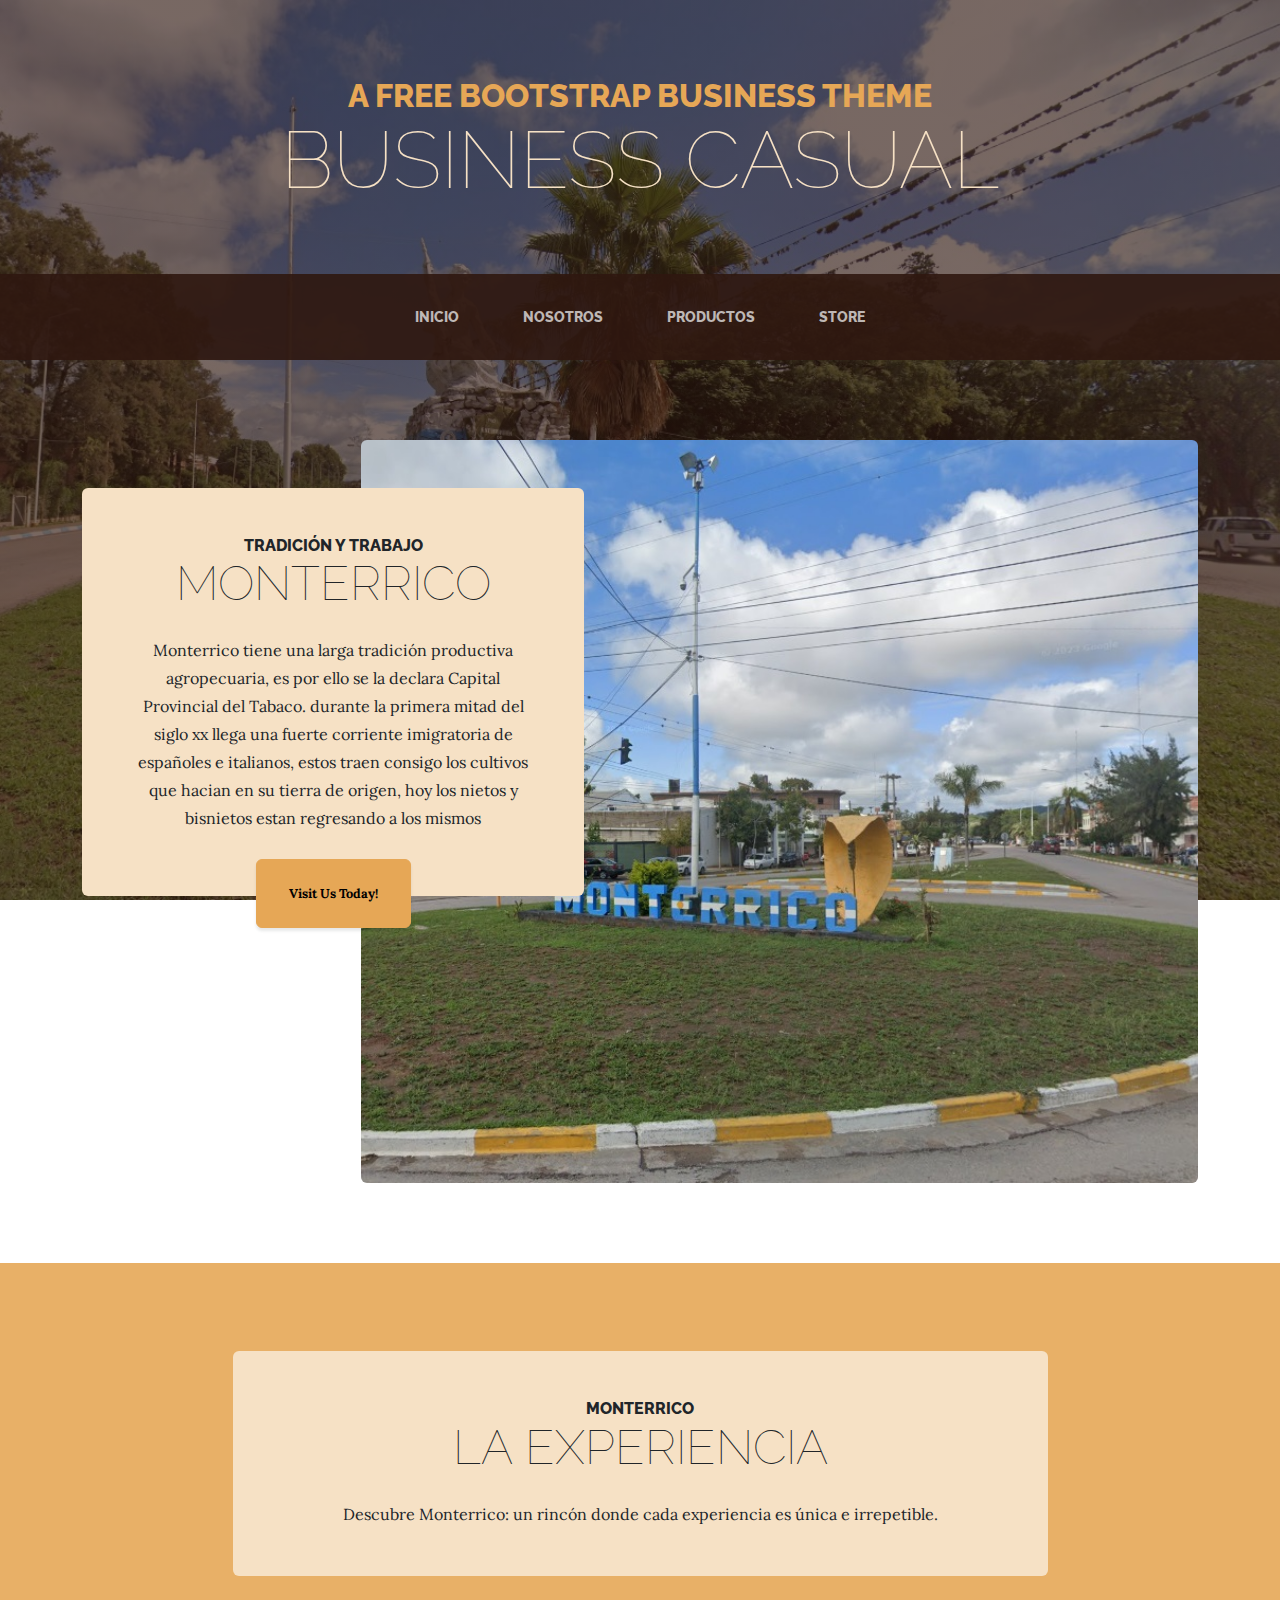
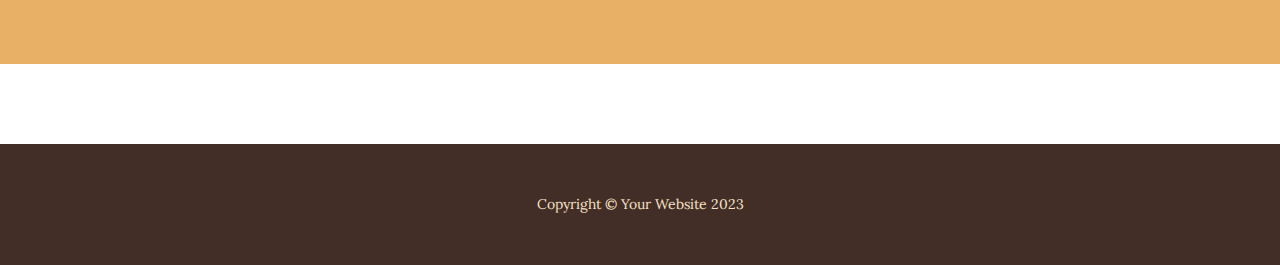
<file: TurismoMonterrico/index.html>
<!DOCTYPE html>
<html lang="en">
    <head>
        <meta charset="utf-8" />
        <meta name="viewport" content="width=device-width, initial-scale=1, shrink-to-fit=no" />
        <meta name="description" content="" />
        <meta name="author" content="" />
        <title>Business Casual - Start Bootstrap Theme</title>
        <link rel="icon" type="image/x-icon" href="assets/favicon.ico" />
        <!-- Google fonts-->
        <link href="https://fonts.googleapis.com/css?family=Raleway:100,100i,200,200i,300,300i,400,400i,500,500i,600,600i,700,700i,800,800i,900,900i" rel="stylesheet" />
        <link href="https://fonts.googleapis.com/css?family=Lora:400,400i,700,700i" rel="stylesheet" />
        <!-- Core theme CSS (includes Bootstrap)-->
        <link href="css/styles.css" rel="stylesheet" />
    </head>
    <body>
        <header>
            <h1 class="site-heading text-center text-faded d-none d-lg-block">
                <span class="site-heading-upper text-primary mb-3">A Free Bootstrap Business Theme</span>
                <span class="site-heading-lower">Business Casual</span>
            </h1>
        </header>
        <!-- Navigation-->
        <nav class="navbar navbar-expand-lg navbar-dark py-lg-4" id="mainNav">
            <div class="container">
                <a class="navbar-brand text-uppercase fw-bold d-lg-none" href="index.html">Start Bootstrap</a>
                <button class="navbar-toggler" type="button" data-bs-toggle="collapse" data-bs-target="#navbarSupportedContent" aria-controls="navbarSupportedContent" aria-expanded="false" aria-label="Toggle navigation"><span class="navbar-toggler-icon"></span></button>
                <div class="collapse navbar-collapse" id="navbarSupportedContent">
                    <ul class="navbar-nav mx-auto">
                        <li class="nav-item px-lg-4"><a class="nav-link text-uppercase" href="index.html">Inicio</a></li>
                        <li class="nav-item px-lg-4"><a class="nav-link text-uppercase" href="about.html">Nosotros</a></li>
                        <li class="nav-item px-lg-4"><a class="nav-link text-uppercase" href="products.html">Productos</a></li>
                        <li class="nav-item px-lg-4"><a class="nav-link text-uppercase" href="store.html">Store</a></li>
                    </ul>
                </div>
            </div>
        </nav>
        <section class="page-section clearfix">
            <div class="container">
                <div class="intro">
                    <img class="intro-img img-fluid mb-3 mb-lg-0 rounded" src="assets/img/intro.jpg" alt="..." />
                    <div class="intro-text left-0 text-center bg-faded p-5 rounded">
                        <h2 class="section-heading mb-4">
                            <span class="section-heading-upper">Tradición y Trabajo</span>
                            <span class="section-heading-lower">Monterrico</span>
                        </h2>
                        <p class="mb-3">Monterrico tiene una larga tradición productiva agropecuaria, es por ello se la declara Capital Provincial del Tabaco. durante la primera mitad del siglo xx llega una fuerte corriente imigratoria de españoles e italianos, estos traen consigo los cultivos que hacian en su tierra de origen, hoy los nietos y bisnietos estan regresando a los mismos</p>
                        <div class="intro-button mx-auto"><a class="btn btn-primary btn-xl" href="#!">Visit Us Today!</a></div>
                    </div>
                </div>
            </div>
        </section>
        <section class="page-section cta">
            <div class="container">
                <div class="row">
                    <div class="col-xl-9 mx-auto">
                        <div class="cta-inner bg-faded text-center rounded">
                            <h2 class="section-heading mb-4">
                                <span class="section-heading-upper">Monterrico</span>
                                <span class="section-heading-lower">la experiencia</span>
                            </h2>
                            <p class="mb-0">Descubre Monterrico: un rincón donde cada experiencia es única e irrepetible.</p>
                        </div>
                    </div>
                </div>
            </div>
        </section>
        <footer class="footer text-faded text-center py-5">
            <div class="container"><p class="m-0 small">Copyright &copy; Your Website 2023</p></div>
        </footer>
        <!-- Bootstrap core JS-->
        <script src="https://cdn.jsdelivr.net/npm/bootstrap@5.2.3/dist/js/bootstrap.bundle.min.js"></script>
        <!-- Core theme JS-->
        <script src="js/scripts.js"></script>
    </body>
</html>
</file>
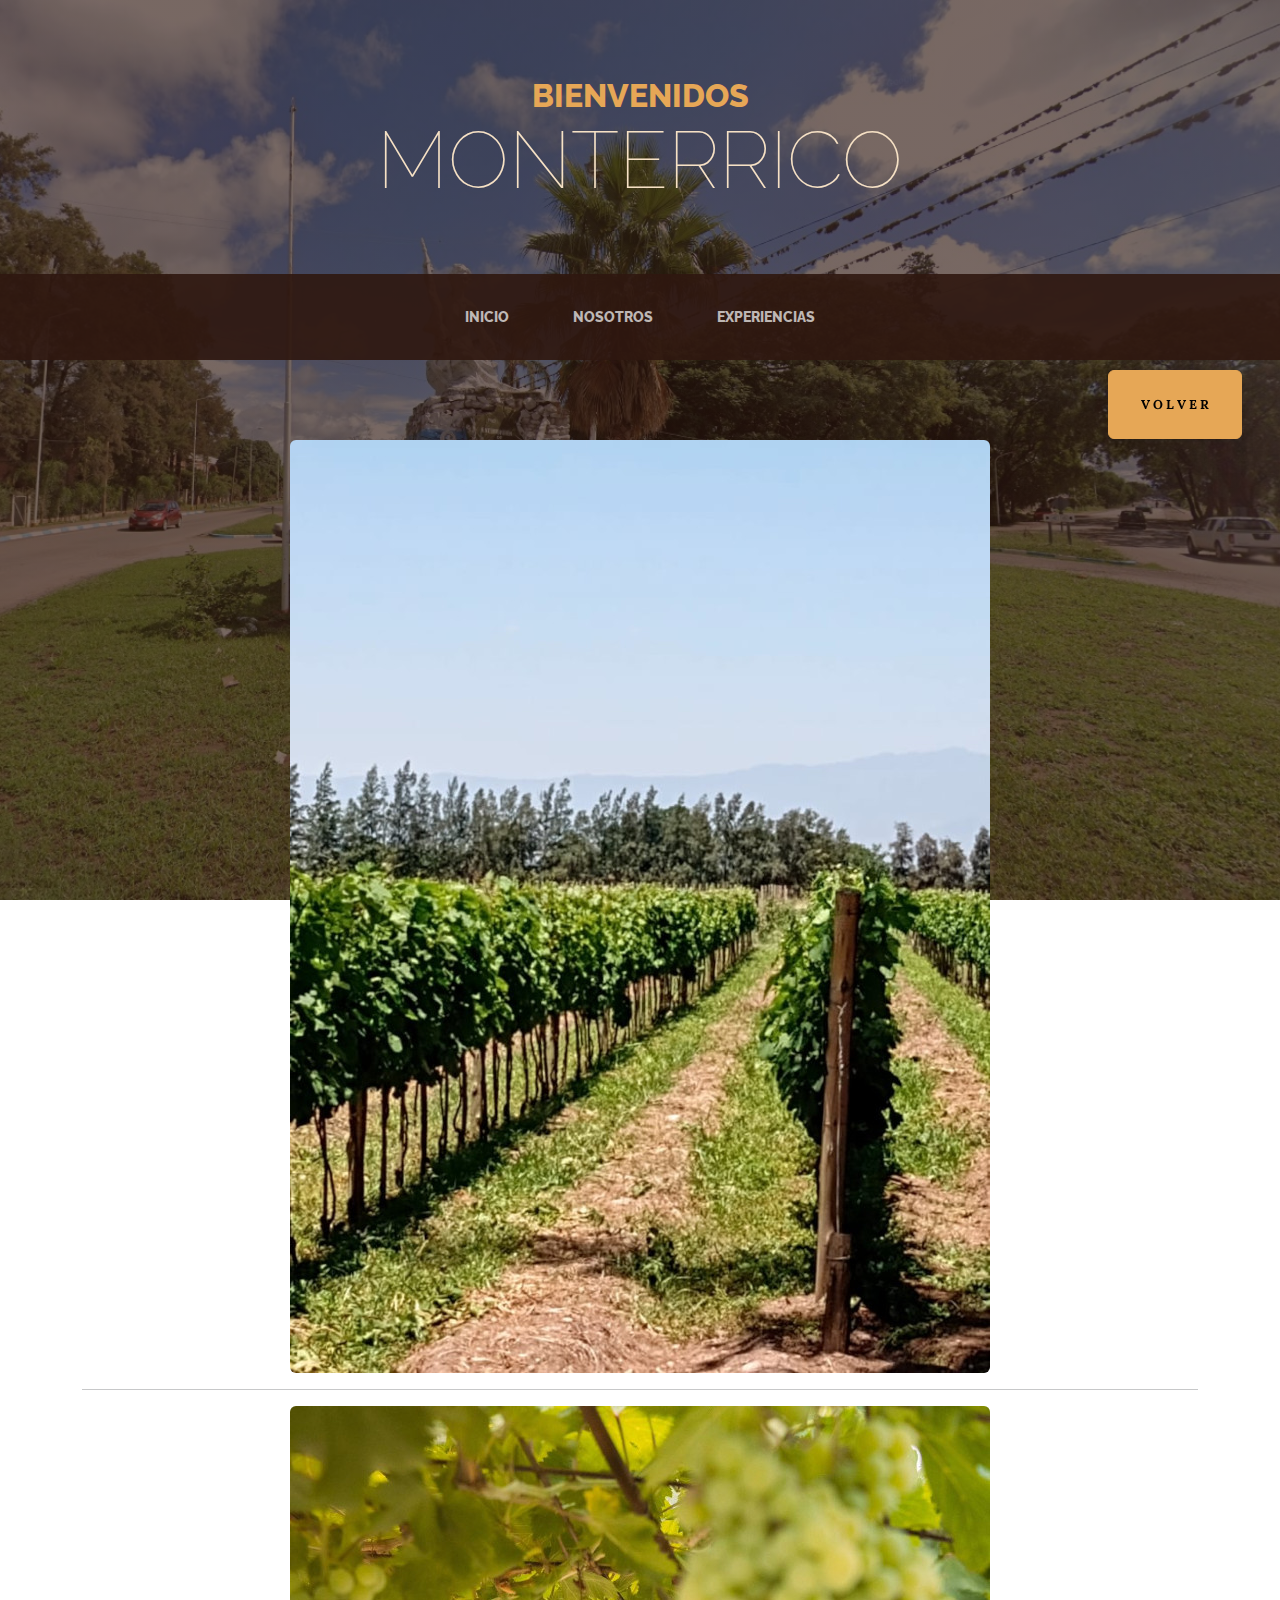
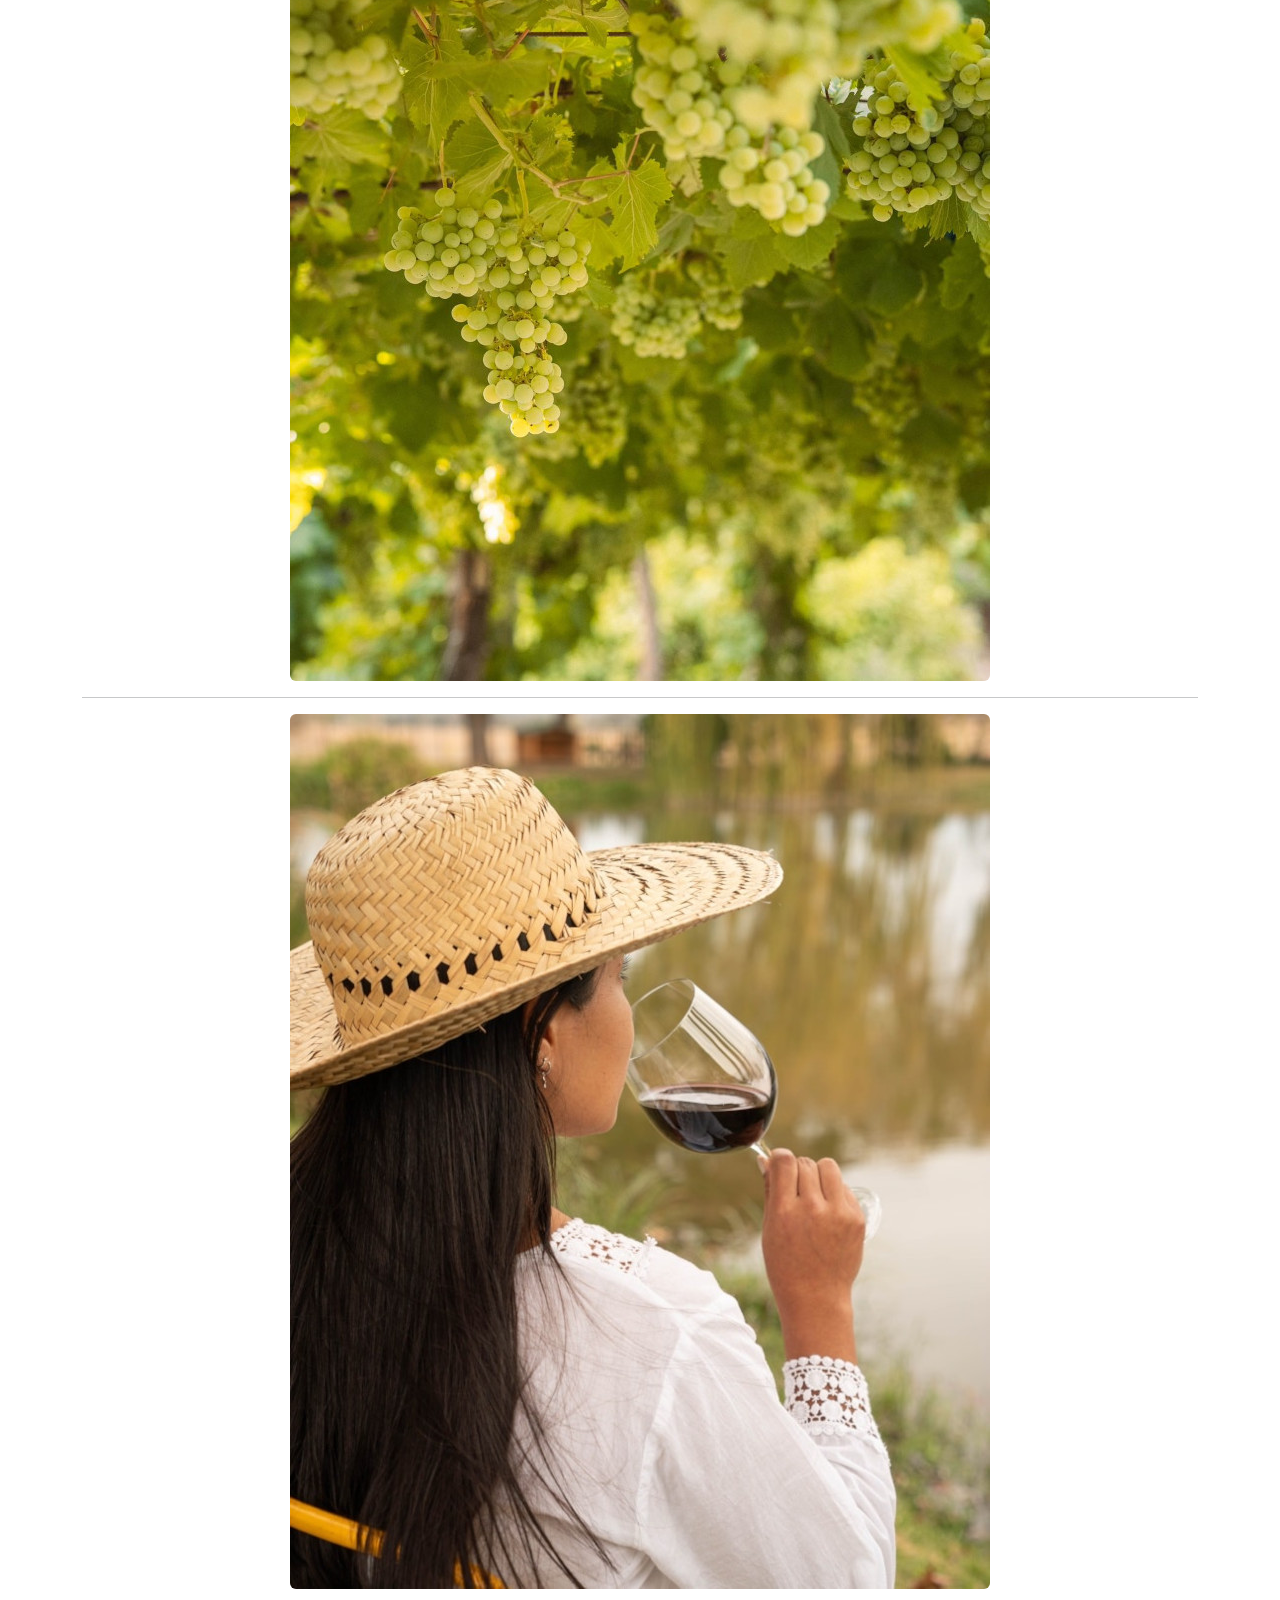
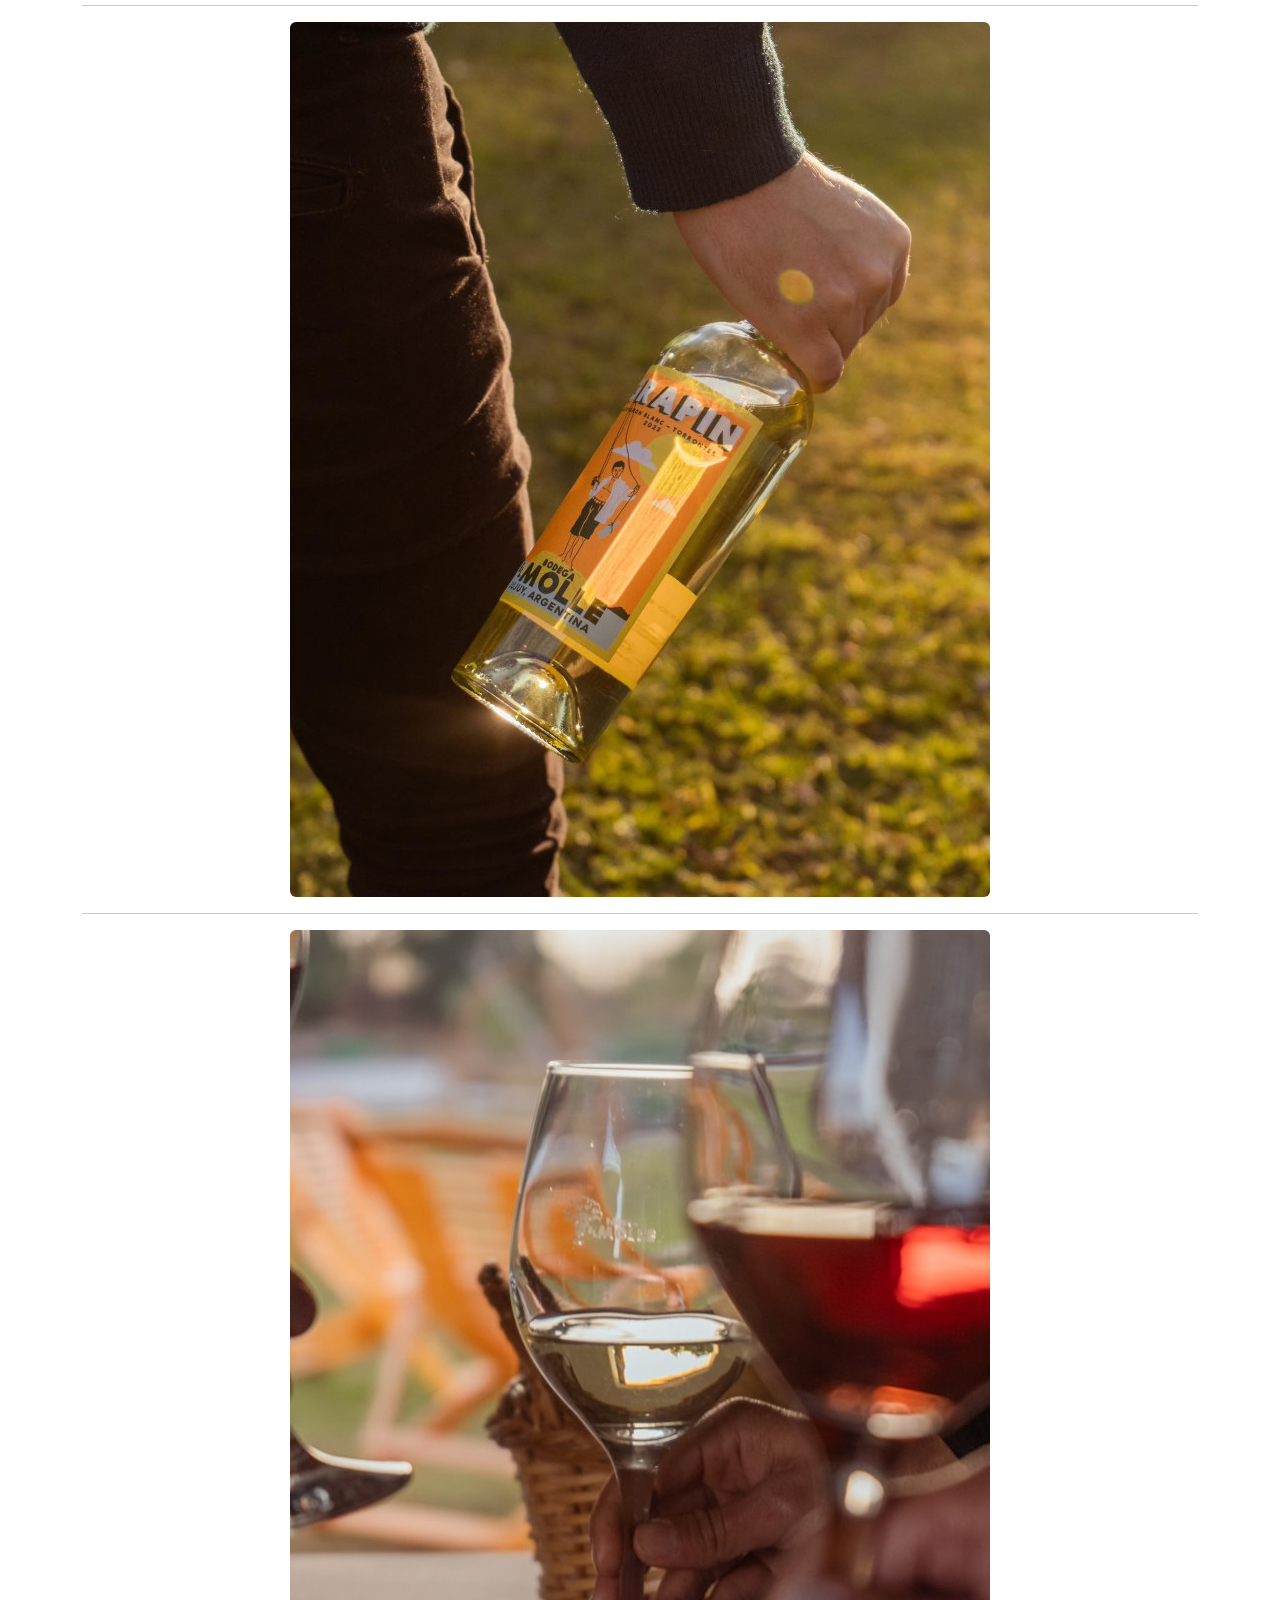
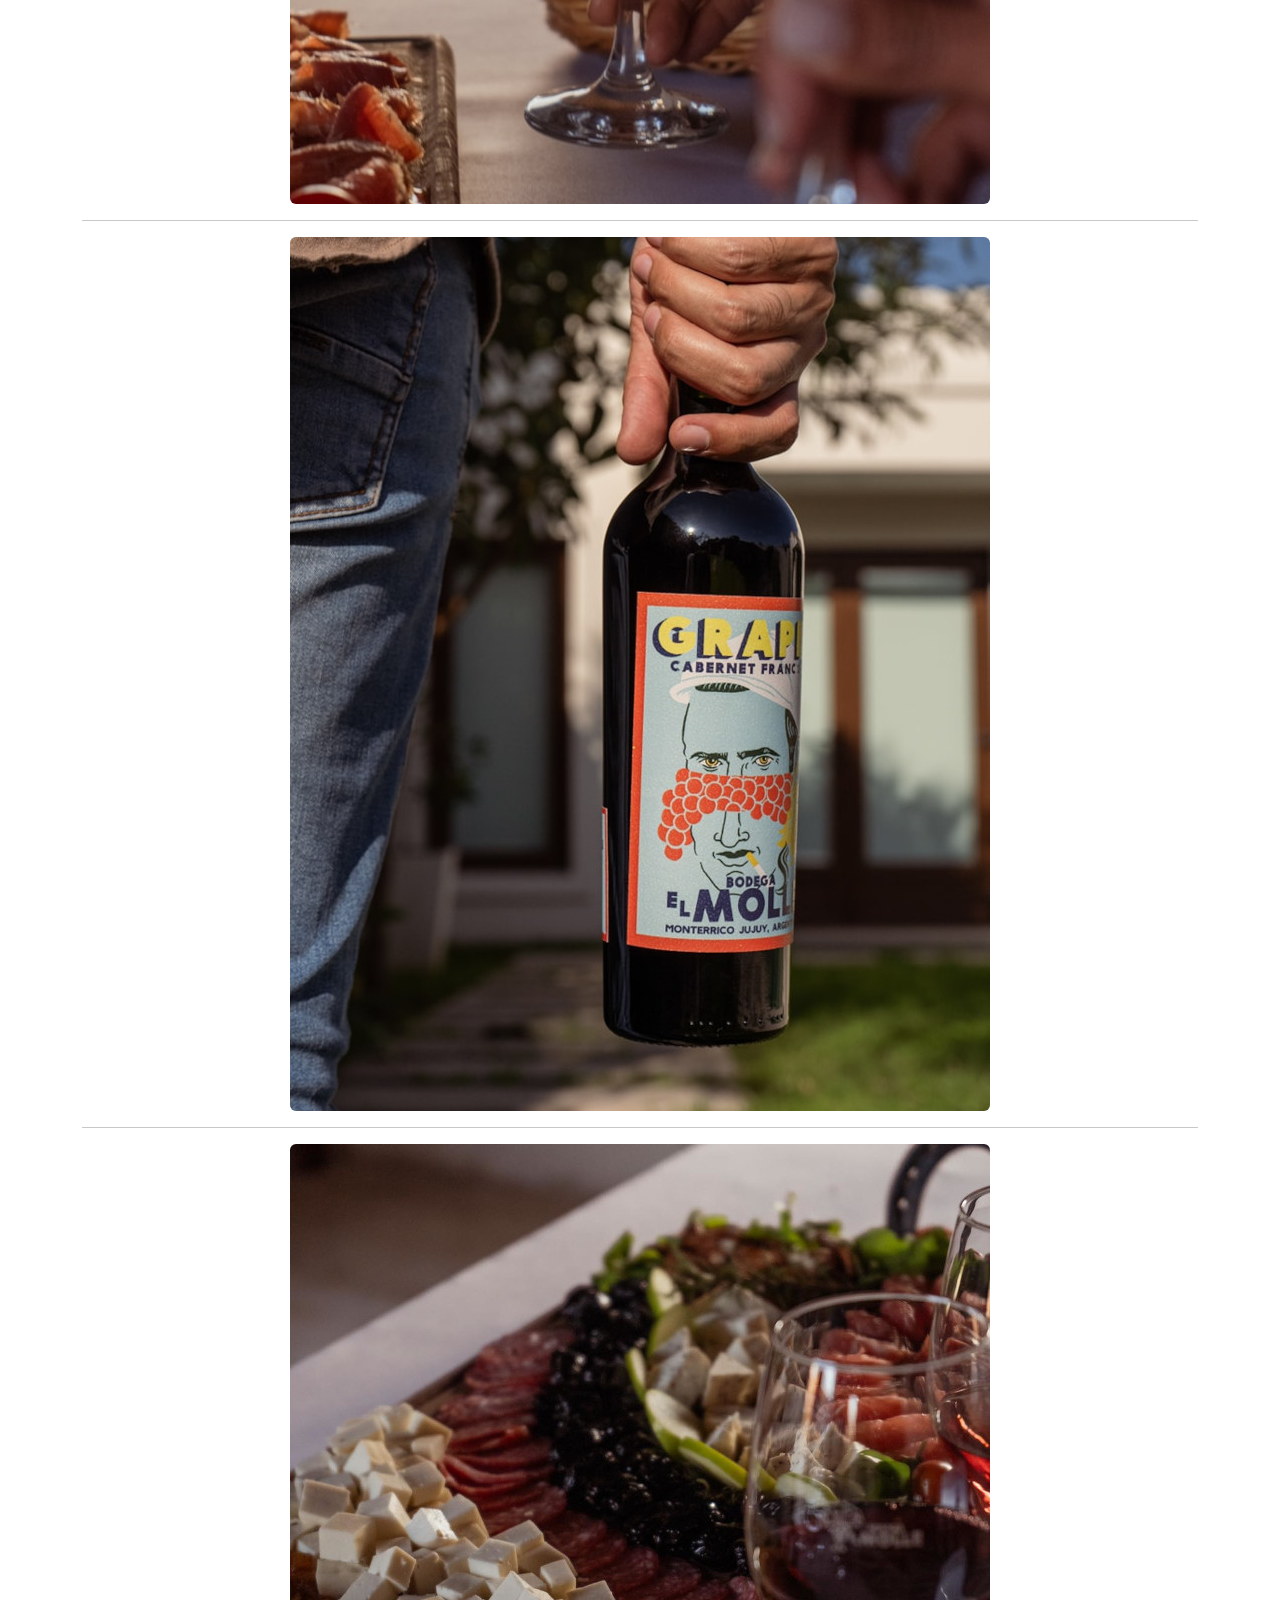
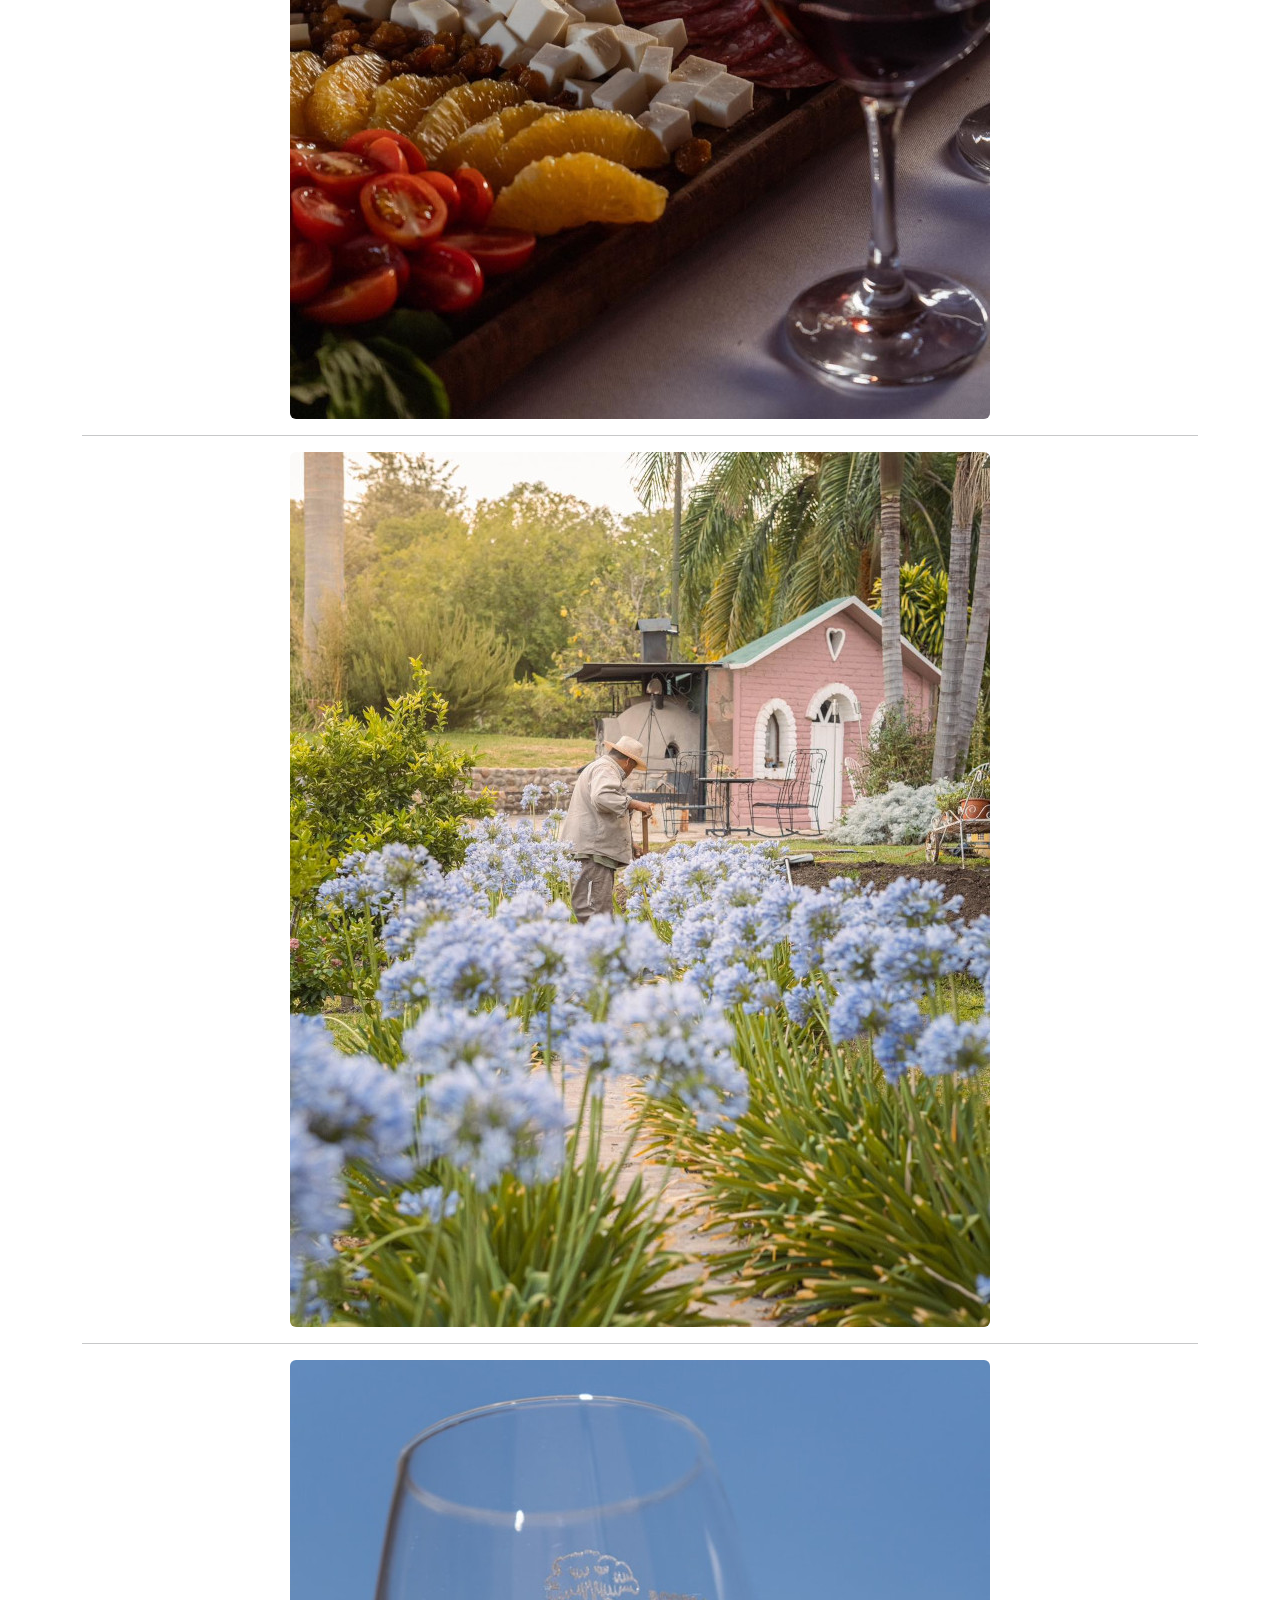
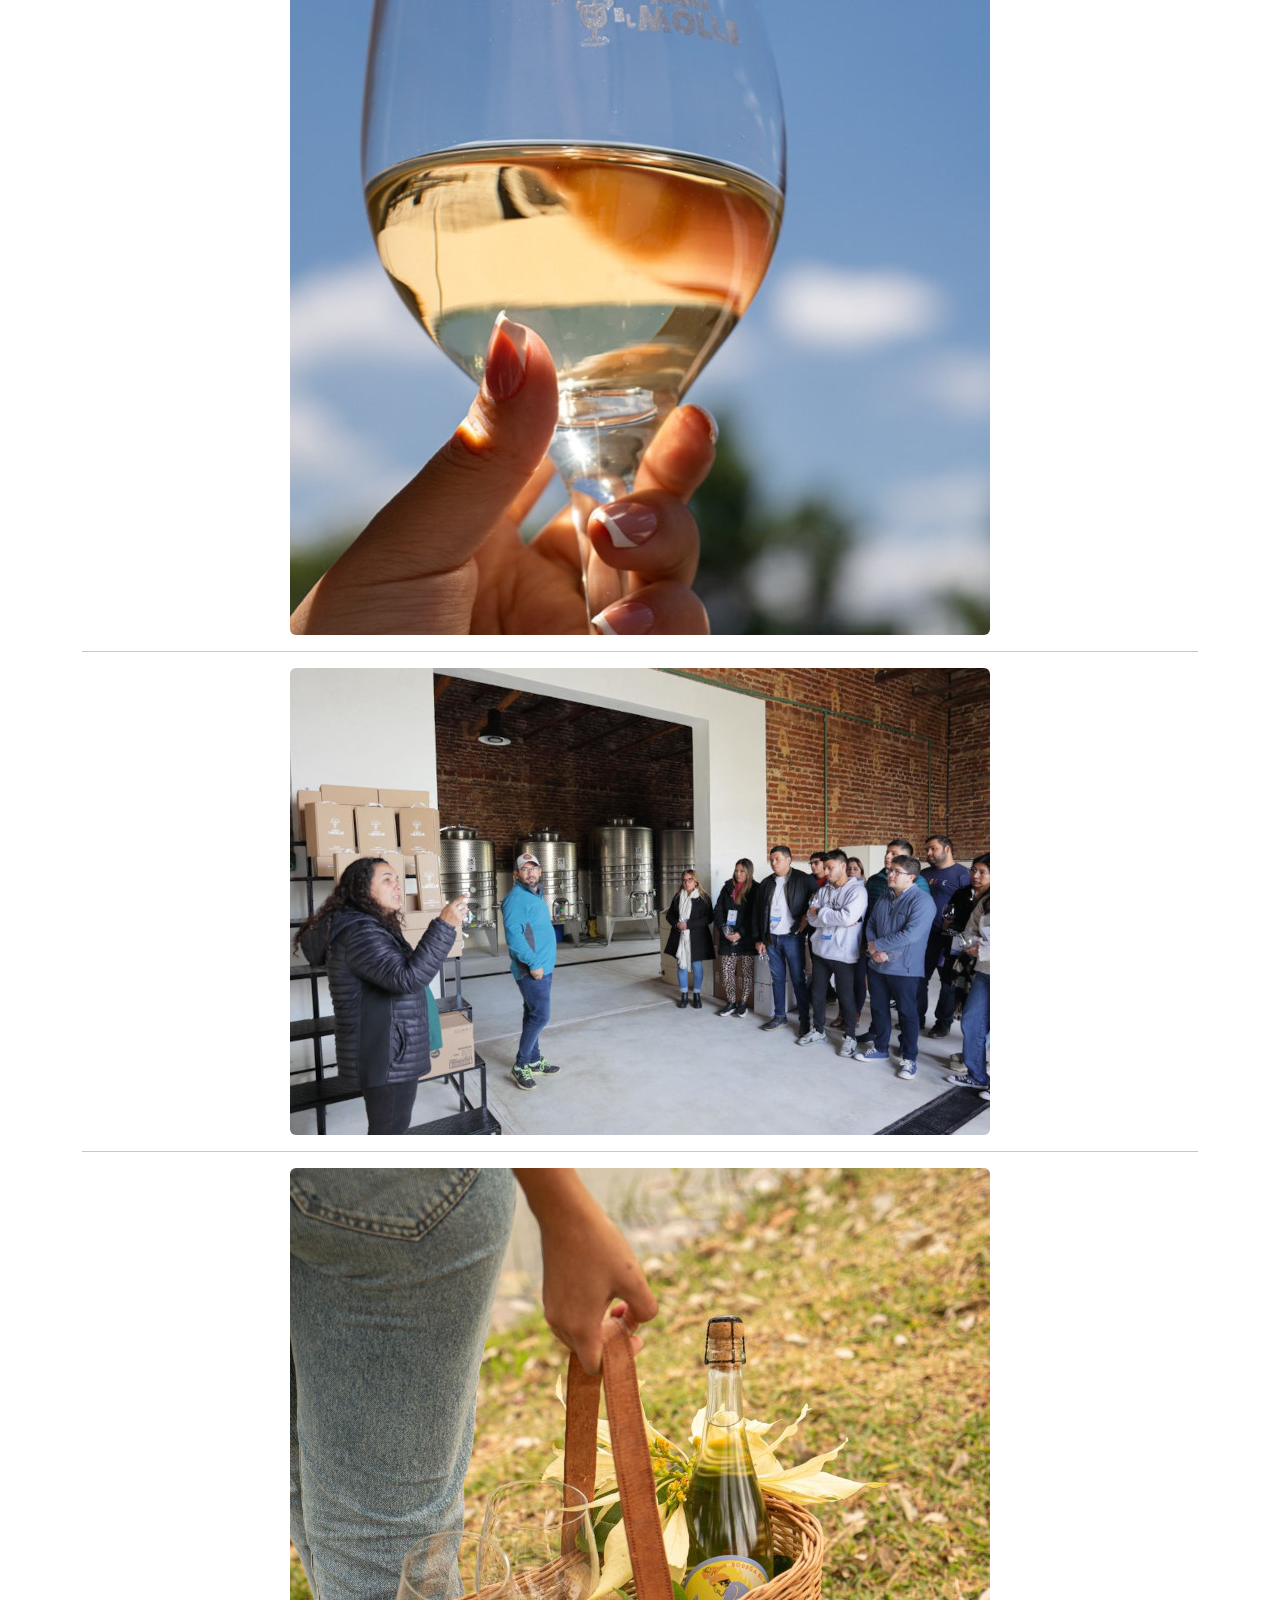
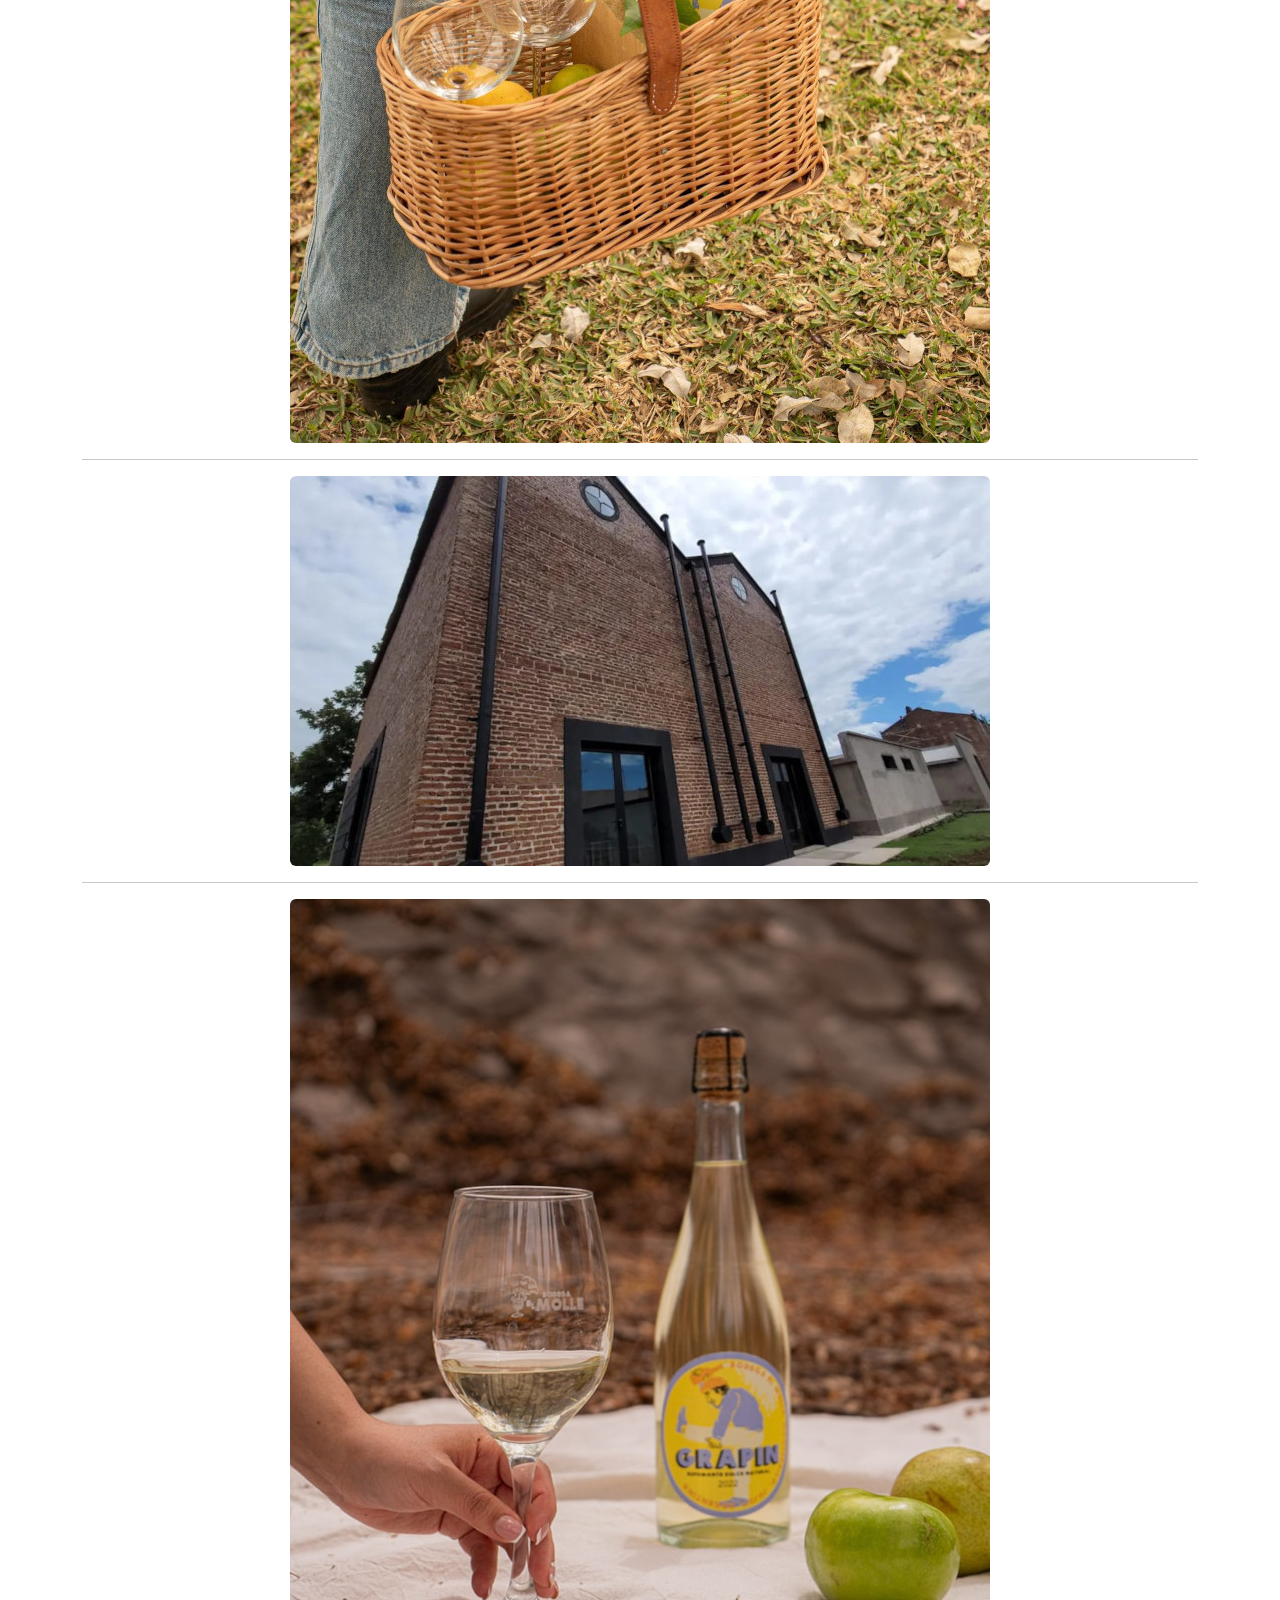
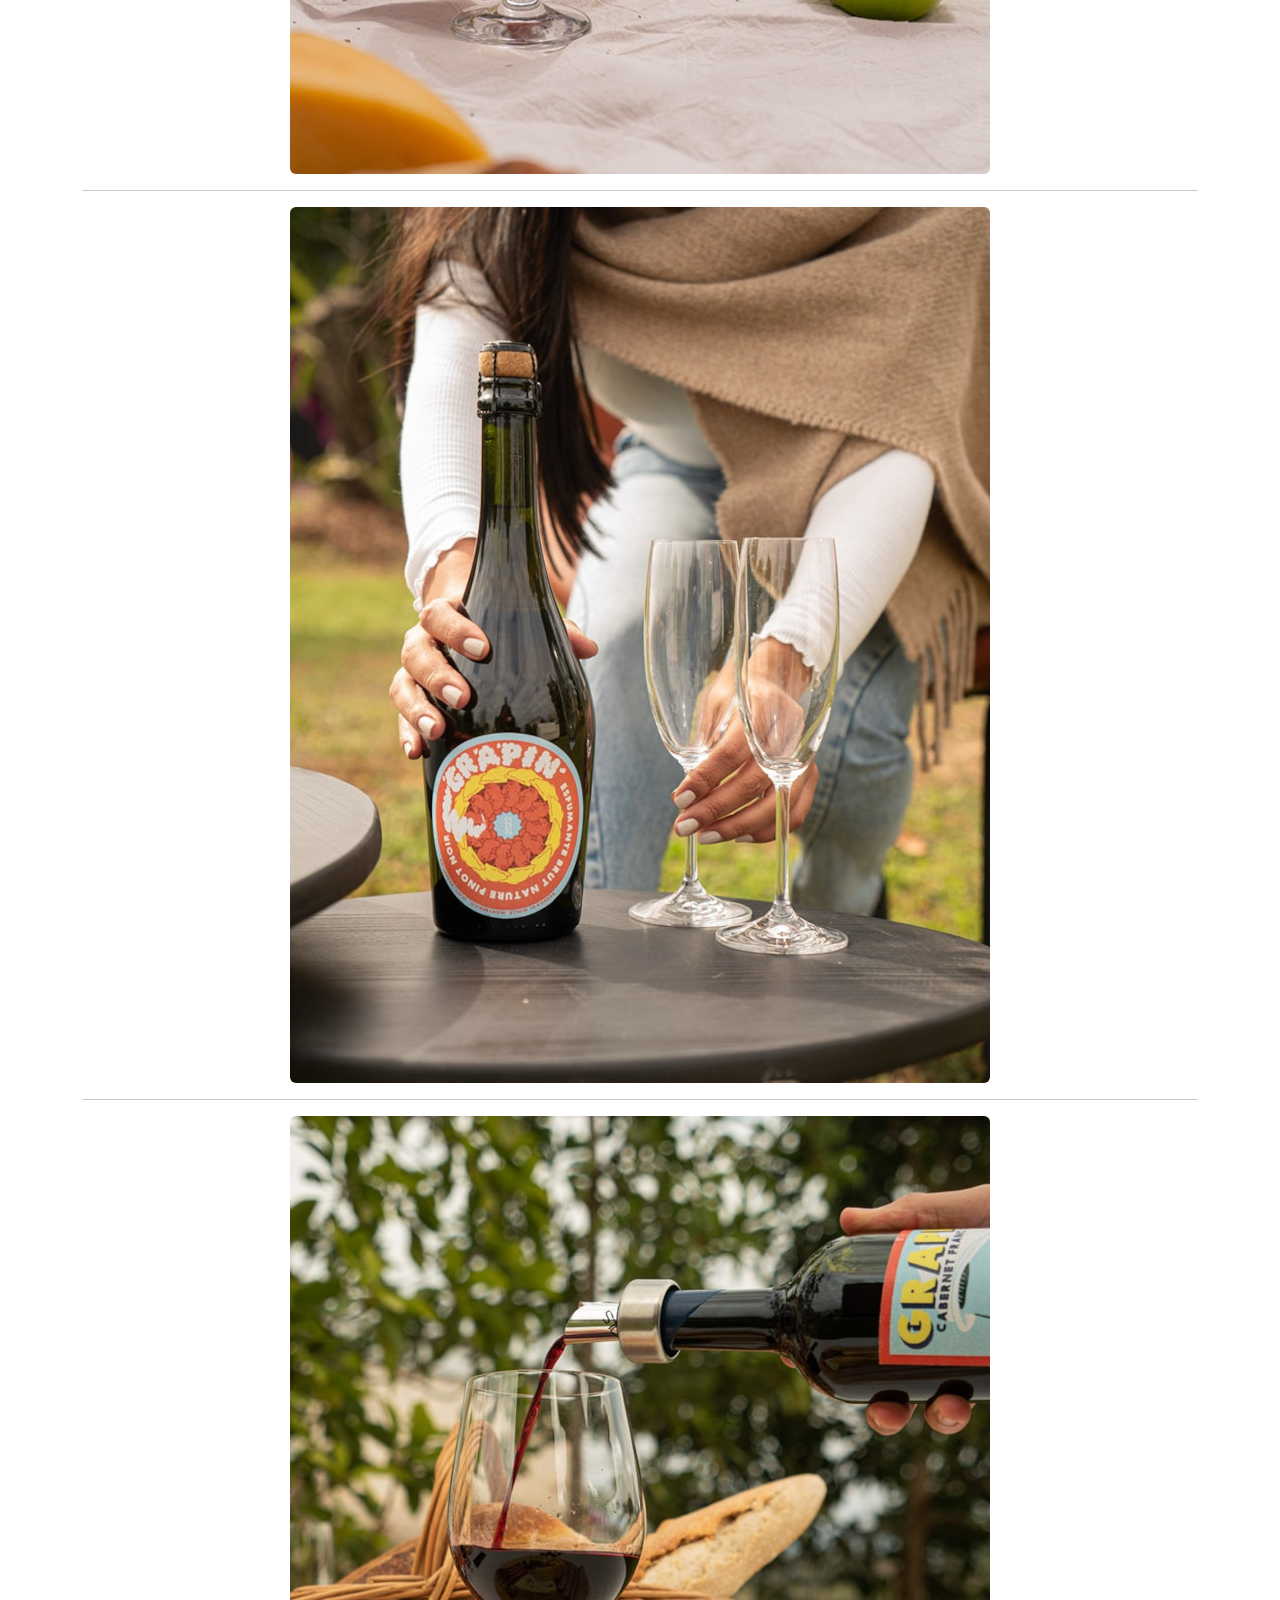
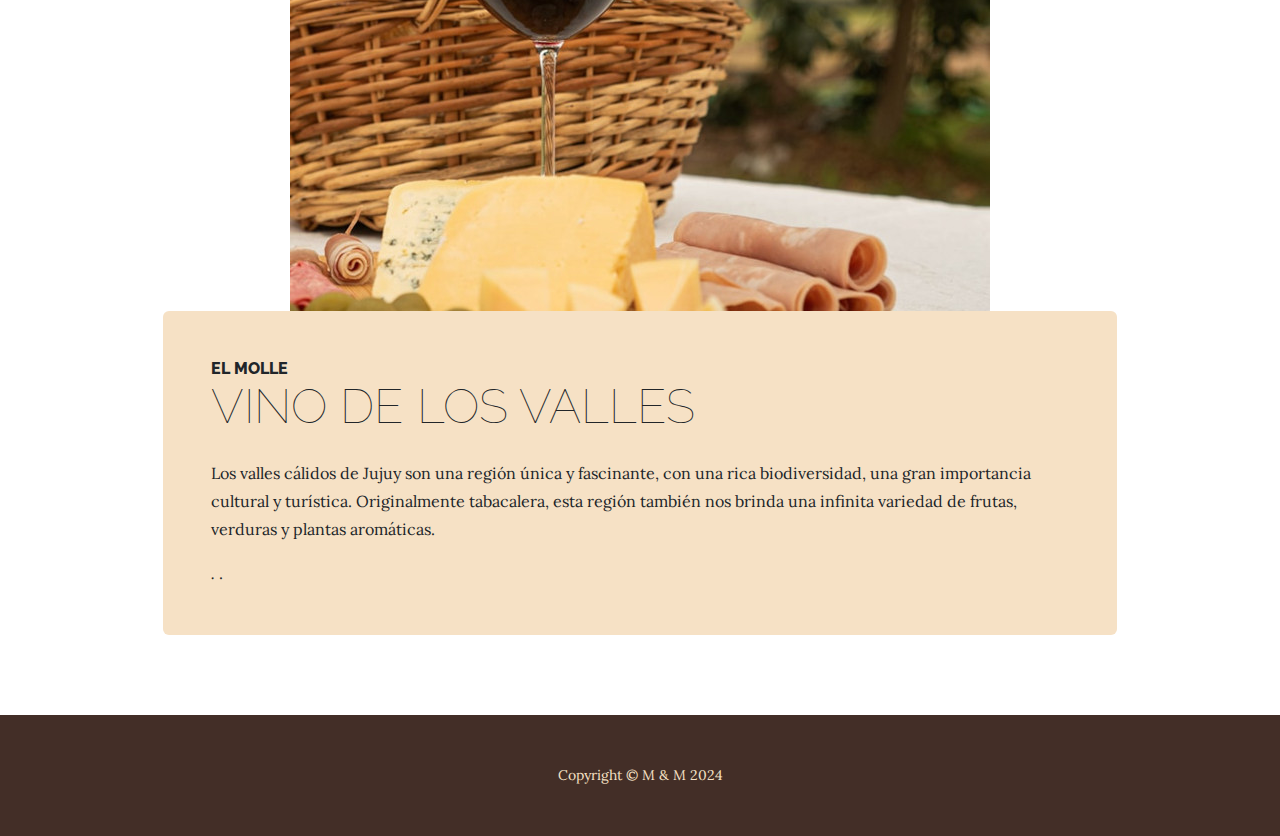
<file: elmolle.html>
<!DOCTYPE html>
<html lang="en">
    <head>
        <meta charset="utf-8" />
        <meta name="viewport" content="width=device-width, initial-scale=1, shrink-to-fit=no" />
        <meta name="description" content="" />
        <meta name="author" content="" />
        <title>Monterrico Turístico</title>
        <link rel="icon" type="image/x-icon" href="assets/favicon.ico" />
        <!-- Google fonts-->
        <link href="https://fonts.googleapis.com/css?family=Raleway:100,100i,200,200i,300,300i,400,400i,500,500i,600,600i,700,700i,800,800i,900,900i" rel="stylesheet" />
        <link href="https://fonts.googleapis.com/css?family=Lora:400,400i,700,700i" rel="stylesheet" />
        <!-- Core theme CSS (includes Bootstrap)-->
        <link href="css/styles.css" rel="stylesheet" />
    </head>
    <body>
        <header>
            <h1 class="site-heading text-center text-faded d-none d-lg-block">
                <span class="site-heading-upper text-primary mb-3">Bienvenidos</span>
                <span class="site-heading-lower">Monterrico</span>
            </h1>
        </header>
        <!-- Navigation-->
        <nav class="navbar navbar-expand-lg navbar-dark py-lg-4" id="mainNav">
            <div class="container">
                <a class="navbar-brand text-uppercase fw-bold d-lg-none" href="index.html">Monterrico</a>
                <button class="navbar-toggler" type="button" data-bs-toggle="collapse" data-bs-target="#navbarSupportedContent" aria-controls="navbarSupportedContent" aria-expanded="false" aria-label="Toggle navigation"><span class="navbar-toggler-icon"></span></button>
                <div class="collapse navbar-collapse" id="navbarSupportedContent">
                    <ul class="navbar-nav mx-auto">
                        <li class="nav-item px-lg-4"><a class="nav-link text-uppercase" href="index.html">Inicio</a></li>
                        <li class="nav-item px-lg-4"><a class="nav-link text-uppercase" href="about.html">Nosotros</a></li>
                        <li class="nav-item px-lg-4"><a class="nav-link text-uppercase" href="products.html">Experiencias</a></li>
                        <!-- <li class="nav-item px-lg-4"><a class="nav-link text-uppercase" href="store.html">Contacto</a></li> -->
                    </ul>
                </div>
            </div>
        </nav>

        <section class="page-section about-heading">
            <!--<div class="row">
                <div class="col-lg-11"> -->
                    <div class="container">
                        <center>
                            
                            
                            <img class="img-fluid rounded about-heading-img mb-3 mb-lg-0 mx-auto" src="assets/img/elmolle01.jpg" alt="..." />
                            <hr>
                            <img class="img-fluid rounded about-heading-img mb-3 mb-lg-0 mx-auto" src="assets/img/elmolle02.jpg" alt="..." />
                            <hr>
                            <img class="img-fluid rounded about-heading-img mb-3 mb-lg-0 mx-auto" src="assets/img/elmolle03.jpg" alt="..." />
                            <hr>
                            <img class="img-fluid rounded about-heading-img mb-3 mb-lg-0 mx-auto" src="assets/img/elmolle04.jpg" alt="..." />
                            <hr>
                            <img class="img-fluid rounded about-heading-img mb-3 mb-lg-0 mx-auto" src="assets/img/elmolle05.jpg" alt="..." />
                            <hr>
                            <img class="img-fluid rounded about-heading-img mb-3 mb-lg-0 mx-auto" src="assets/img/elmolle06.jpg" alt="..." />
                            <hr>
                            <img class="img-fluid rounded about-heading-img mb-3 mb-lg-0 mx-auto" src="assets/img/elmolle07.jpg" alt="..." />
                            <hr>
                            <img class="img-fluid rounded about-heading-img mb-3 mb-lg-0 mx-auto" src="assets/img/elmolle08.jpg" alt="..." />
                            <hr>
                            <img class="img-fluid rounded about-heading-img mb-3 mb-lg-0 mx-auto" src="assets/img/elmolle09.jpg" alt="..." />
                            <hr>
                            <img class="img-fluid rounded about-heading-img mb-3 mb-lg-0 mx-auto" src="assets/img/elmolle10.jpg" alt="..." />
                            <hr>
                            <img class="img-fluid rounded about-heading-img mb-3 mb-lg-0 mx-auto" src="assets/img/elmolle11.jpg" alt="..." />
                            <hr>
                            <img class="img-fluid rounded about-heading-img mb-3 mb-lg-0 mx-auto" src="assets/img/elmolle12.jpg" alt="..." />
                            <hr>
                            <img class="img-fluid rounded about-heading-img mb-3 mb-lg-0 mx-auto" src="assets/img/elmolle13.jpg" alt="..." />
                            <hr>
                            <img class="img-fluid rounded about-heading-img mb-3 mb-lg-0 mx-auto" src="assets/img/elmolle14.jpg" alt="..." />
                            <hr>
                            <img class="img-fluid rounded about-heading-img mb-3 mb-lg-0 mx-auto" src="assets/img/elmolle15.jpg" alt="..." />
                        </center>
                    </div>
                <!-- </div> -->
                <!-- <div class="col-lg-1">  -->
                    <!-- contenido de la columna derecha -->
                    <!-- <div class="intro-button mx-auto"><a class="btn btn-primary btn-xl" href="products.html"> Volver</a></div>-->
                    <div class="fixed-right-button">
                        <a class="btn btn-primary btn-xl" href="products.html">V O L V E R</a>
                    </div>
                    <!--
                    <video width="120" height="150" controls preload>
                        
                        <source src="multimedia/01 CV Mario Rene Monti Sobre Mi.mp4" type="video/mp4"> -->
                        <!-- <source src="ruta-del-video.webm" type="video/webm"> --> <!--
                        Tu navegador no soporta la etiqueta de video.
                    </video>
                -->
            
                <!-- </div>
            </div>     -->
            <div class="about-heading-content">
                <div class="row">
                    <div class="col-xl-9 col-lg-10 mx-auto">
                        <div class="bg-faded rounded p-5">
                            <h2 class="section-heading mb-4">
                                <span class="section-heading-upper">El Molle</span>
                                <span class="section-heading-lower">Vino de los Valles</span>
                            </h2>
                            <p>Los valles cálidos de Jujuy son una región única y fascinante, con una rica biodiversidad, una gran importancia cultural y turística. Originalmente tabacalera, esta región también nos brinda una infinita variedad de frutas, verduras y plantas aromáticas.</p>
                            <p class="mb-0">
                                <!-- agregar texto en esta parte -->
                                <em>.</em>
                                .
                            </p>
                        </div>
                    </div>
                </div>
            </div>
        </div>
        </section>
<footer class="footer text-faded text-center py-5">
            <div class="container"><p class="m-0 small">Copyright &copy; M & M 2024</p></div>
        </footer>
        <!-- Bootstrap core JS-->
        <script src="https://cdn.jsdelivr.net/npm/bootstrap@5.2.3/dist/js/bootstrap.bundle.min.js"></script>
        <!-- Core theme JS-->
        <script src="js/scripts.js"></script>
    </body>
</html>
</file>
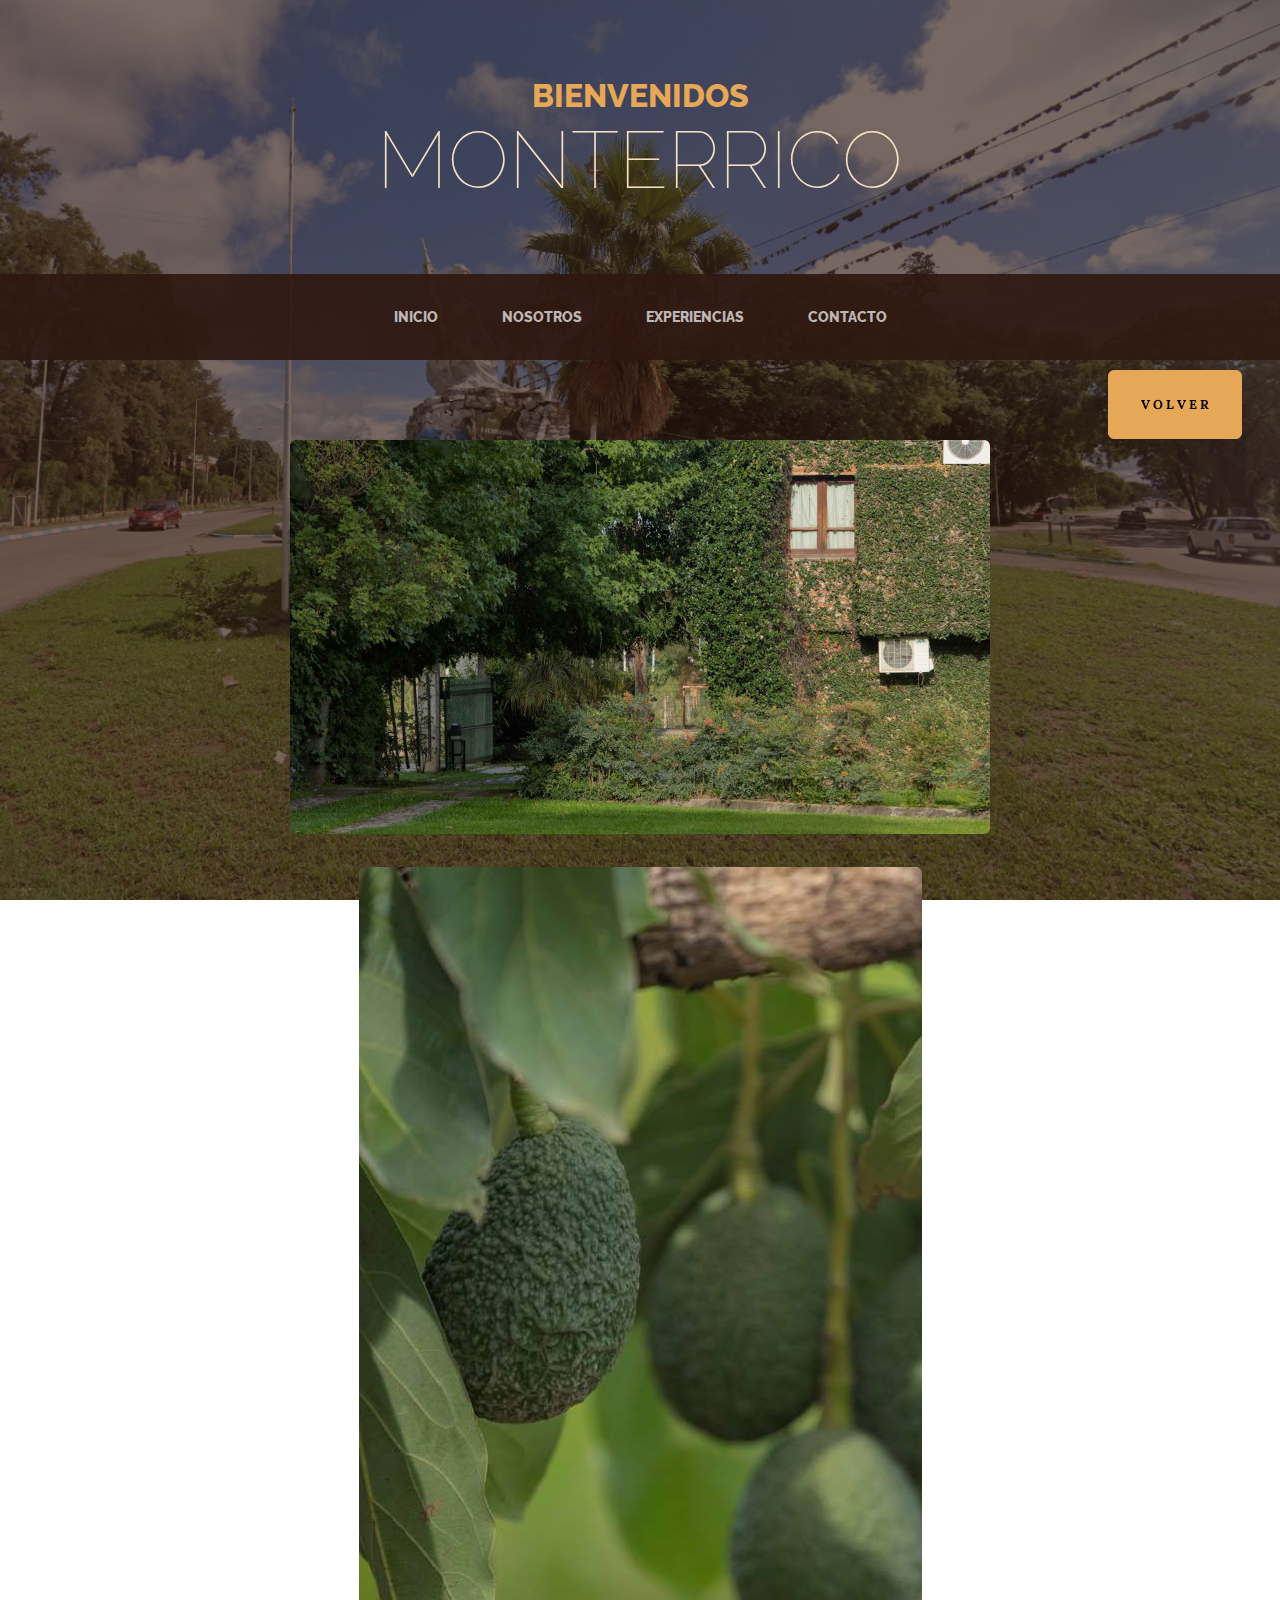
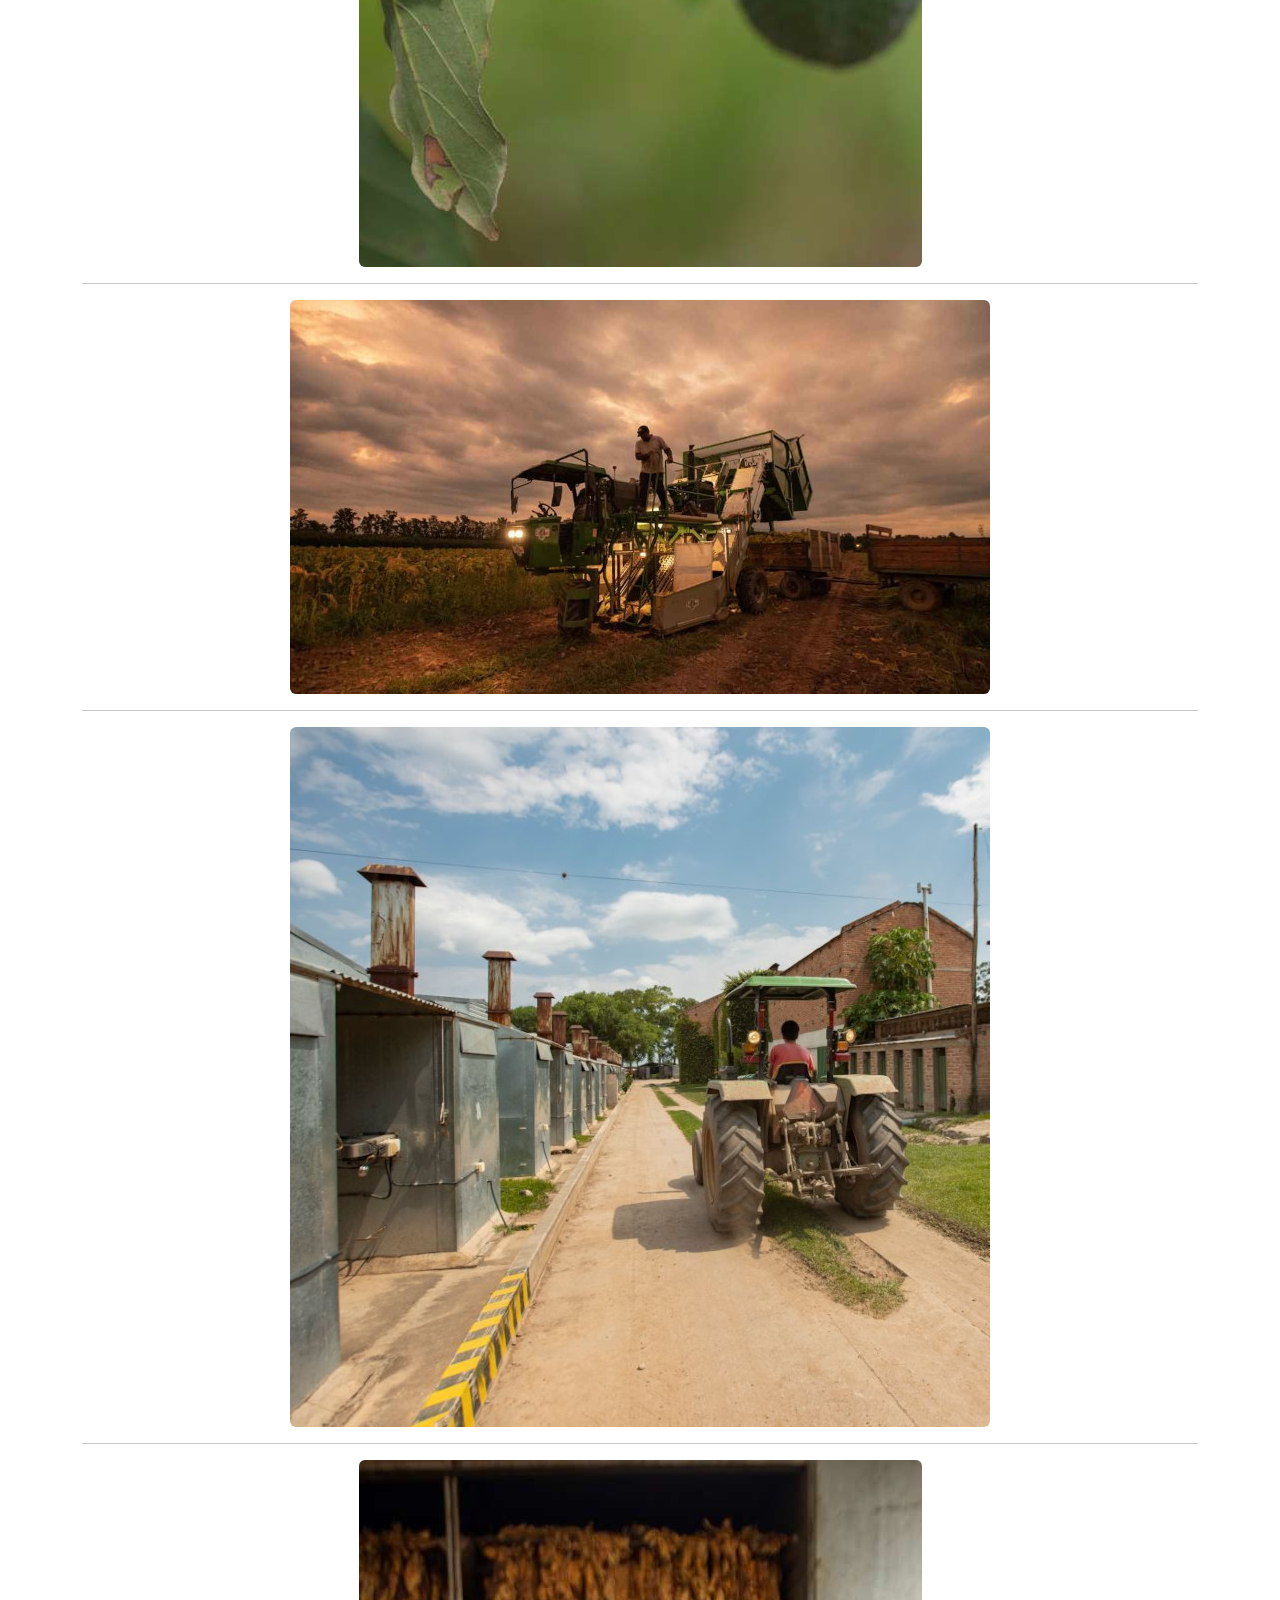
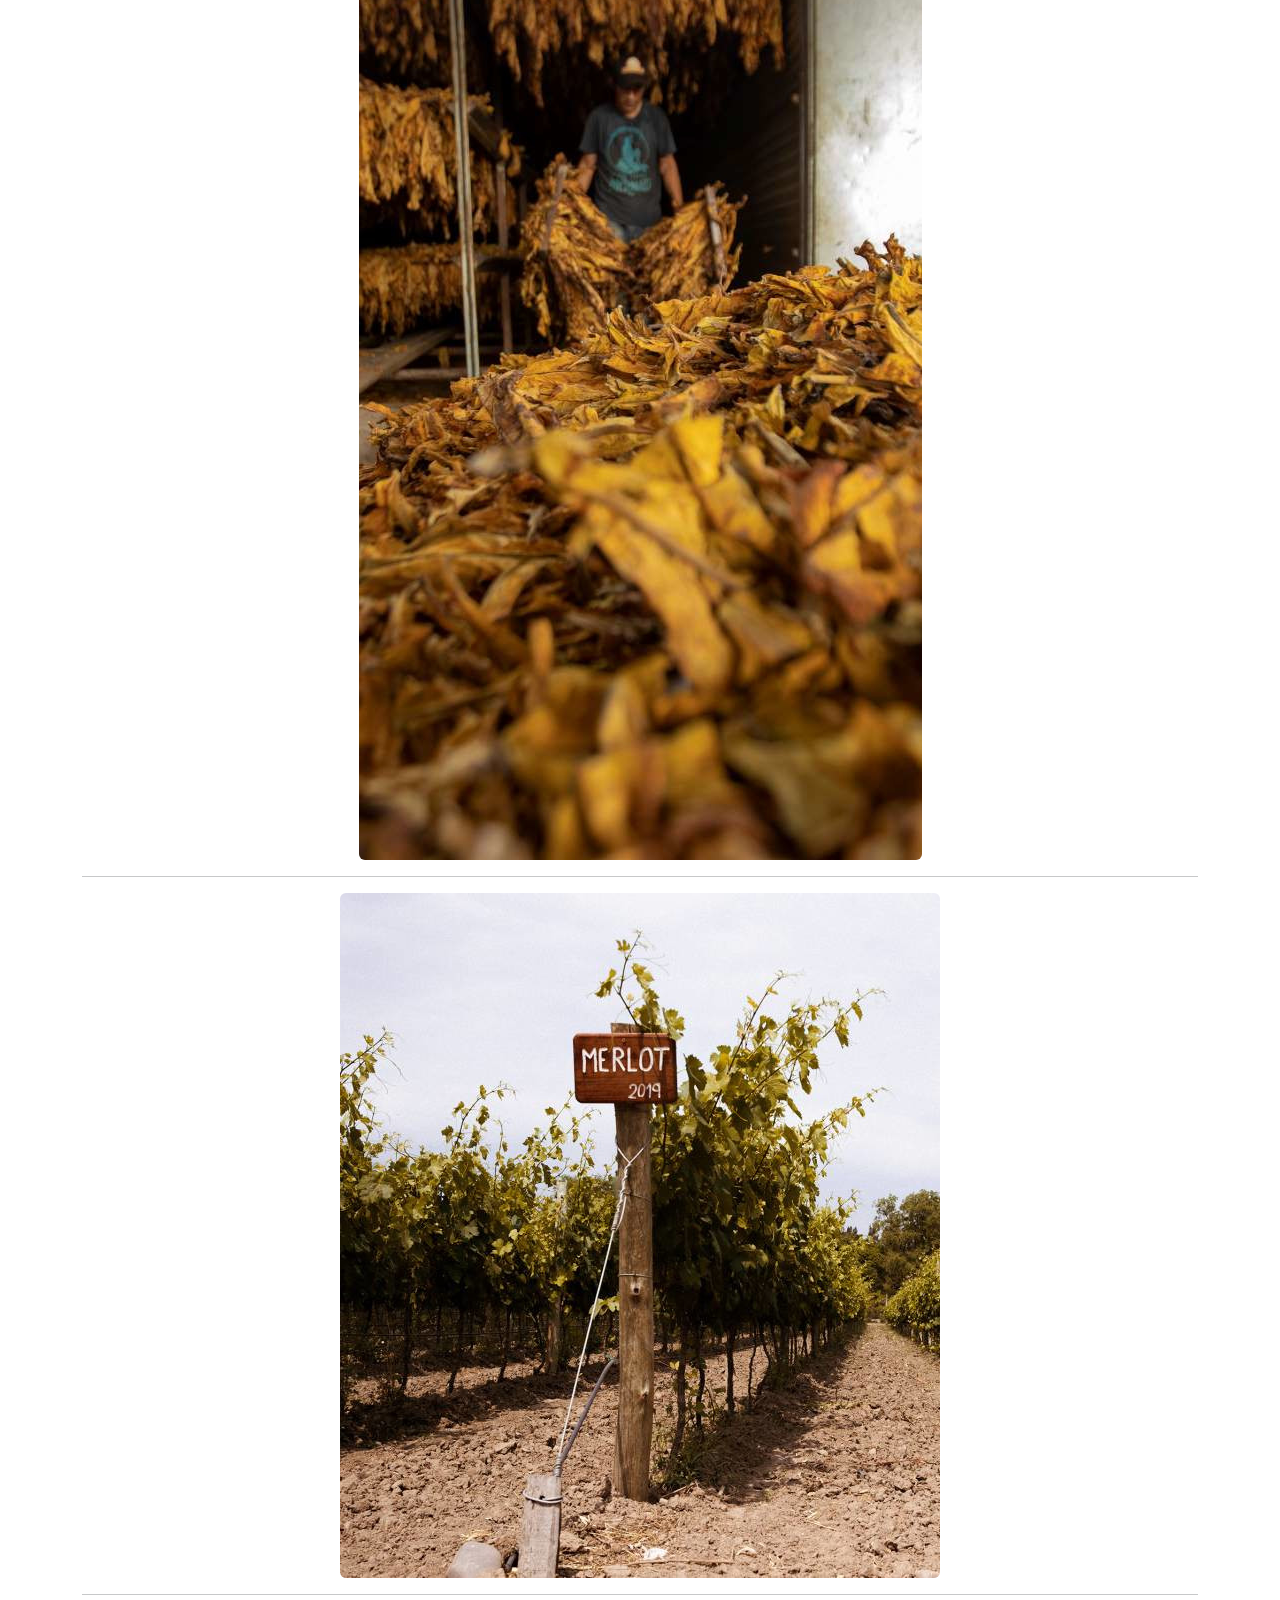
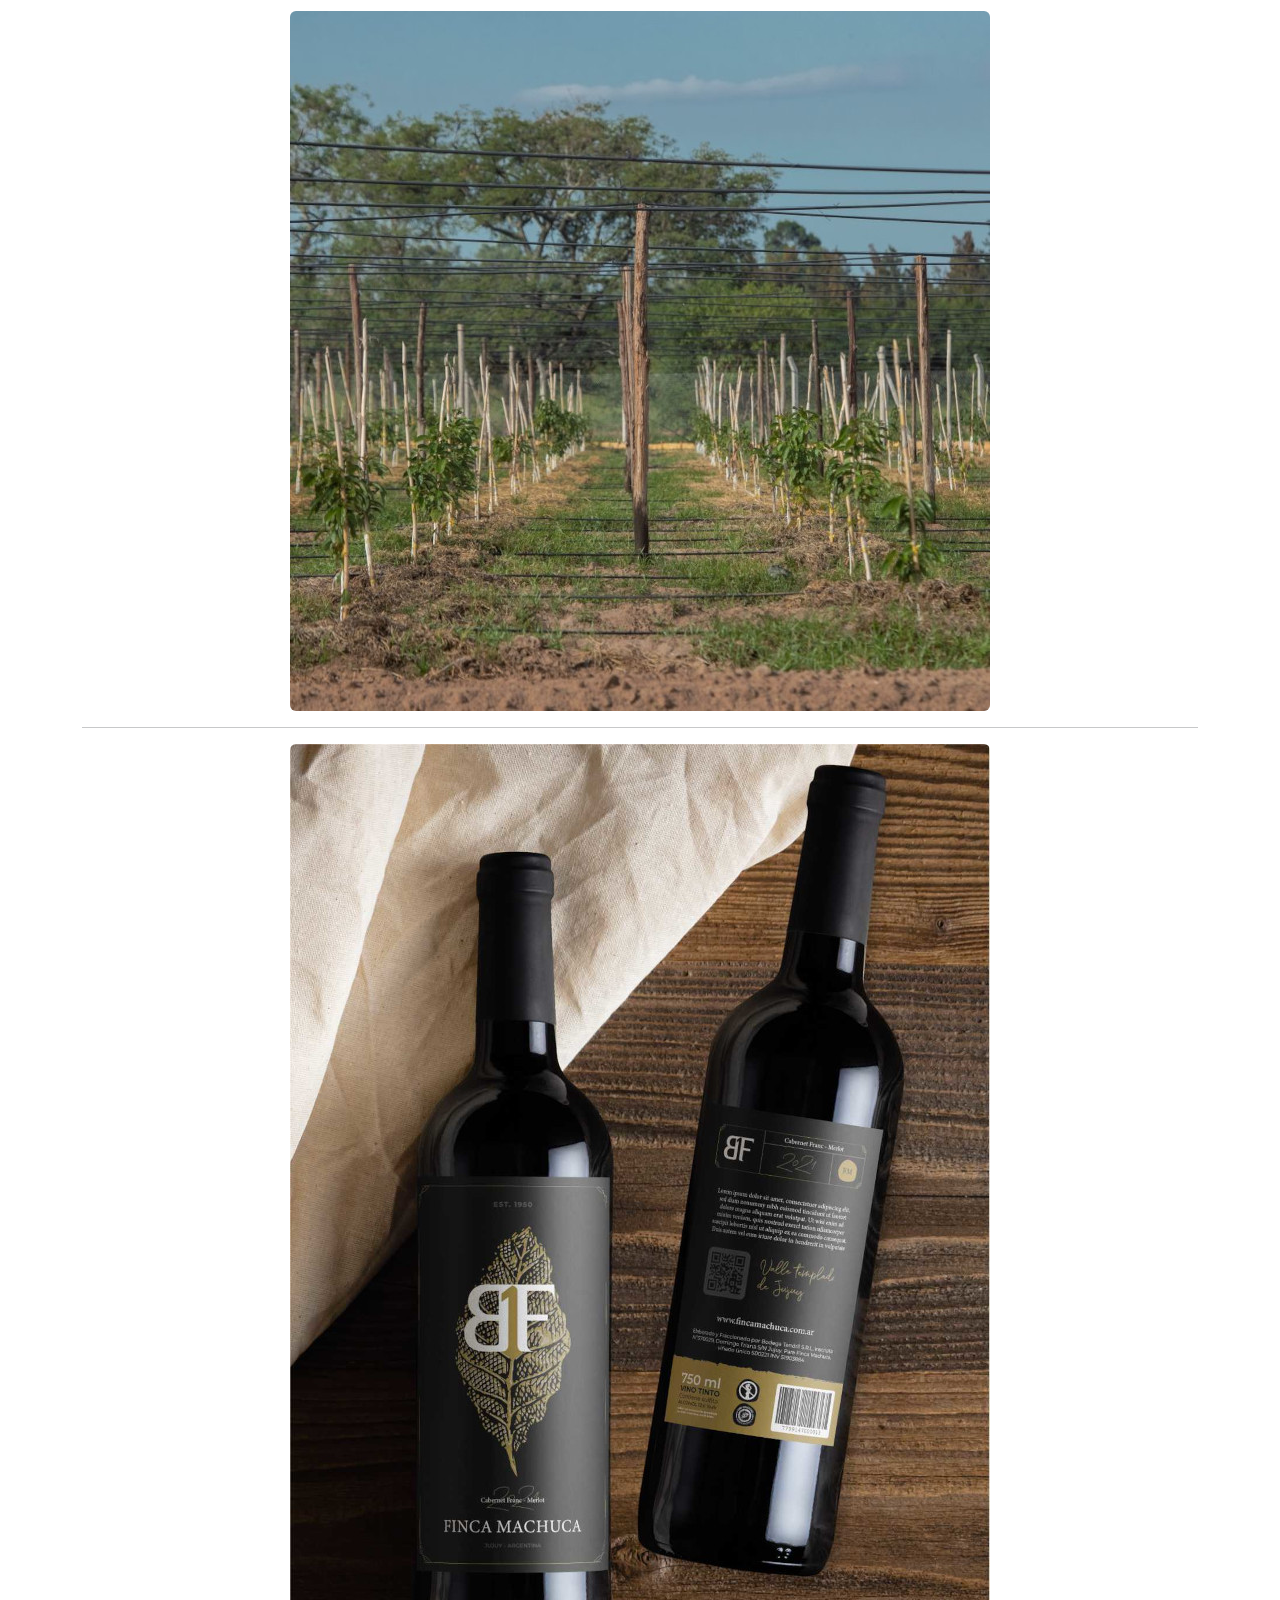
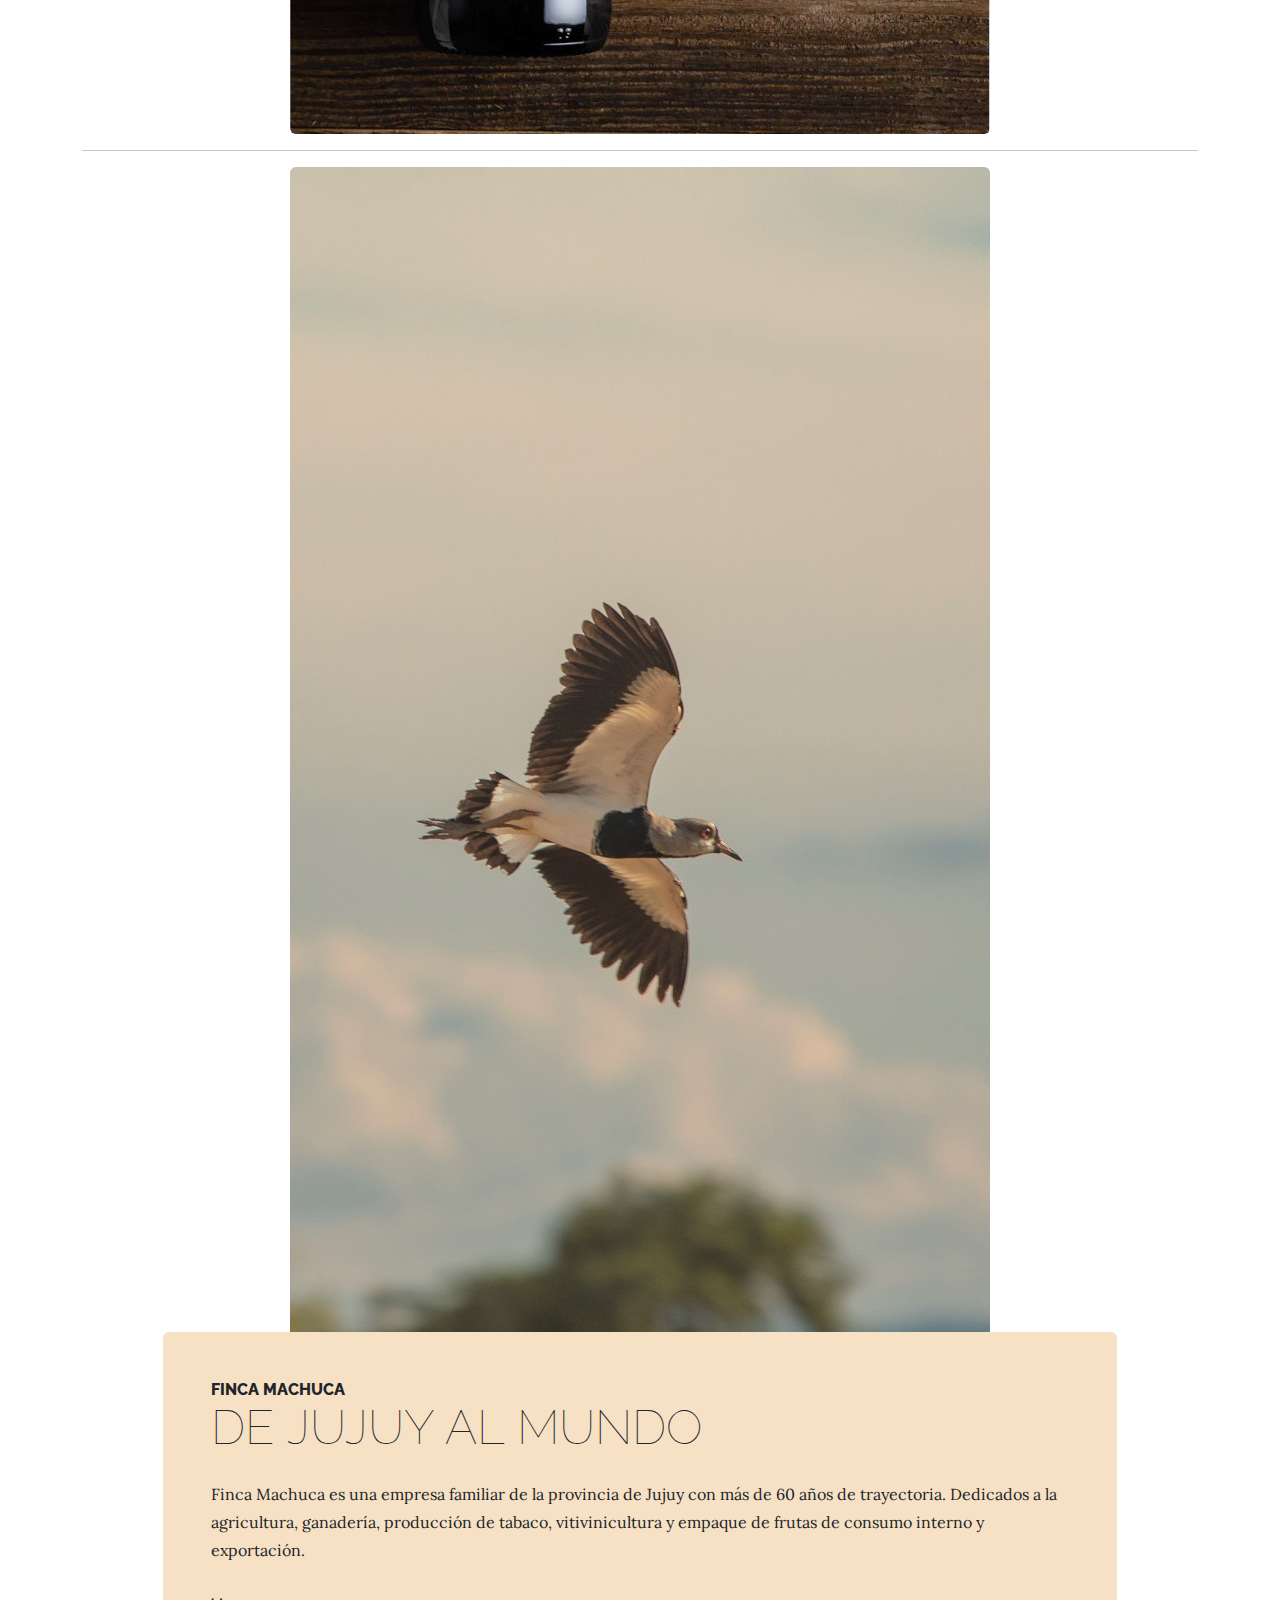
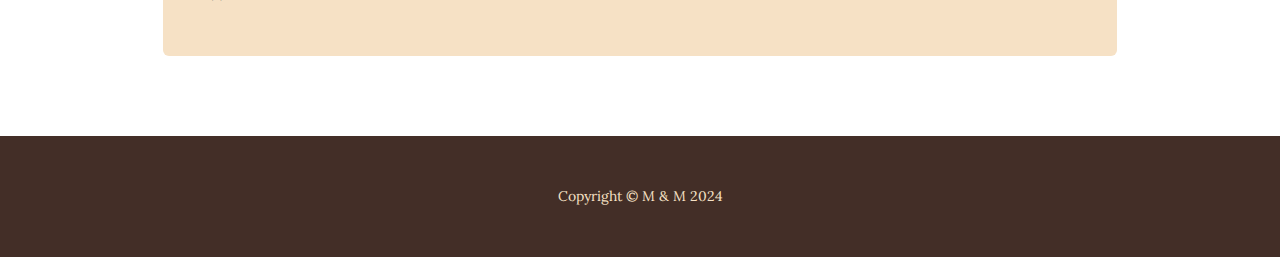
<file: fincamachuca.html>
<!DOCTYPE html>
<html lang="en">
    <head>
        <meta charset="utf-8" />
        <meta name="viewport" content="width=device-width, initial-scale=1, shrink-to-fit=no" />
        <meta name="description" content="" />
        <meta name="author" content="" />
        <title>Monterrico Turístico</title>
        <link rel="icon" type="image/x-icon" href="assets/favicon.ico" />
        <!-- Google fonts-->
        <link href="https://fonts.googleapis.com/css?family=Raleway:100,100i,200,200i,300,300i,400,400i,500,500i,600,600i,700,700i,800,800i,900,900i" rel="stylesheet" />
        <link href="https://fonts.googleapis.com/css?family=Lora:400,400i,700,700i" rel="stylesheet" />
        <!-- Core theme CSS (includes Bootstrap)-->
        <link href="css/styles.css" rel="stylesheet" />
    </head>
    <body>
        <header>
            <h1 class="site-heading text-center text-faded d-none d-lg-block">
                <span class="site-heading-upper text-primary mb-3">Bienvenidos</span>
                <span class="site-heading-lower">Monterrico</span>
            </h1>
        </header>
        <!-- Navigation-->
        <nav class="navbar navbar-expand-lg navbar-dark py-lg-4" id="mainNav">
            <div class="container">
                <a class="navbar-brand text-uppercase fw-bold d-lg-none" href="index.html">Monterrico</a>
                <button class="navbar-toggler" type="button" data-bs-toggle="collapse" data-bs-target="#navbarSupportedContent" aria-controls="navbarSupportedContent" aria-expanded="false" aria-label="Toggle navigation"><span class="navbar-toggler-icon"></span></button>
                <div class="collapse navbar-collapse" id="navbarSupportedContent">
                    <ul class="navbar-nav mx-auto">
                        <li class="nav-item px-lg-4"><a class="nav-link text-uppercase" href="index.html">Inicio</a></li>
                        <li class="nav-item px-lg-4"><a class="nav-link text-uppercase" href="about.html">Nosotros</a></li>
                        <li class="nav-item px-lg-4"><a class="nav-link text-uppercase" href="products.html">Experiencias</a></li>
                        <li class="nav-item px-lg-4"><a class="nav-link text-uppercase" href="store.html">Contacto</a></li>
                    </ul>
                </div>
            </div>
        </nav>
        <section class="page-section about-heading">
            <!--<div class="row">
                <div class="col-lg-11"> -->
                    <div class="container">
                        <center>
                            
                            
                            <img class="img-fluid rounded about-heading-img mb-3 mb-lg-0 mx-auto" src="assets/img/fincamachuca01.jpg" alt="..." />
                            <hr>
                            <img class="img-fluid rounded about-heading-img mb-3 mb-lg-0 mx-auto" src="assets/img/fincamachuca02.jpg" alt="..." />
                            <hr>
                            <img class="img-fluid rounded about-heading-img mb-3 mb-lg-0 mx-auto" src="assets/img/fincamachuca03.jpg" alt="..." />
                            <hr>
                            <img class="img-fluid rounded about-heading-img mb-3 mb-lg-0 mx-auto" src="assets/img/fincamachuca04.jpg" alt="..." />
                            <hr>
                            <img class="img-fluid rounded about-heading-img mb-3 mb-lg-0 mx-auto" src="assets/img/fincamachuca05.jpg" alt="..." />
                            <hr>
                            <img class="img-fluid rounded about-heading-img mb-3 mb-lg-0 mx-auto" src="assets/img/fincamachuca06.jpg" alt="..." />
                            <hr>
                            <img class="img-fluid rounded about-heading-img mb-3 mb-lg-0 mx-auto" src="assets/img/fincamachuca07.jpg" alt="..." />
                            <hr>
                            <img class="img-fluid rounded about-heading-img mb-3 mb-lg-0 mx-auto" src="assets/img/fincamachuca08.jpg" alt="..." />
                            <hr>
                            <img class="img-fluid rounded about-heading-img mb-3 mb-lg-0 mx-auto" src="assets/img/fincamachuca09.jpg" alt="..." />
                            
                        </center>
                    </div>
                <!-- </div> -->
                <!-- <div class="col-lg-1">  -->
                    <!-- contenido de la columna derecha -->
                    <!-- <div class="intro-button mx-auto"><a class="btn btn-primary btn-xl" href="products.html"> Volver</a></div>-->
                    <div class="fixed-right-button">
                        <a class="btn btn-primary btn-xl" href="products.html">V O L V E R</a>
                    </div>
                    <!--
                    <video width="120" height="150" controls preload>
                        
                        <source src="multimedia/01 CV Mario Rene Monti Sobre Mi.mp4" type="video/mp4"> -->
                        <!-- <source src="ruta-del-video.webm" type="video/webm"> --> <!--
                        Tu navegador no soporta la etiqueta de video.
                    </video>
                -->
            
                <!-- </div>
            </div>     -->
            <div class="about-heading-content">
                <div class="row">
                    <div class="col-xl-9 col-lg-10 mx-auto">
                        <div class="bg-faded rounded p-5">
                            <h2 class="section-heading mb-4">
                                <span class="section-heading-upper">Finca Machuca</span>
                                <span class="section-heading-lower">De Jujuy al Mundo</span>
                            </h2>
                            <p>Finca Machuca es una empresa familiar de la provincia de Jujuy con más de 60 años de trayectoria. Dedicados a la agricultura, ganadería, producción de tabaco, vitivinicultura y empaque de frutas de consumo interno y exportación.</p>
                            <p class="mb-0">
                                <!-- agregar texto en esta parte -->
                                <em>.</em>
                                .
                            </p>
                        </div>
                    </div>
                </div>
            </div>
        </div>
        </section>
<footer class="footer text-faded text-center py-5">
            <div class="container"><p class="m-0 small">Copyright &copy; M & M 2024</p></div>
        </footer>
        <!-- Bootstrap core JS-->
        <script src="https://cdn.jsdelivr.net/npm/bootstrap@5.2.3/dist/js/bootstrap.bundle.min.js"></script>
        <!-- Core theme JS-->
        <script src="js/scripts.js"></script>
    </body>
</html>
</file>
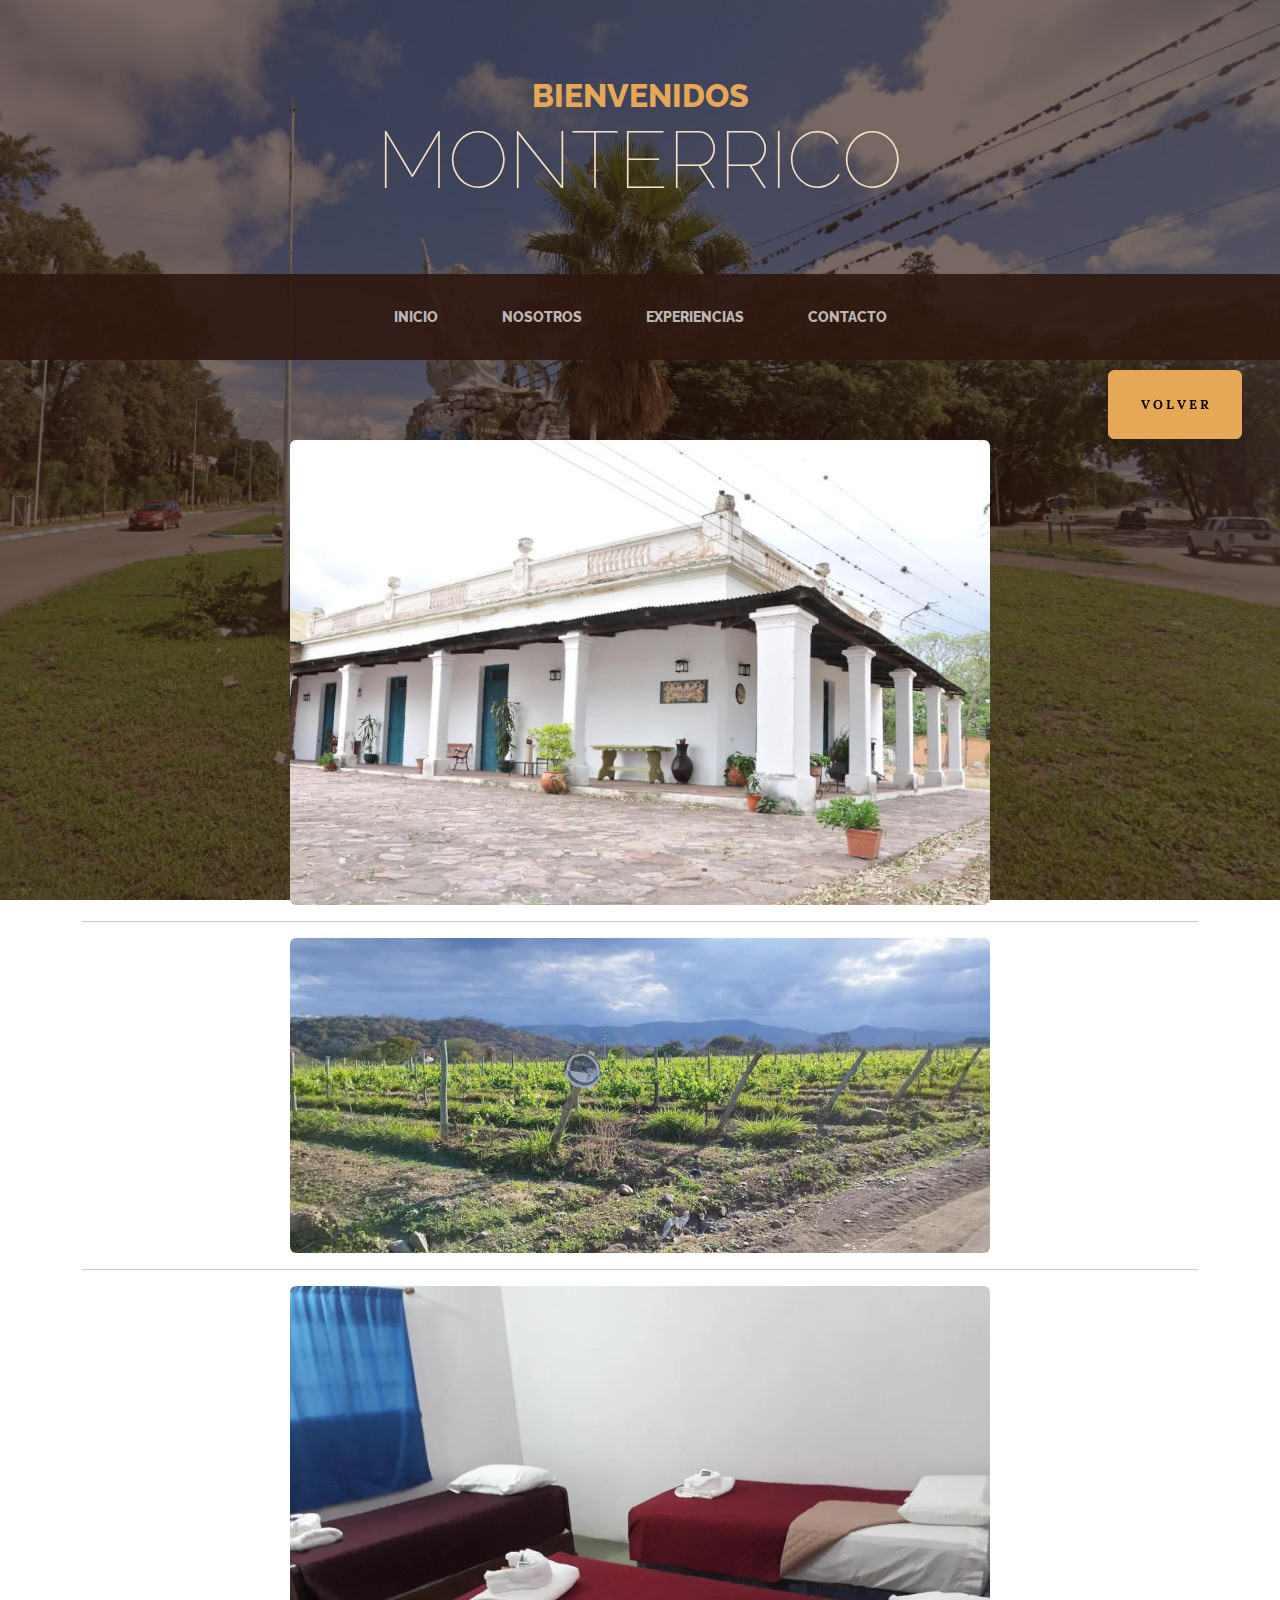
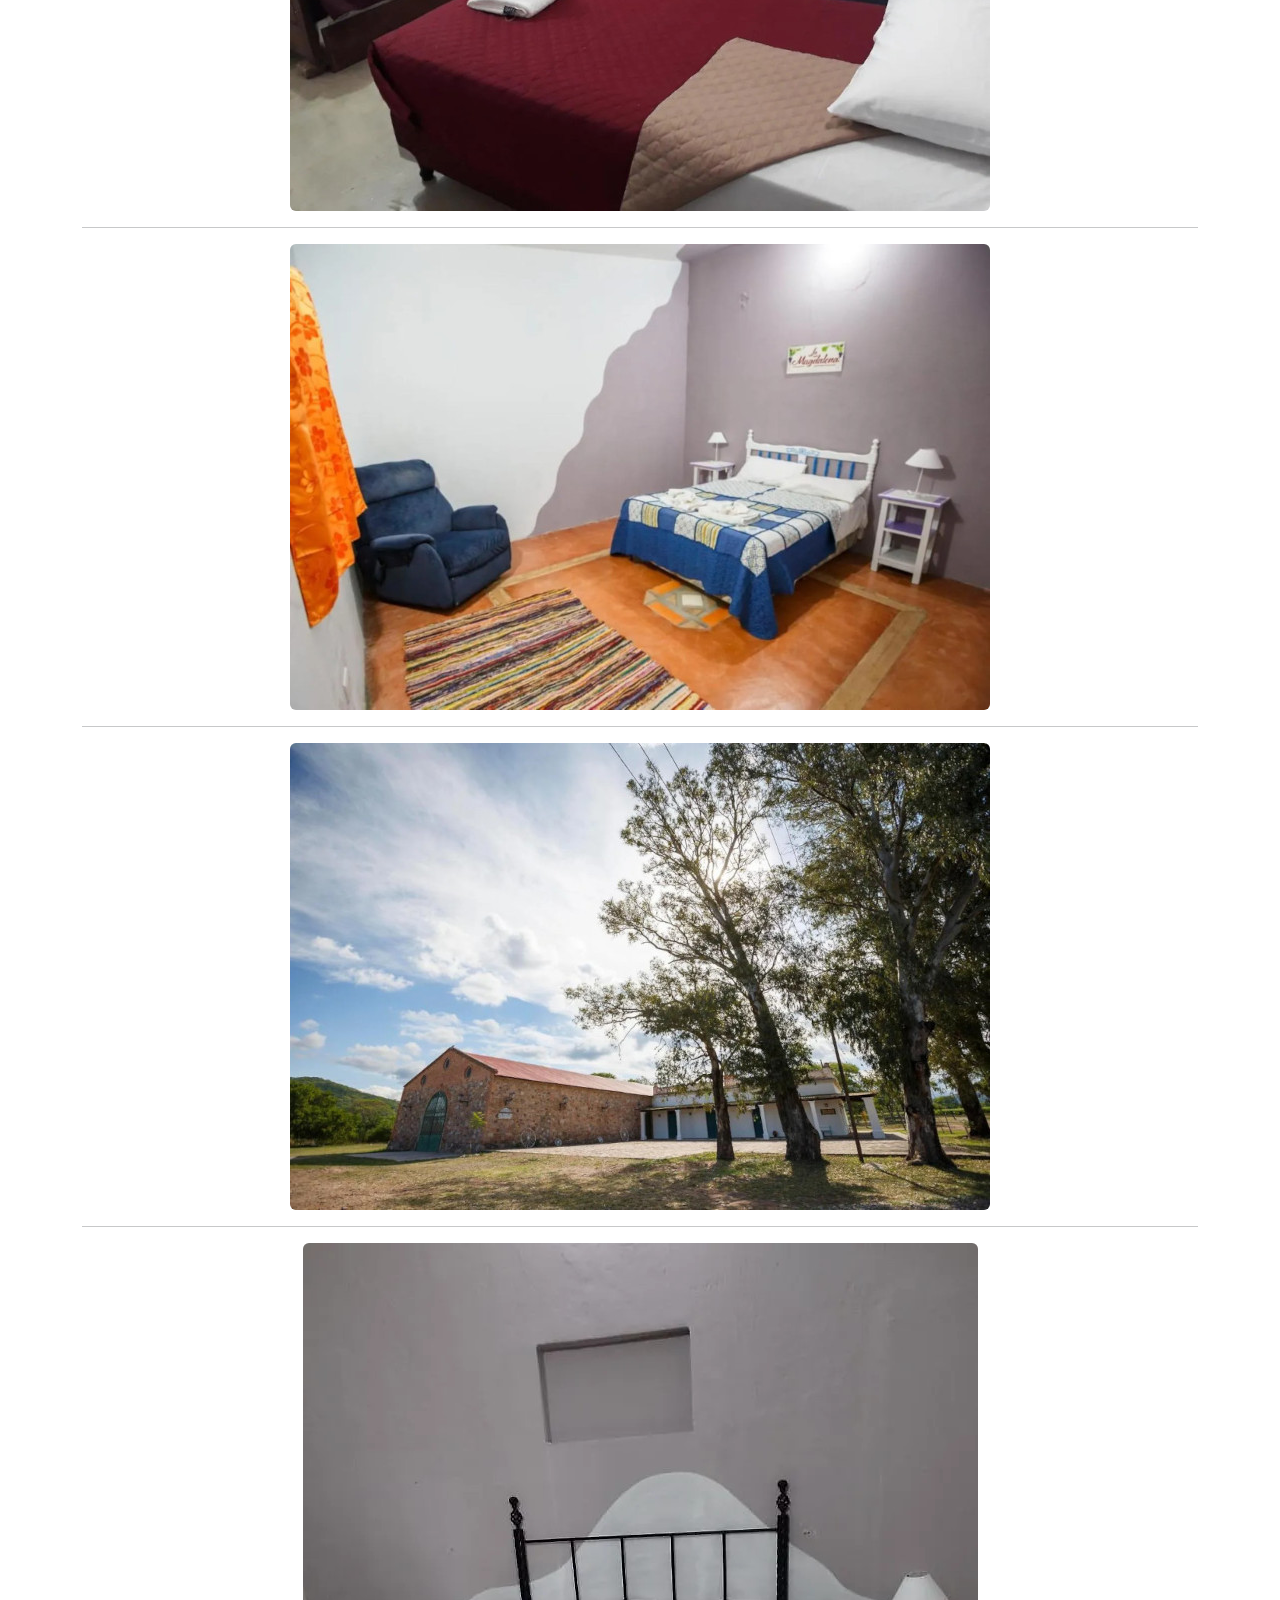
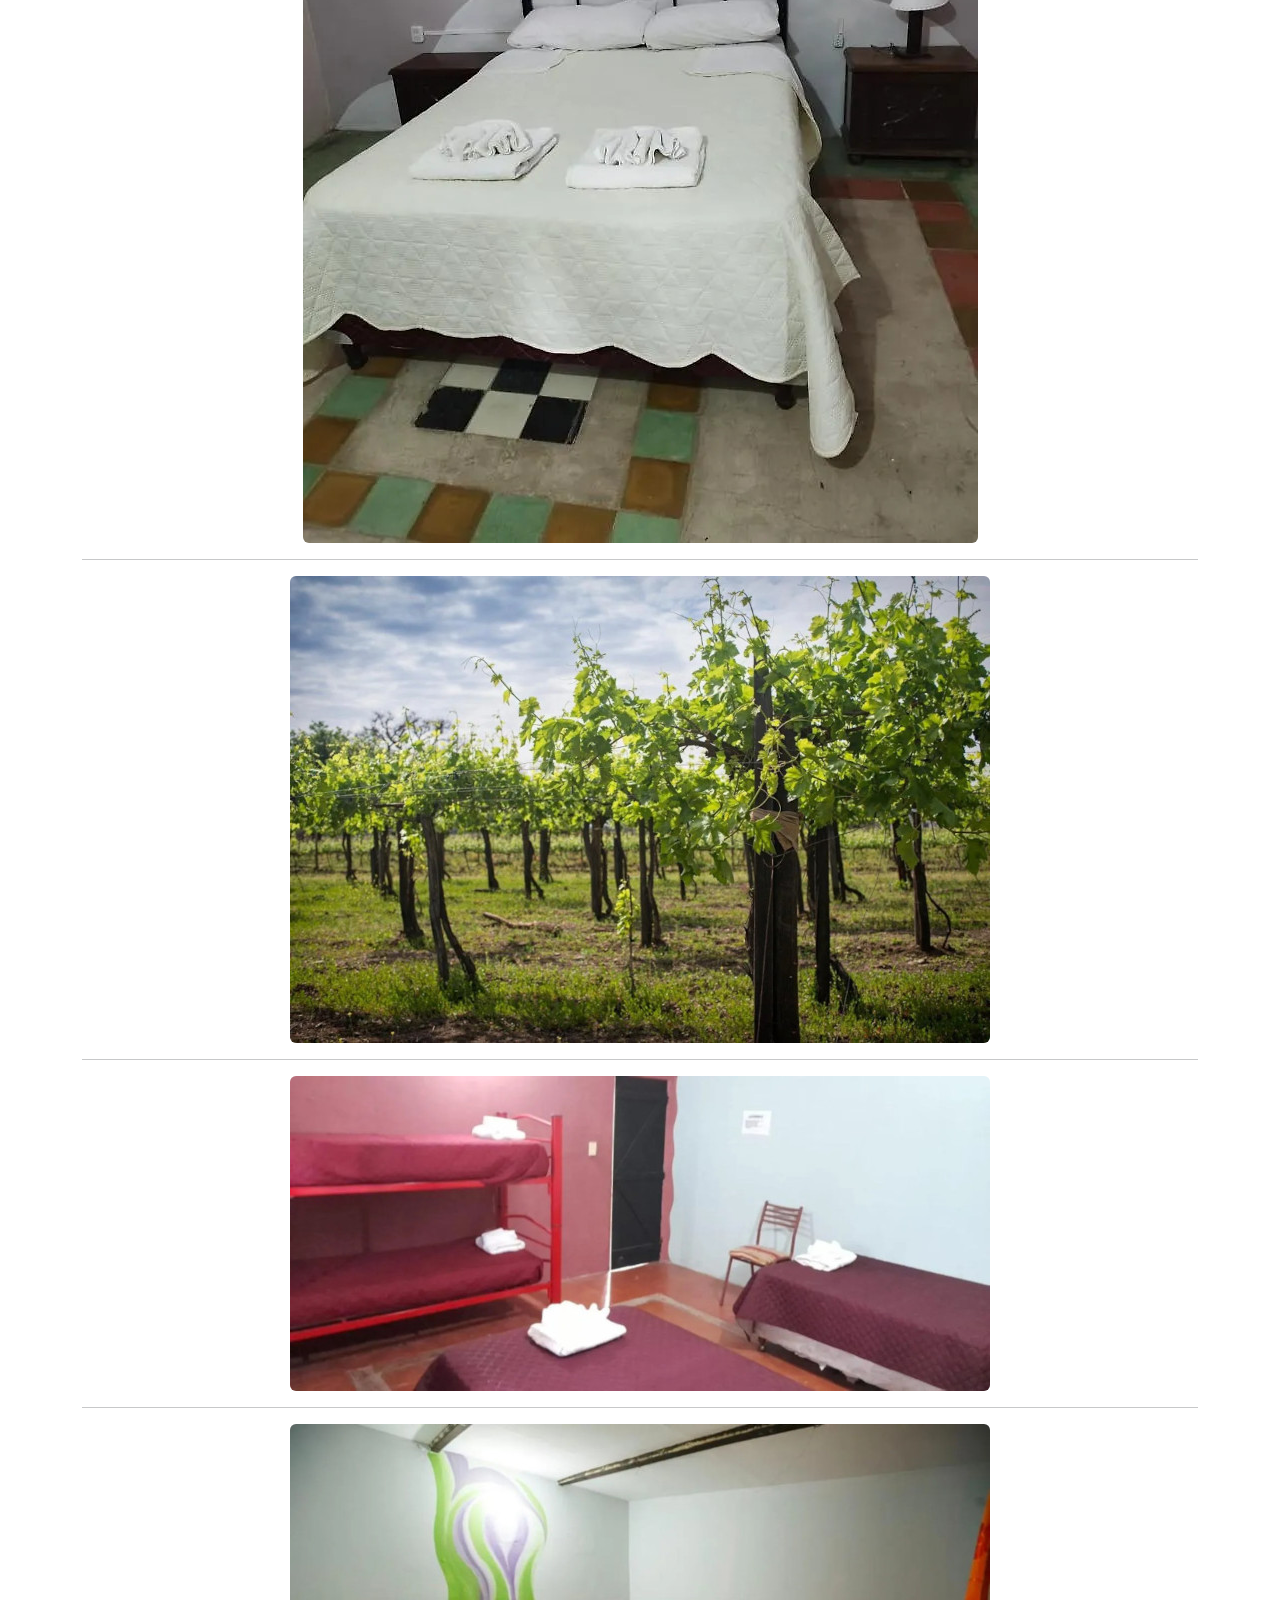
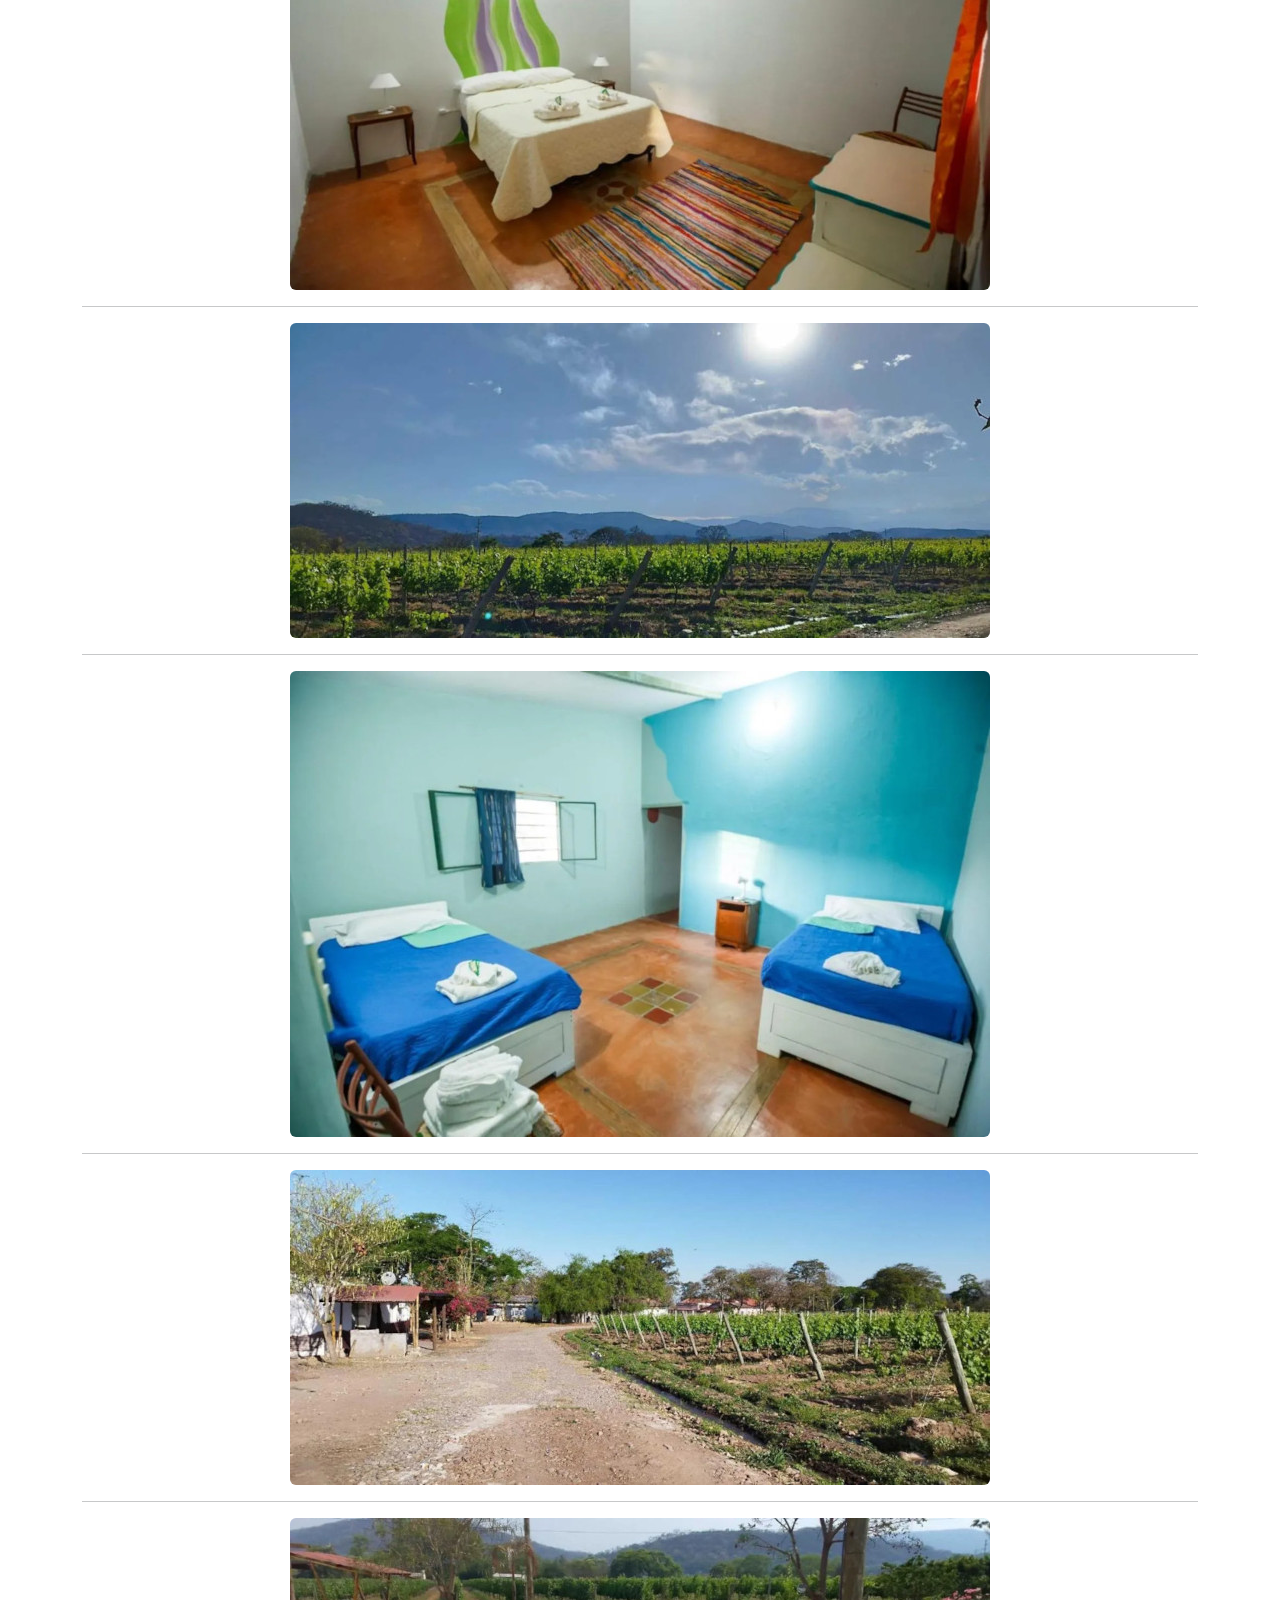
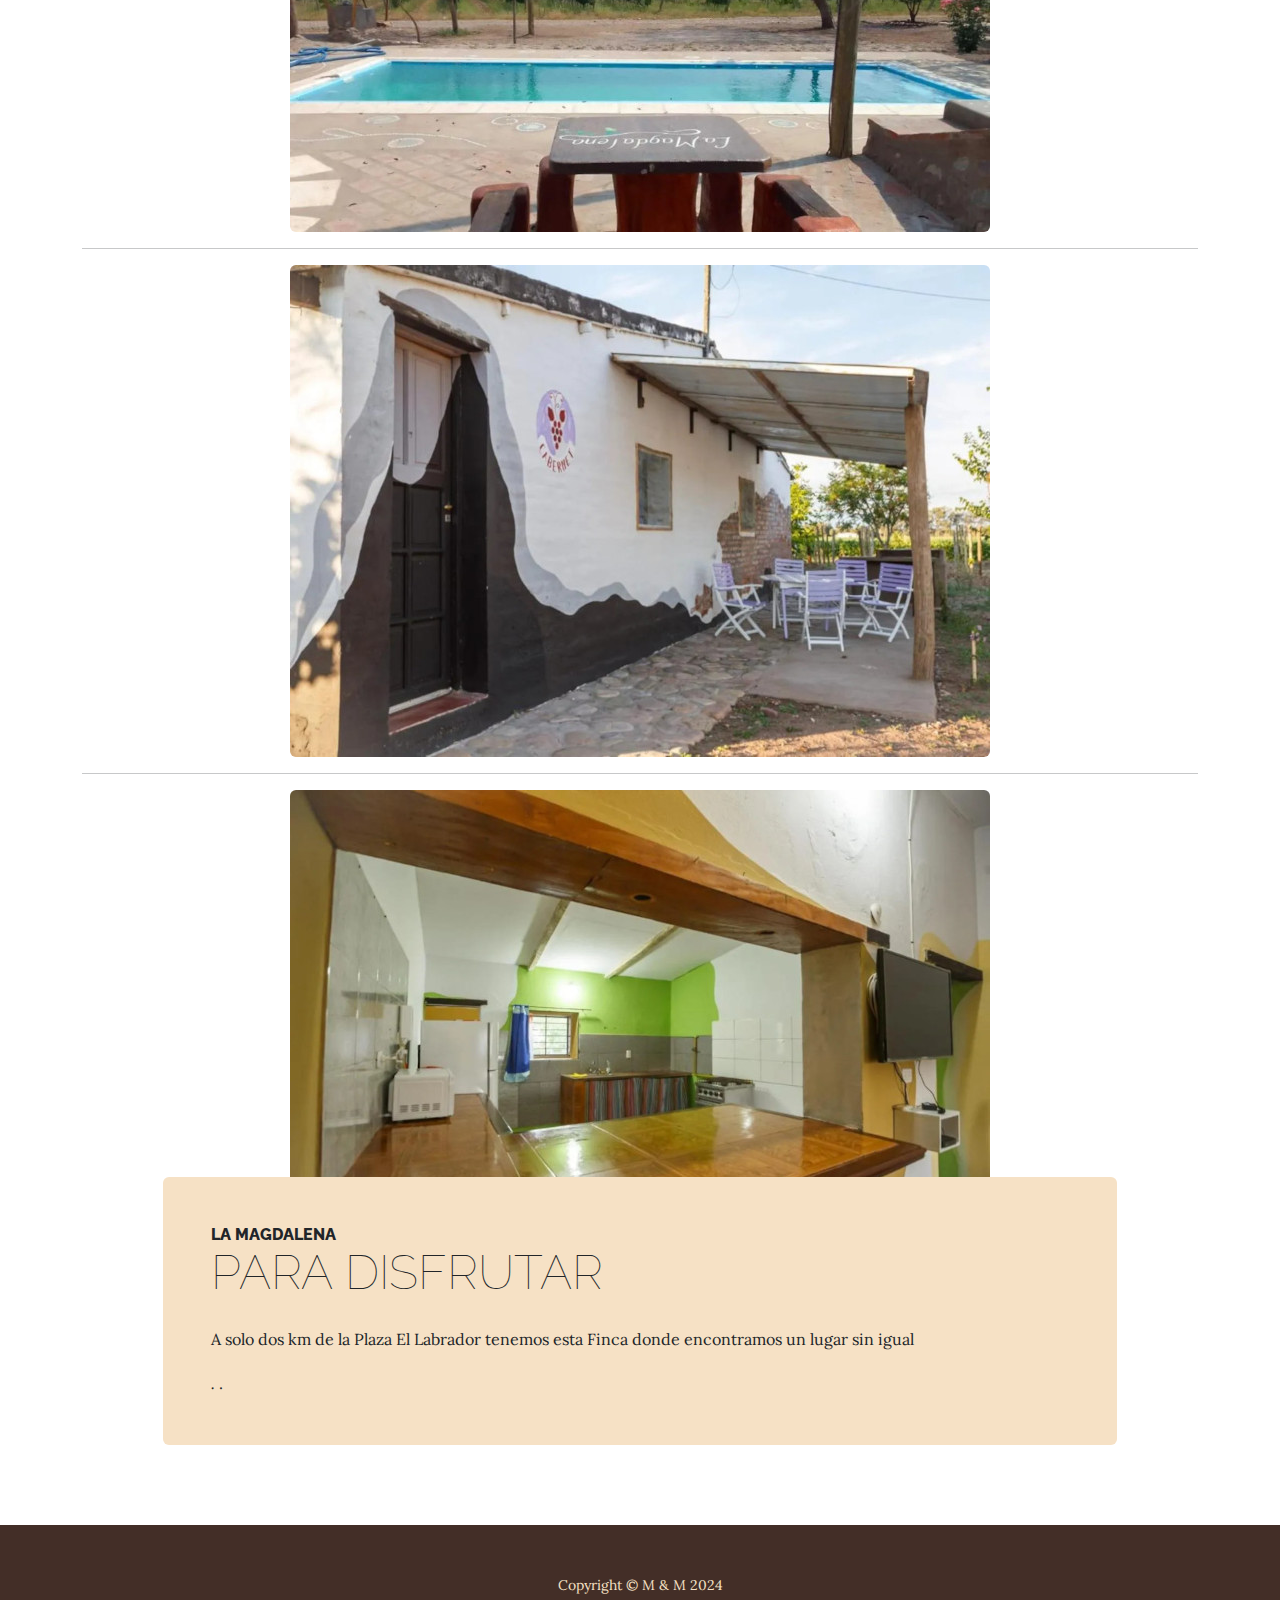
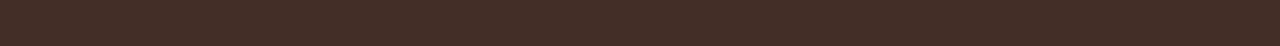
<file: lamagdalena.html>
<!DOCTYPE html>
<html lang="en">
    <head>
        <meta charset="utf-8" />
        <meta name="viewport" content="width=device-width, initial-scale=1, shrink-to-fit=no" />
        <meta name="description" content="" />
        <meta name="author" content="" />
        <title>Monterrico Turístico</title>
        <link rel="icon" type="image/x-icon" href="assets/favicon.ico" />
        <!-- Google fonts-->
        <link href="https://fonts.googleapis.com/css?family=Raleway:100,100i,200,200i,300,300i,400,400i,500,500i,600,600i,700,700i,800,800i,900,900i" rel="stylesheet" />
        <link href="https://fonts.googleapis.com/css?family=Lora:400,400i,700,700i" rel="stylesheet" />
        <!-- Core theme CSS (includes Bootstrap)-->
        <link href="css/styles.css" rel="stylesheet" />
    </head>
    <body>
        <header>
            <h1 class="site-heading text-center text-faded d-none d-lg-block">
                <span class="site-heading-upper text-primary mb-3">Bienvenidos</span>
                <span class="site-heading-lower">Monterrico</span>
            </h1>
        </header>
        <!-- Navigation-->
        <nav class="navbar navbar-expand-lg navbar-dark py-lg-4" id="mainNav">
            <div class="container">
                <a class="navbar-brand text-uppercase fw-bold d-lg-none" href="index.html">Monterrico</a>
                <button class="navbar-toggler" type="button" data-bs-toggle="collapse" data-bs-target="#navbarSupportedContent" aria-controls="navbarSupportedContent" aria-expanded="false" aria-label="Toggle navigation"><span class="navbar-toggler-icon"></span></button>
                <div class="collapse navbar-collapse" id="navbarSupportedContent">
                    <ul class="navbar-nav mx-auto">
                        <li class="nav-item px-lg-4"><a class="nav-link text-uppercase" href="index.html">Inicio</a></li>
                        <li class="nav-item px-lg-4"><a class="nav-link text-uppercase" href="about.html">Nosotros</a></li>
                        <li class="nav-item px-lg-4"><a class="nav-link text-uppercase" href="products.html">Experiencias</a></li>
                        <li class="nav-item px-lg-4"><a class="nav-link text-uppercase" href="store.html">Contacto</a></li>
                    </ul>
                </div>
            </div>
        </nav>

        <section class="page-section about-heading">
            <div class="container">
                 <center>
                    <img class="img-fluid rounded about-heading-img mb-3 mb-lg-0 mx-auto" src="assets/img/lamagdalena02.jpg" alt="..." />
                    <hr>
                    <img class="img-fluid rounded about-heading-img mb-3 mb-lg-0 mx-auto" src="assets/img/lamagdalena13.jpg" alt="..." />
                    <hr>
                    <img class="img-fluid rounded about-heading-img mb-3 mb-lg-0 mx-auto" src="assets/img/lamagdalena01.jpg" alt="..." />
                    <hr>
                    <img class="img-fluid rounded about-heading-img mb-3 mb-lg-0 mx-auto" src="assets/img/lamagdalena03.jpg" alt="..." />
                    <hr>
                    <img class="img-fluid rounded about-heading-img mb-3 mb-lg-0 mx-auto" src="assets/img/lamagdalena04.jpg" alt="..." />
                    <hr>
                    <img class="img-fluid rounded about-heading-img mb-3 mb-lg-0 mx-auto" src="assets/img/lamagdalena05.jpg" alt="..." />
                    <hr>
                    <img class="img-fluid rounded about-heading-img mb-3 mb-lg-0 mx-auto" src="assets/img/lamagdalena06.jpg" alt="..." />
                    <hr>
                    <img class="img-fluid rounded about-heading-img mb-3 mb-lg-0 mx-auto" src="assets/img/lamagdalena07.jpg" alt="..." />
                    <hr>
                    <img class="img-fluid rounded about-heading-img mb-3 mb-lg-0 mx-auto" src="assets/img/lamagdalena08.jpg" alt="..." />
                    <hr>
                    <img class="img-fluid rounded about-heading-img mb-3 mb-lg-0 mx-auto" src="assets/img/lamagdalena09.jpg" alt="..." />
                    <hr>
                    <img class="img-fluid rounded about-heading-img mb-3 mb-lg-0 mx-auto" src="assets/img/lamagdalena10.jpg" alt="..." />
                    <hr>
                    <img class="img-fluid rounded about-heading-img mb-3 mb-lg-0 mx-auto" src="assets/img/lamagdalena11.jpg" alt="..." />
                    <hr>
                    <img class="img-fluid rounded about-heading-img mb-3 mb-lg-0 mx-auto" src="assets/img/lamagdalena12.jpg" alt="..." />
                    <hr>
                    <img class="img-fluid rounded about-heading-img mb-3 mb-lg-0 mx-auto" src="assets/img/lamagdalena14.jpg" alt="..." />
                    <hr>
                    <img class="img-fluid rounded about-heading-img mb-3 mb-lg-0 mx-auto" src="assets/img/lamagdalena15.jpg" alt="..." />
                </center>
            </div>
        
            <div class="fixed-right-button">
                <a class="btn btn-primary btn-xl" href="products.html">V O L V E R</a>
            </div>
        
            <div class="about-heading-content">
                <div class="row">
                    <div class="col-xl-9 col-lg-10 mx-auto">
                        <div class="bg-faded rounded p-5">
                            <h2 class="section-heading mb-4">
                                <span class="section-heading-upper">La Magdalena</span>
                                <span class="section-heading-lower">Para Disfrutar</span>
                            </h2>
                            <p>A solo dos km de la Plaza El Labrador tenemos esta Finca donde encontramos un lugar sin igual</p>
                            <p class="mb-0">
                                <!-- agregar texto en esta parte -->
                                <em>. </em>
                                .
                            </p>
                        </div>
                    </div>
                </div>
            </div>
        </div>
        </section>
<footer class="footer text-faded text-center py-5">
            <div class="container"><p class="m-0 small">Copyright &copy; M & M 2024</p></div>
        </footer>
        <!-- Bootstrap core JS-->
        <script src="https://cdn.jsdelivr.net/npm/bootstrap@5.2.3/dist/js/bootstrap.bundle.min.js"></script>
        <!-- Core theme JS-->
        <script src="js/scripts.js"></script>
    </body>
</html>
</file>
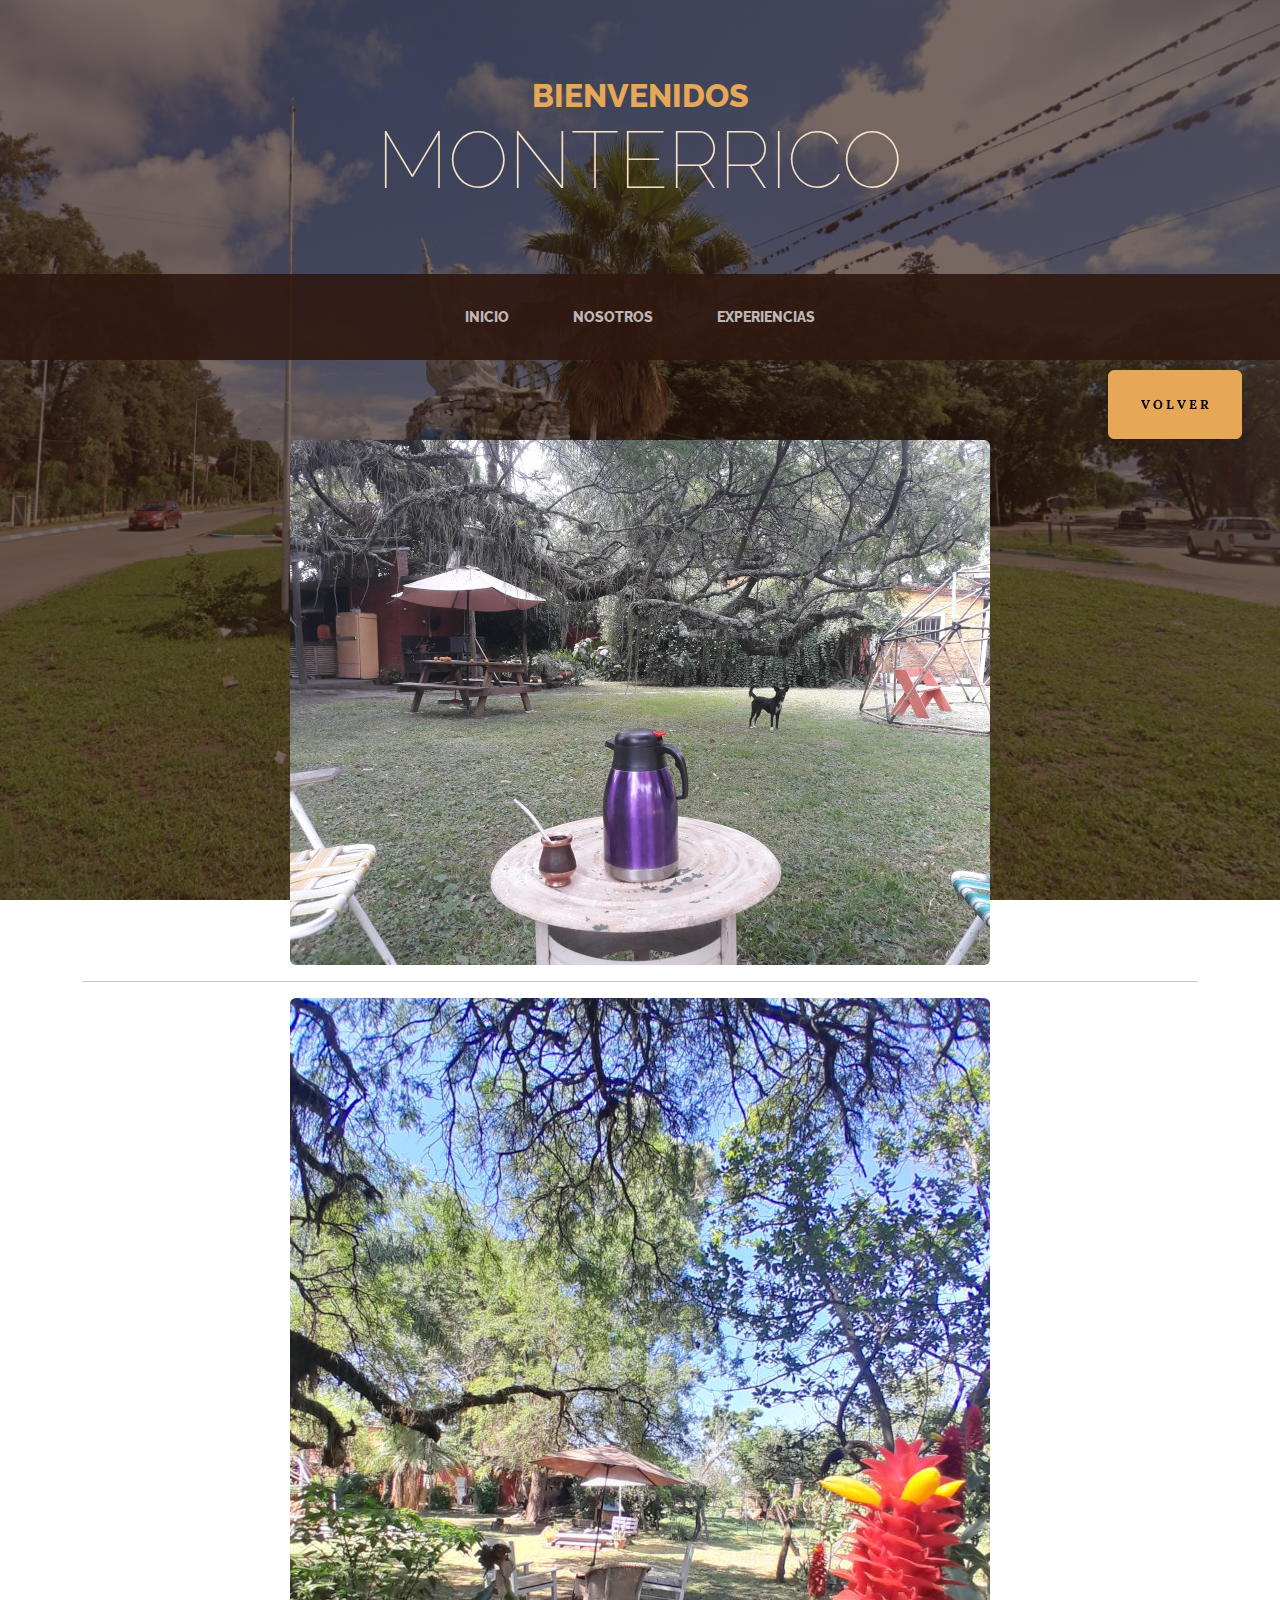
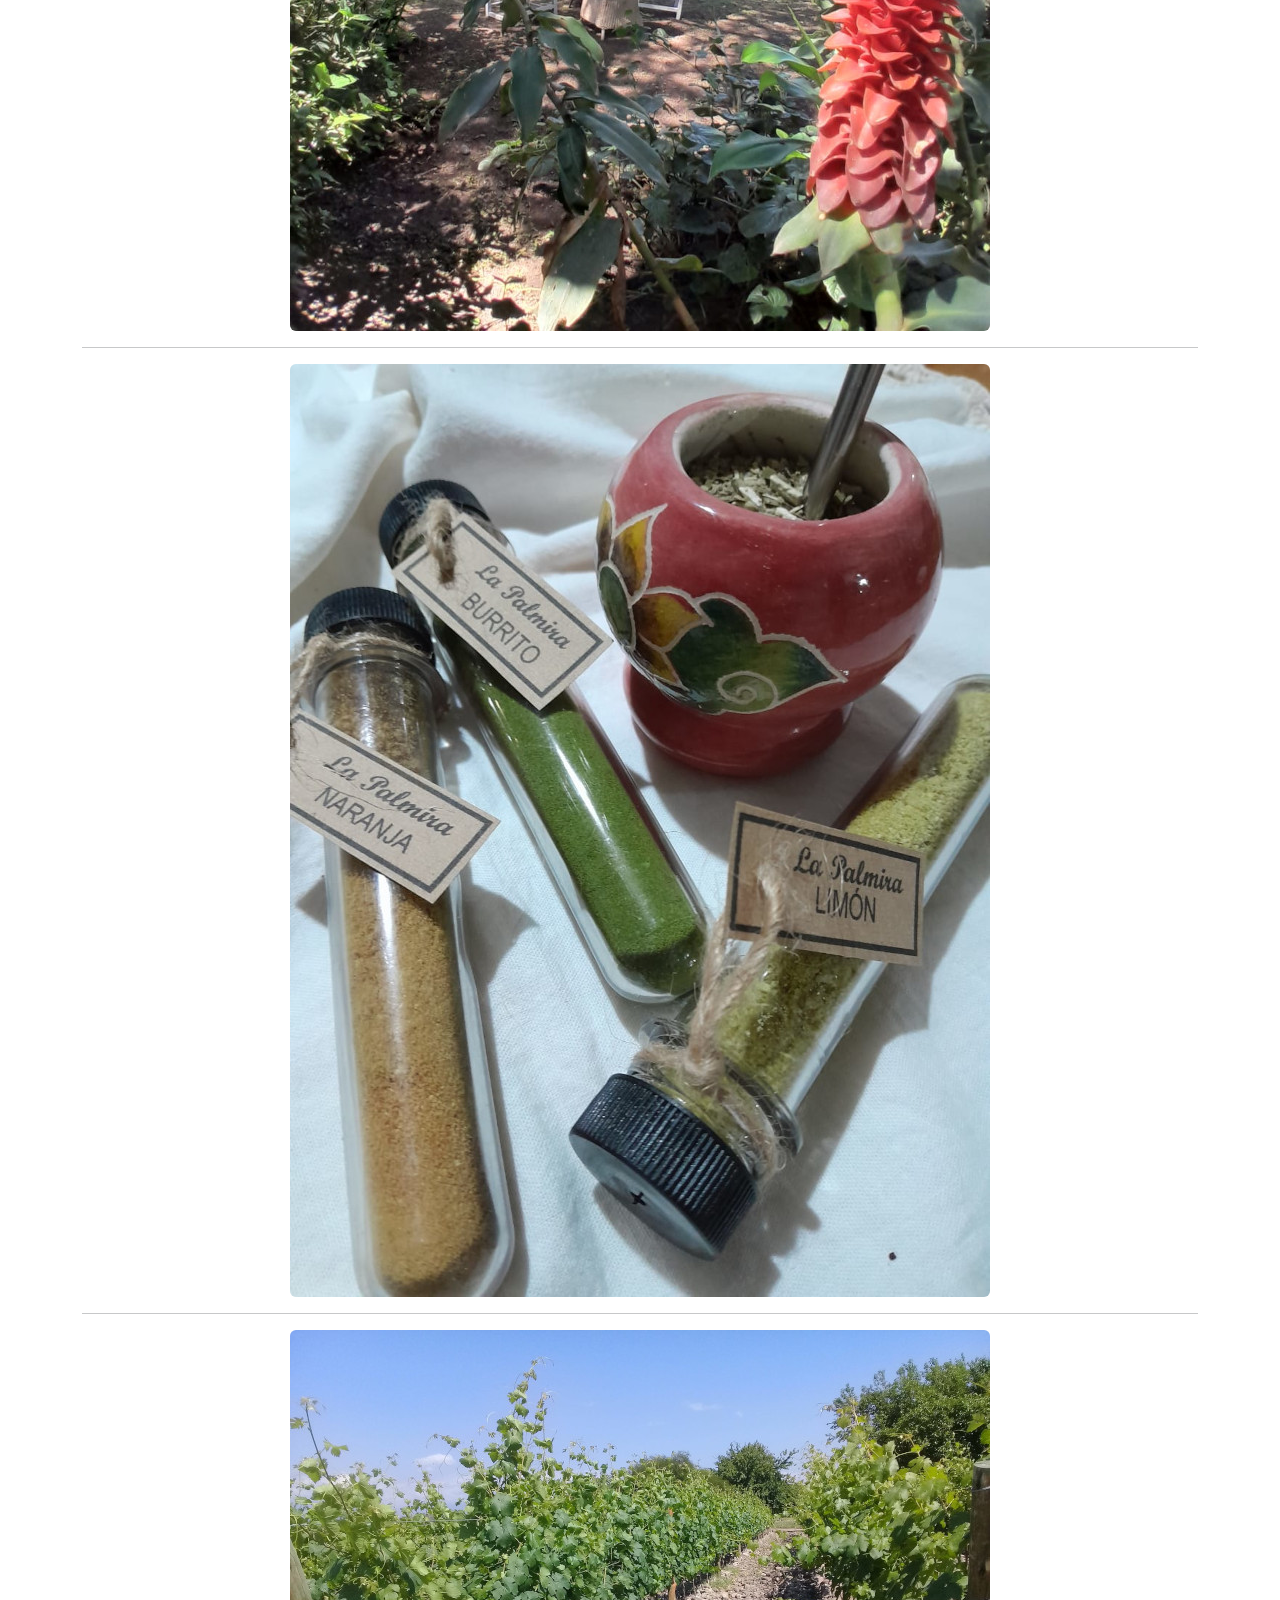
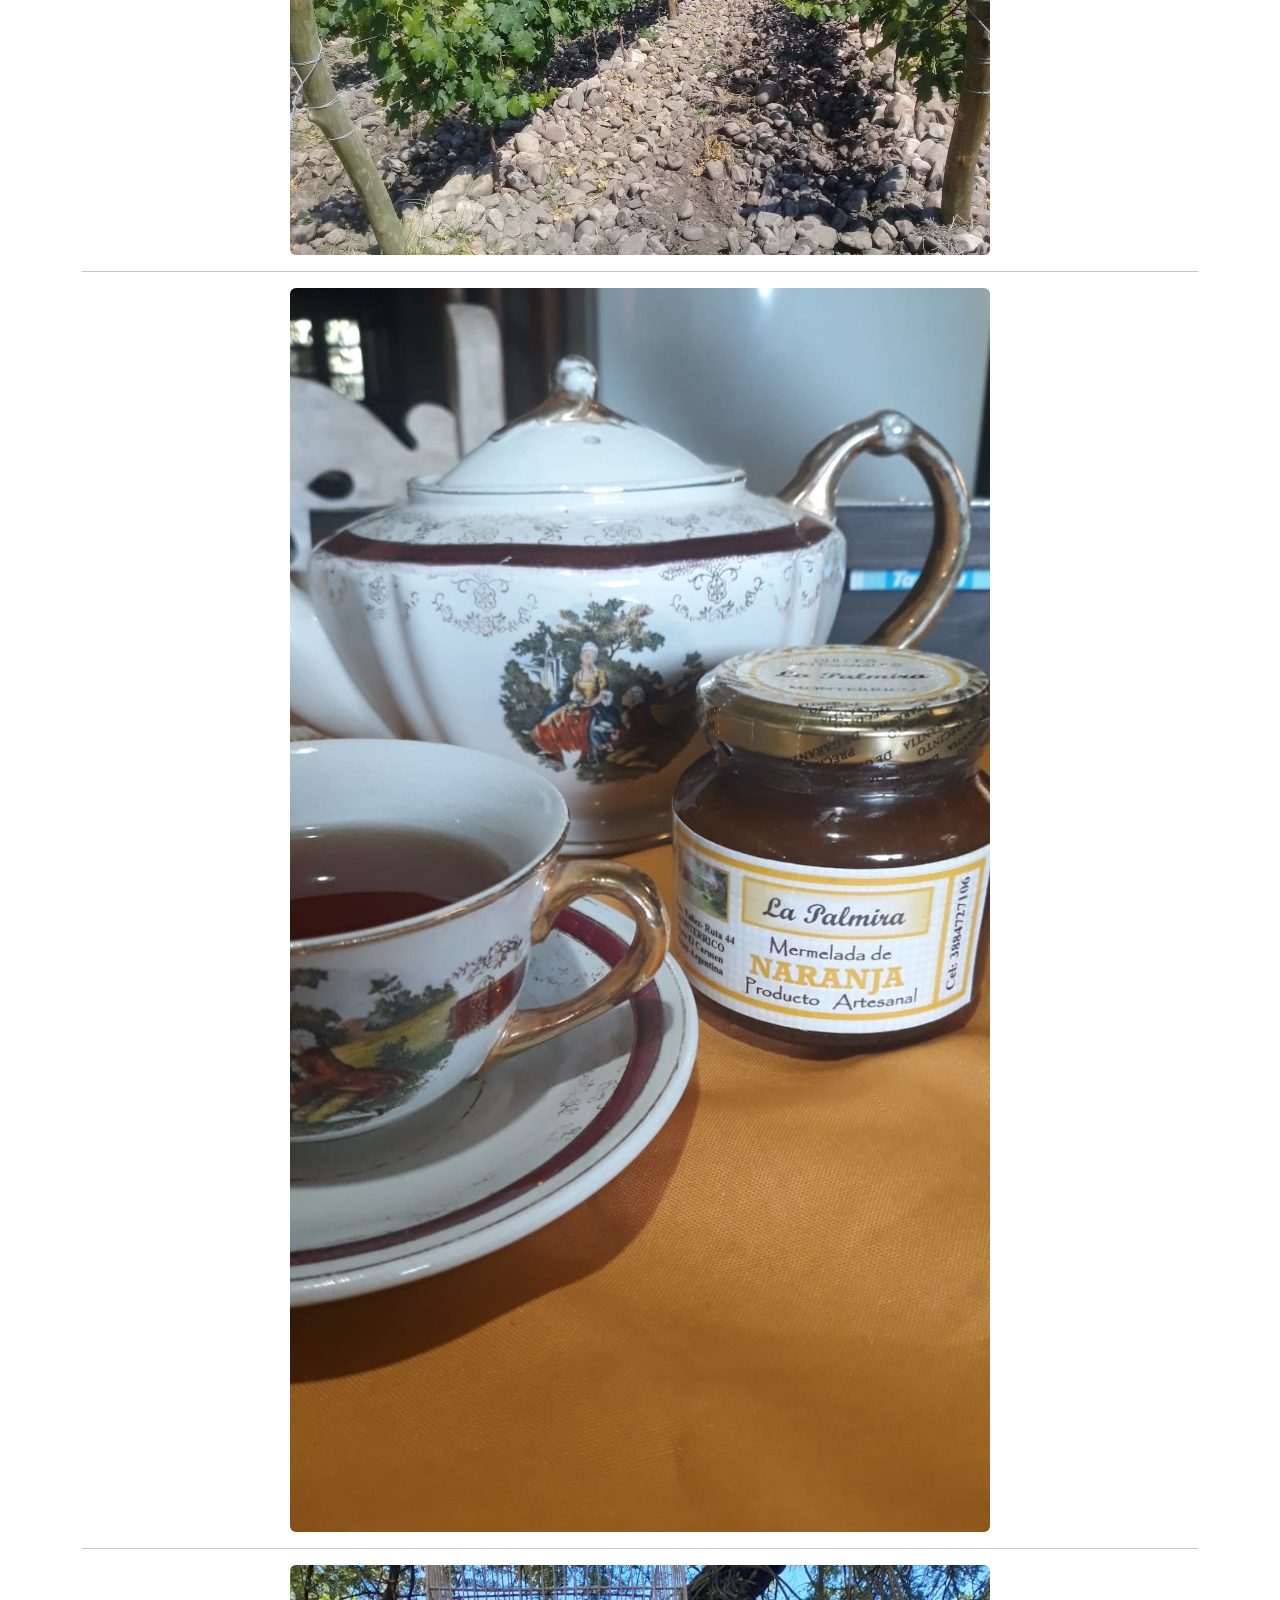
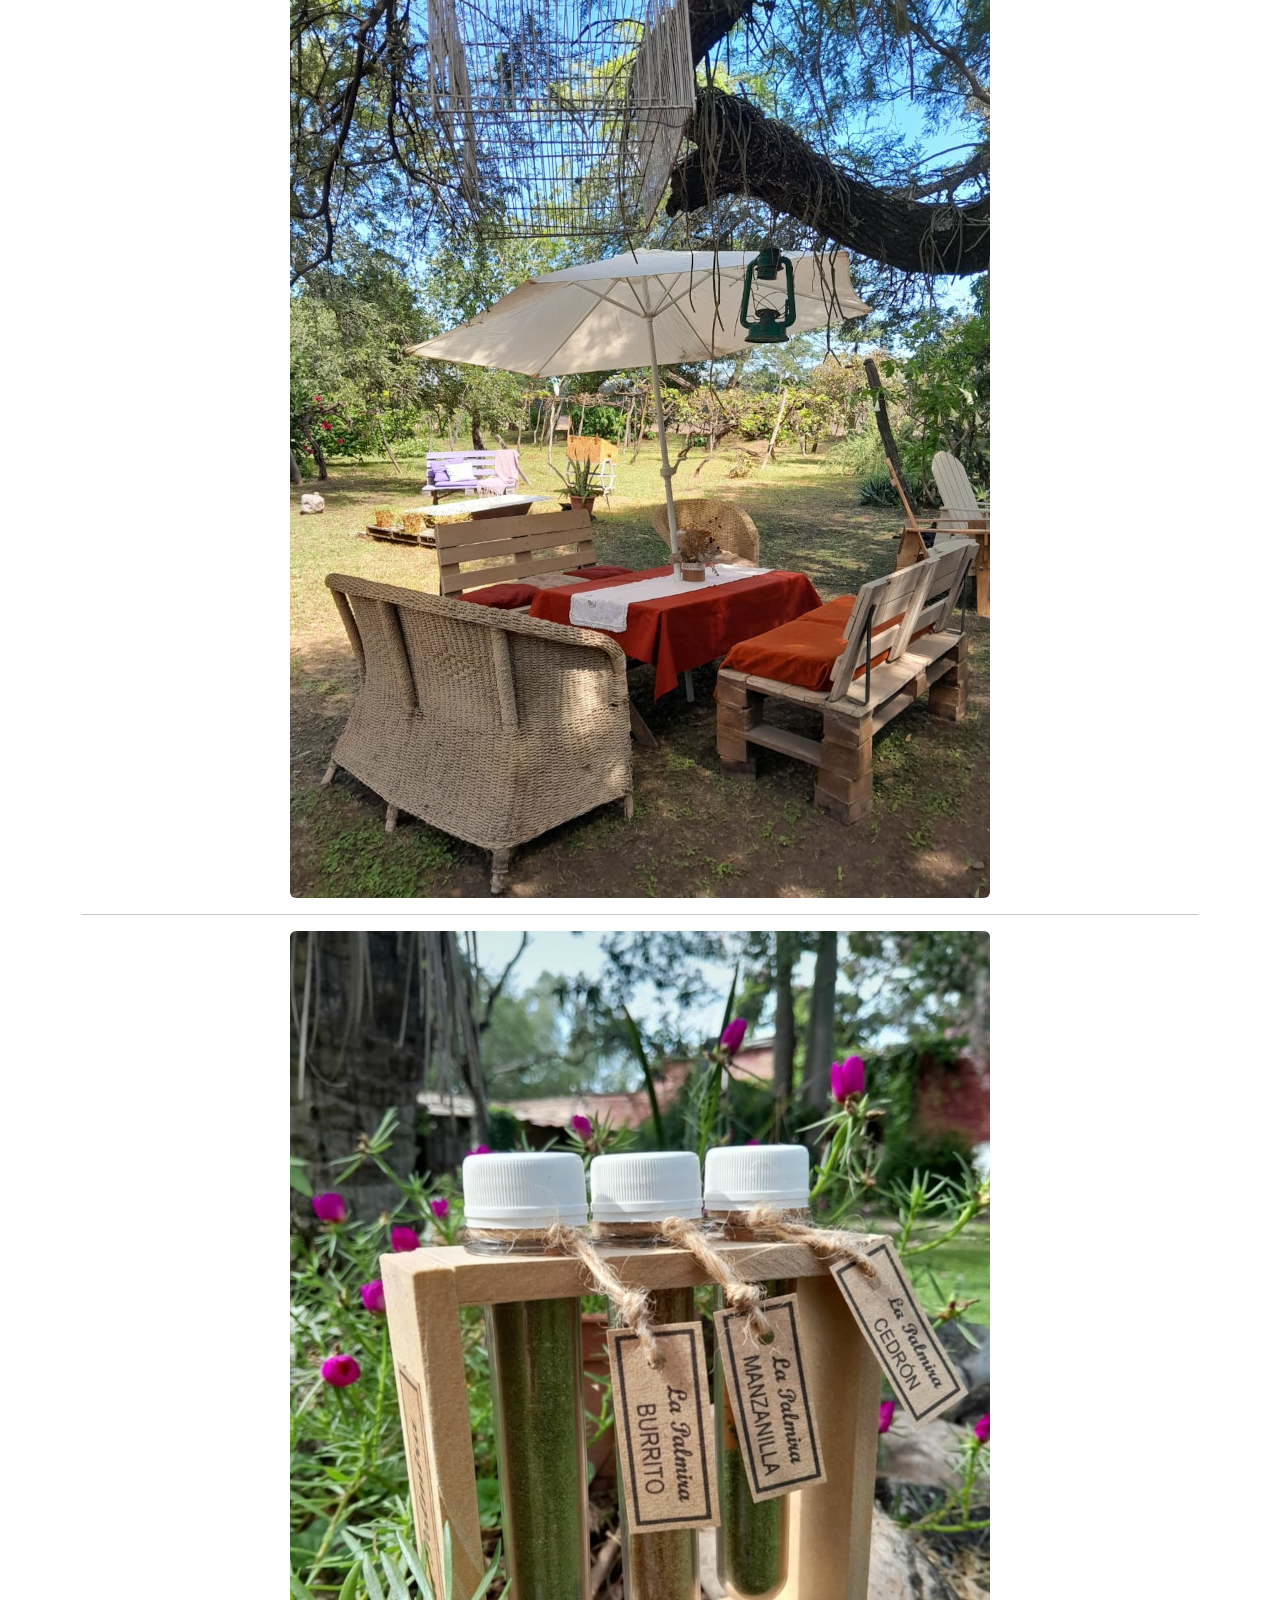
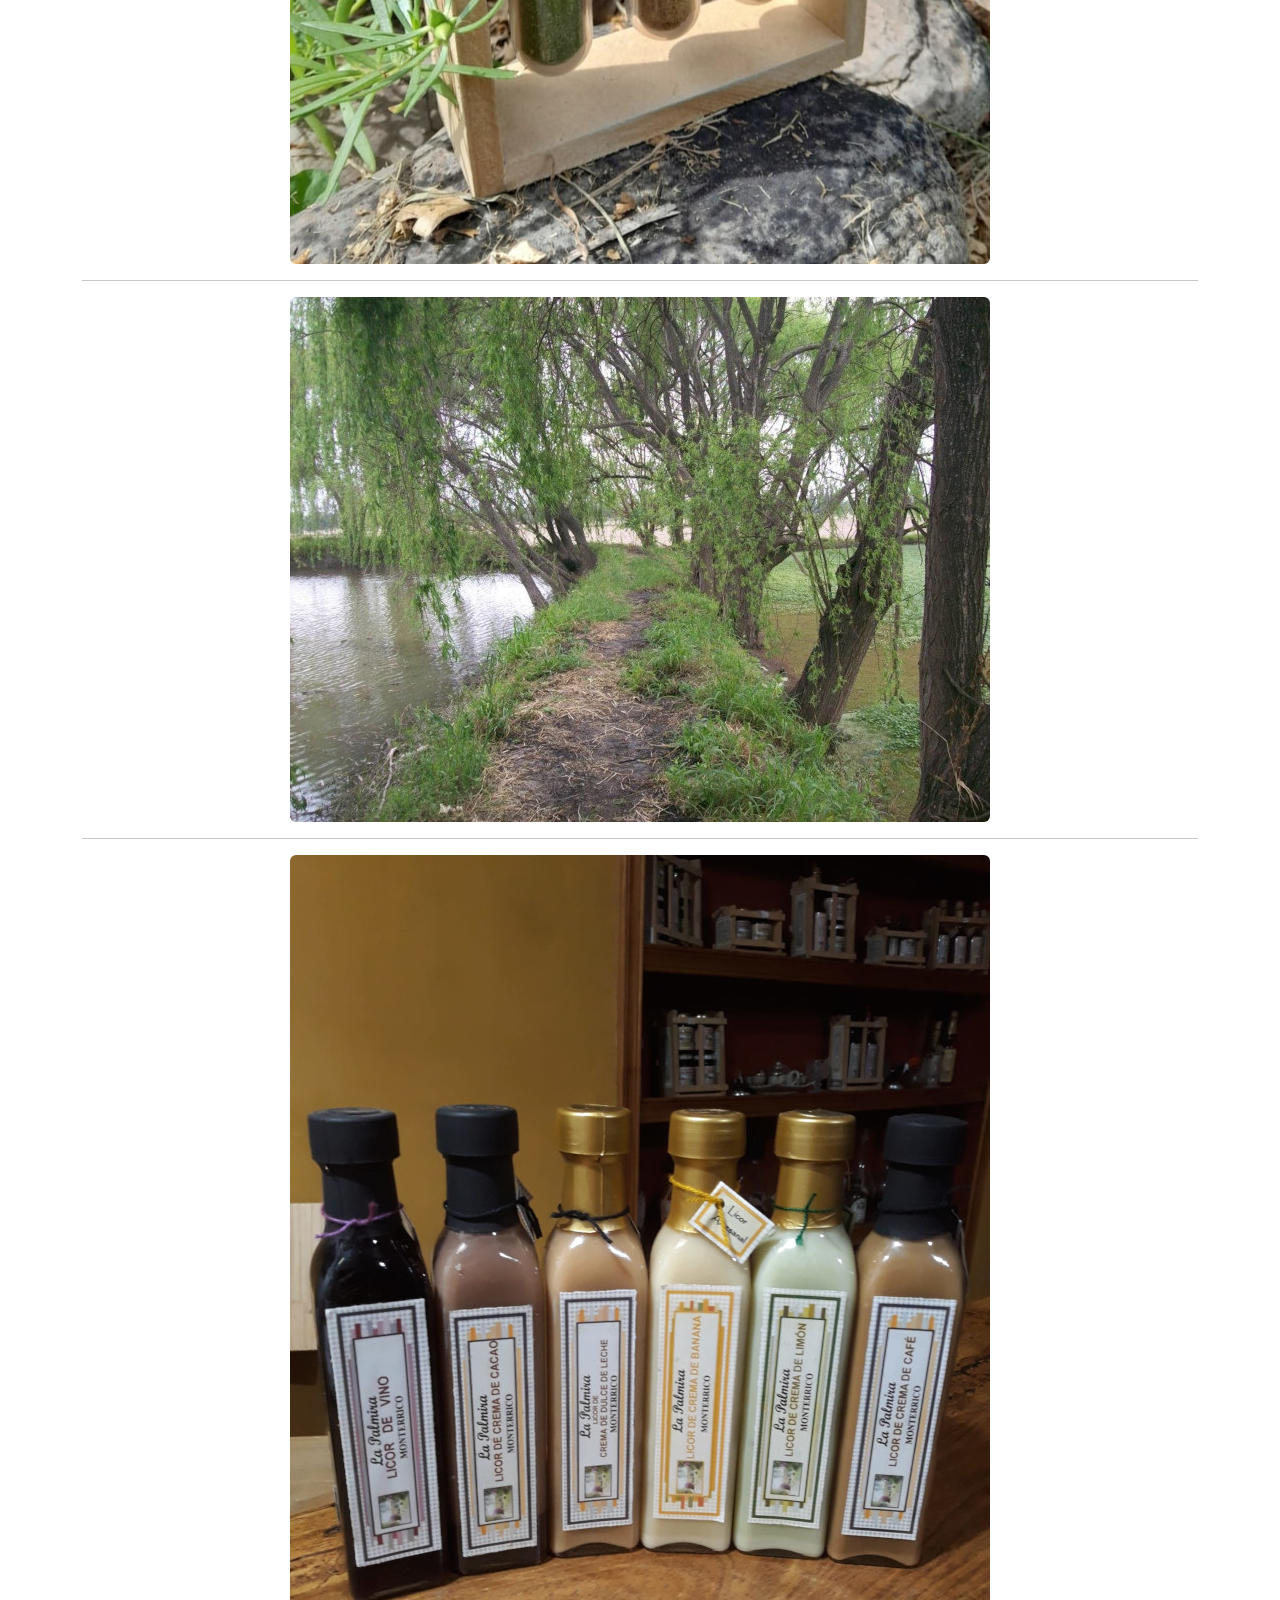
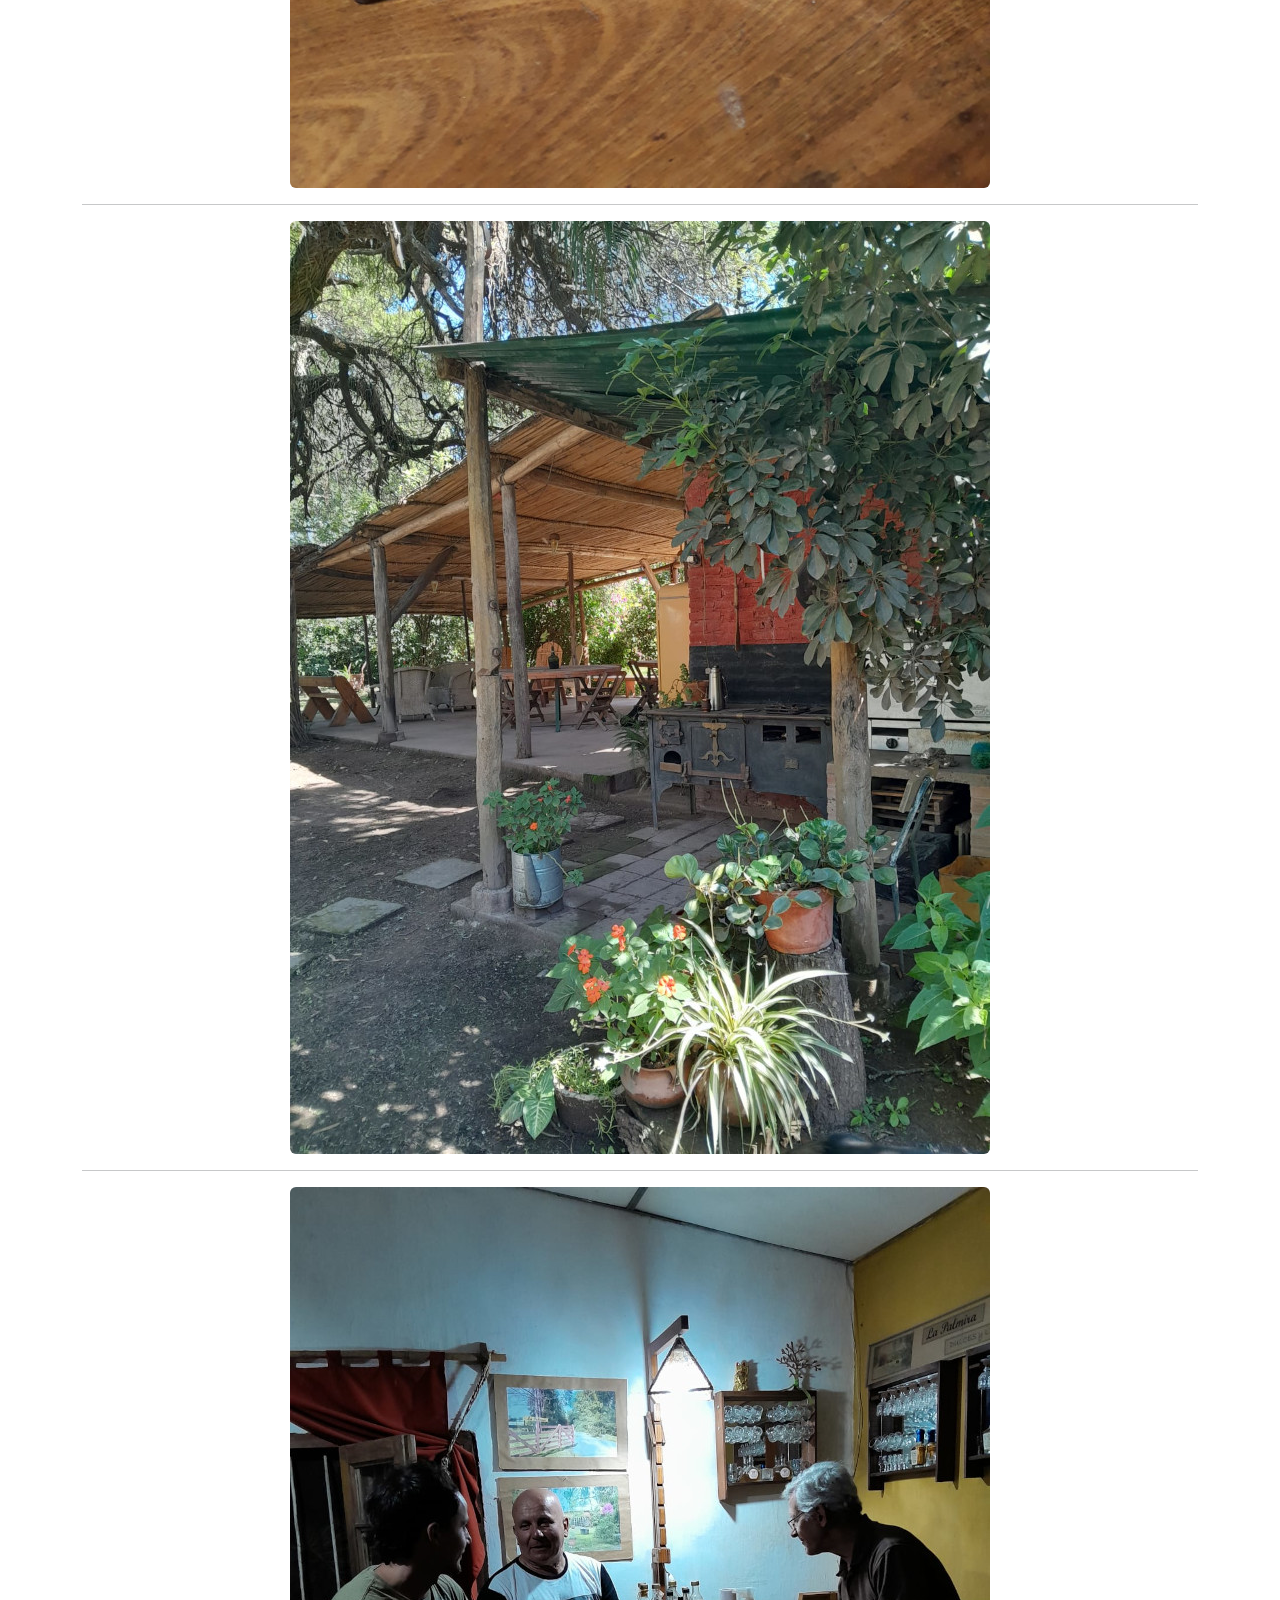
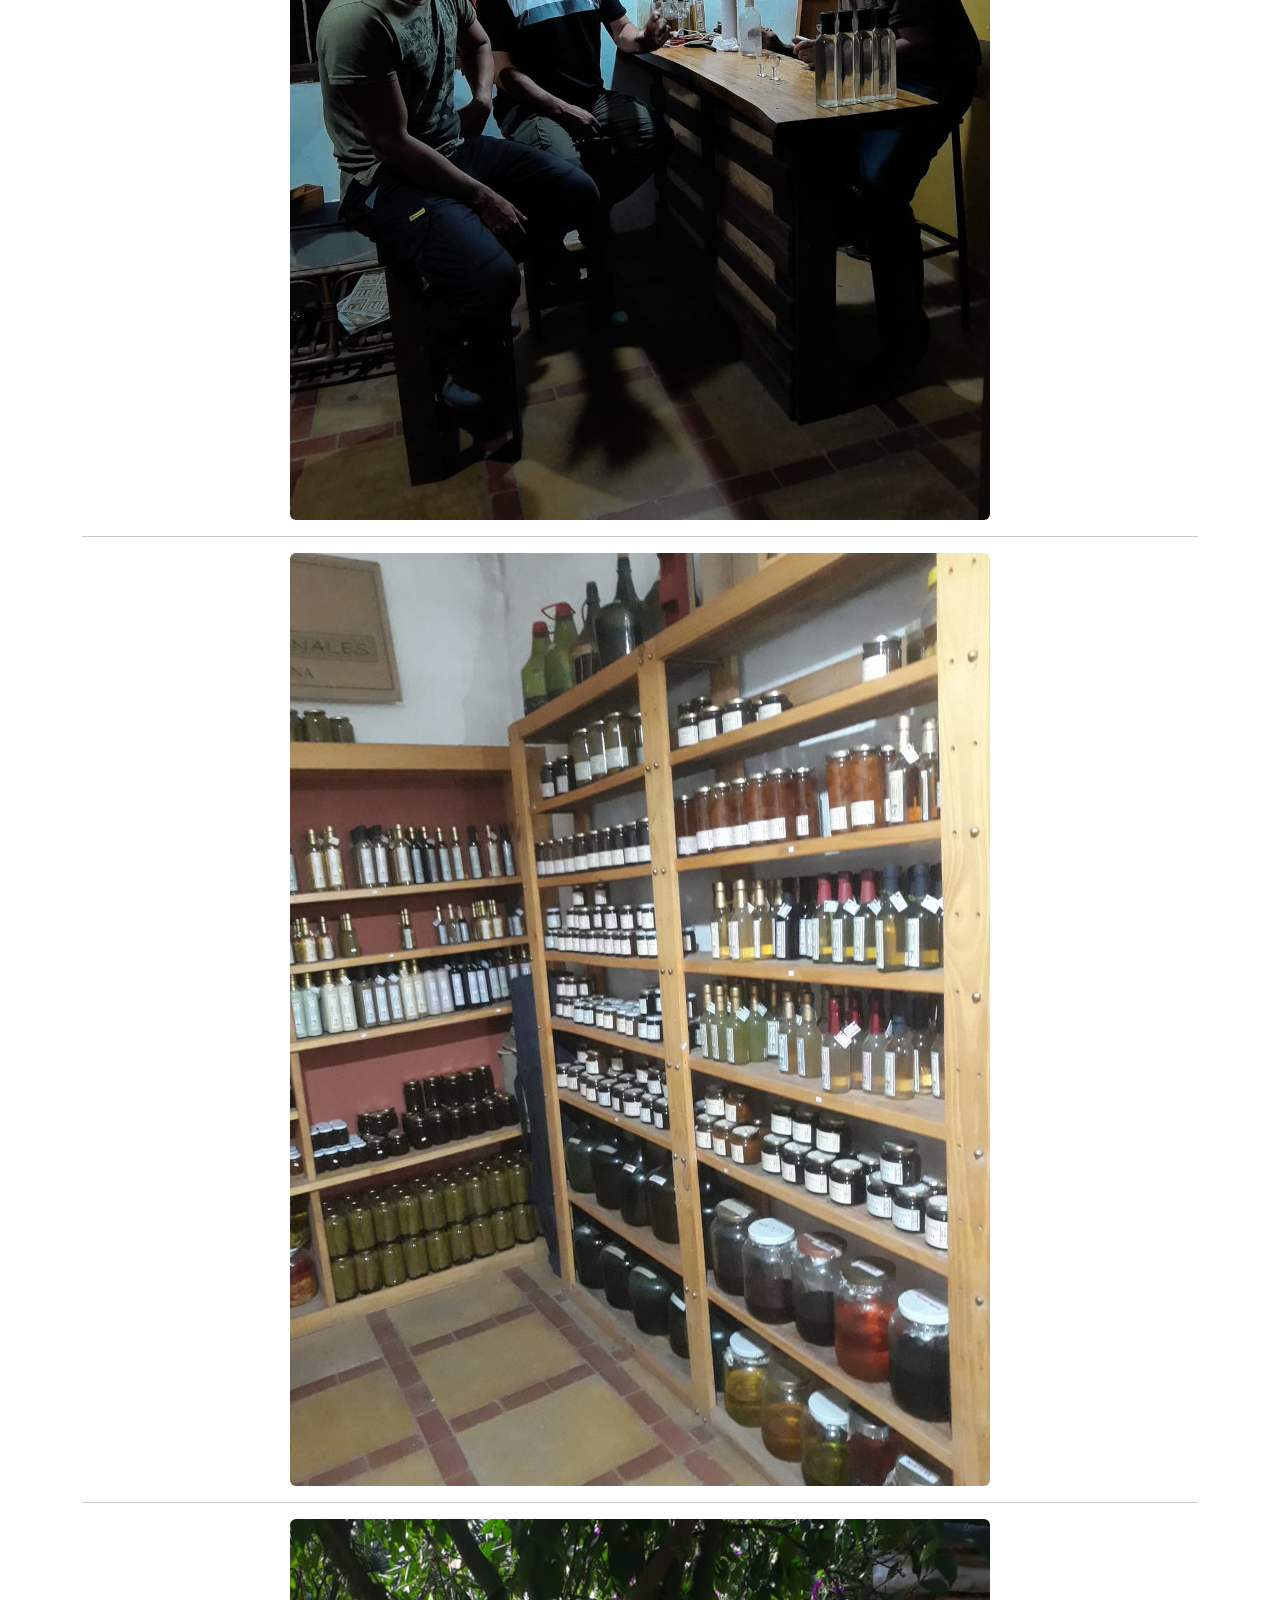
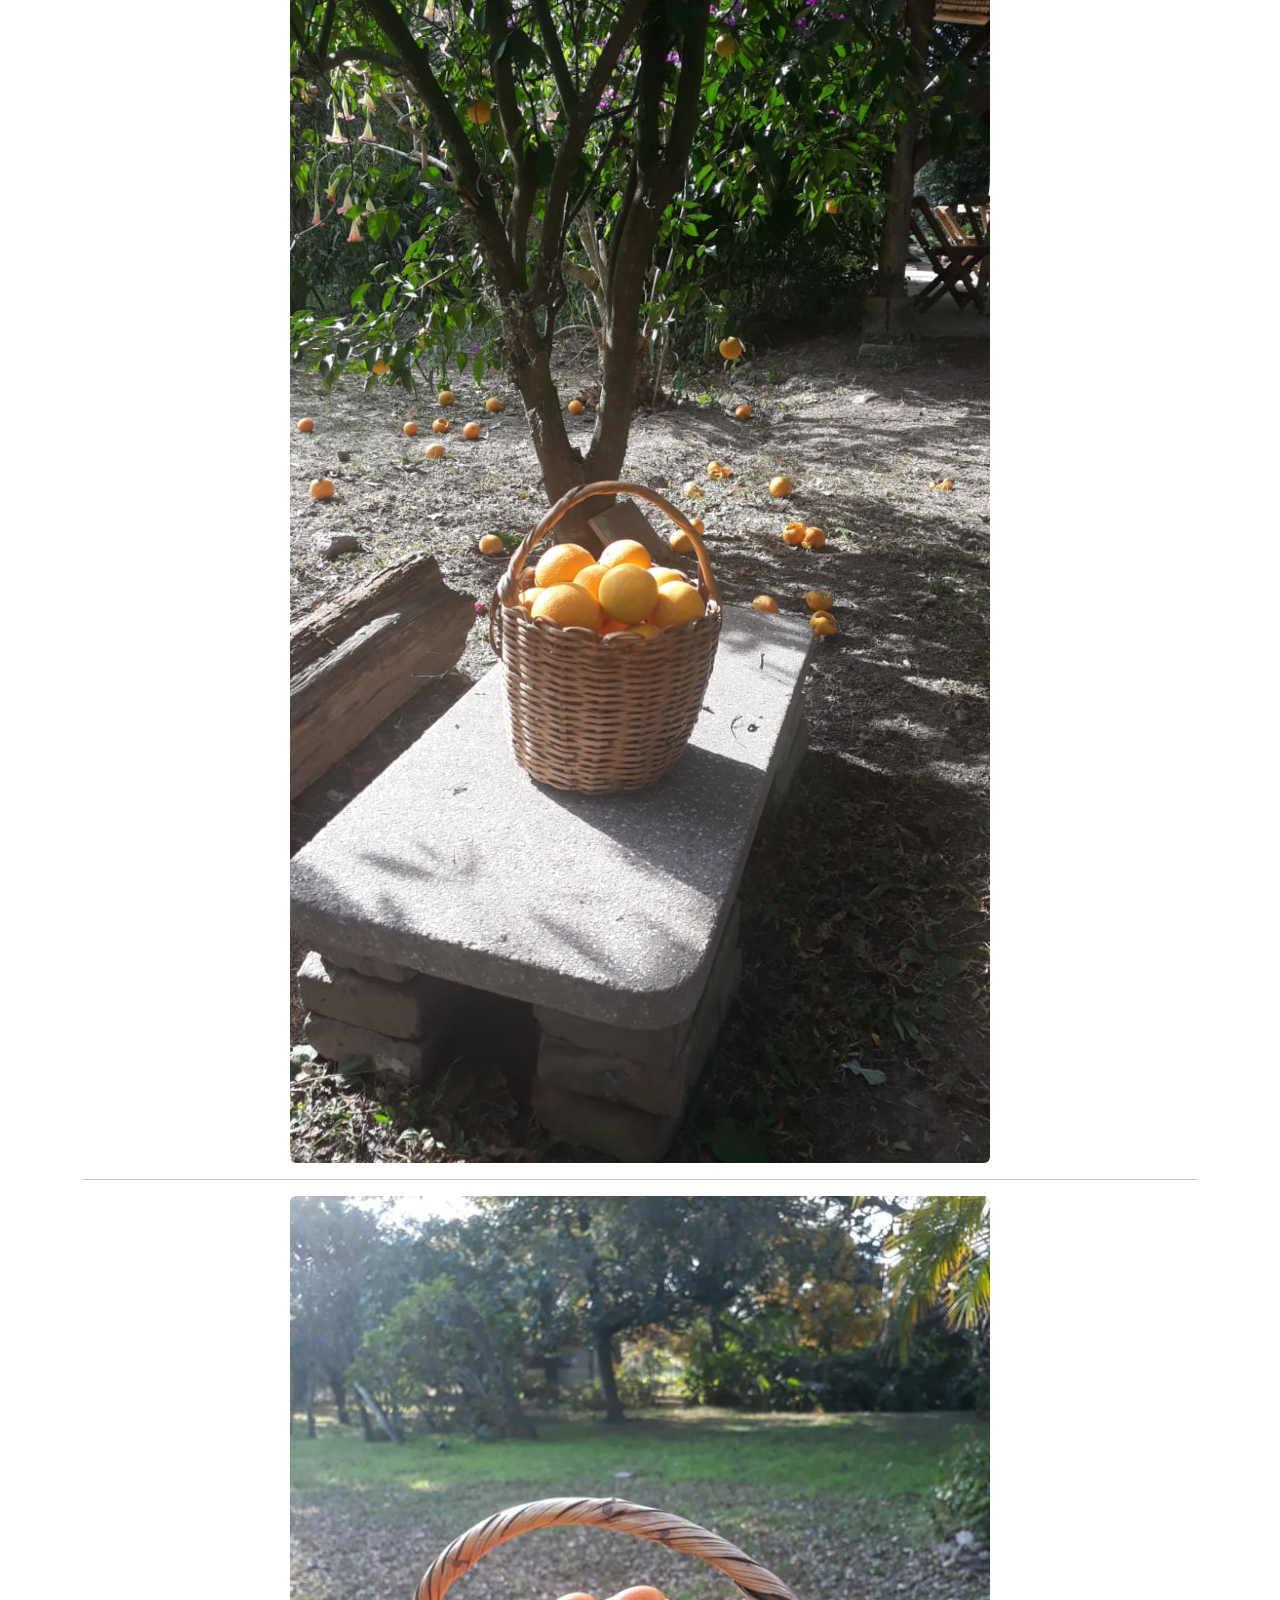
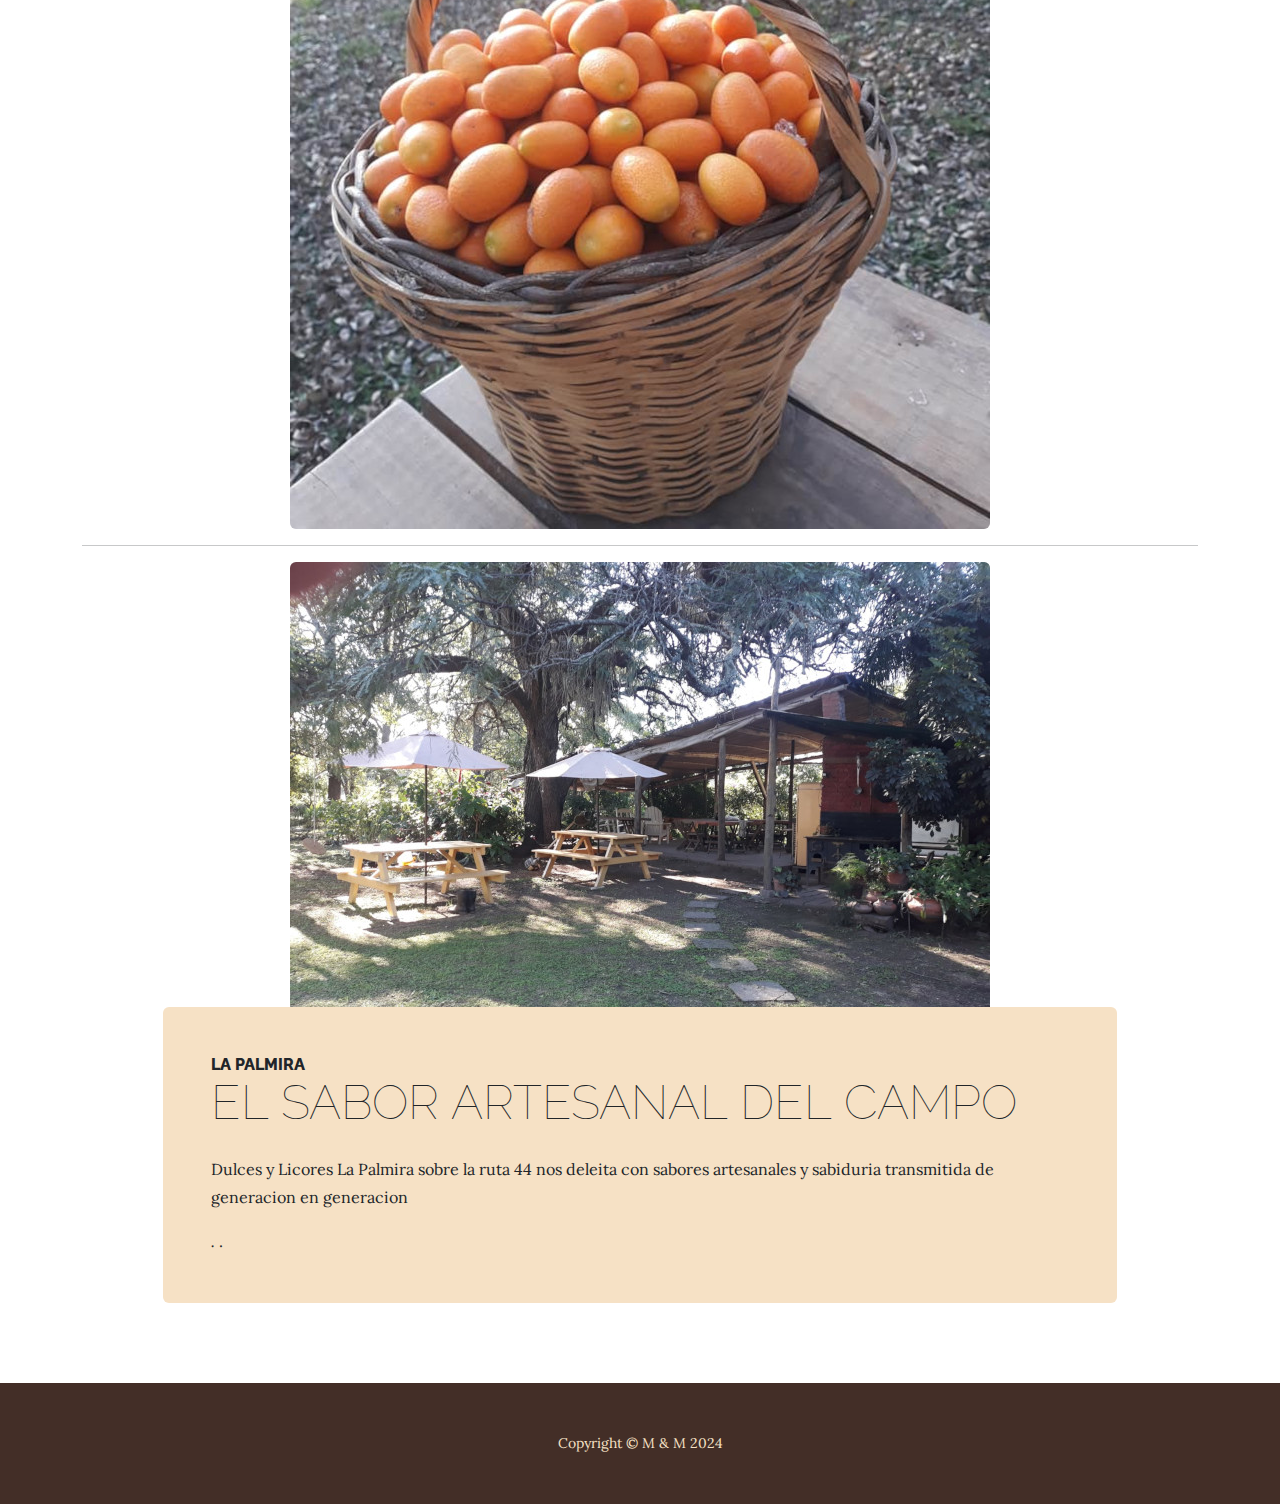
<file: lapalmira.html>
<!DOCTYPE html>
<html lang="en">
    <head>
        <meta charset="utf-8" />
        <meta name="viewport" content="width=device-width, initial-scale=1, shrink-to-fit=no" />
        <meta name="description" content="" />
        <meta name="author" content="" />
        <title>Monterrico Turístico</title>
        <link rel="icon" type="image/x-icon" href="assets/favicon.ico" />
        <!-- Google fonts-->
        <link href="https://fonts.googleapis.com/css?family=Raleway:100,100i,200,200i,300,300i,400,400i,500,500i,600,600i,700,700i,800,800i,900,900i" rel="stylesheet" />
        <link href="https://fonts.googleapis.com/css?family=Lora:400,400i,700,700i" rel="stylesheet" />
        <!-- Core theme CSS (includes Bootstrap)-->
        
        <link href="css/styles.css" rel="stylesheet" />
    </head>
    <body>
        <header>
            <h1 class="site-heading text-center text-faded d-none d-lg-block">
                <span class="site-heading-upper text-primary mb-3">Bienvenidos</span>
                <span class="site-heading-lower">Monterrico</span>
            </h1>
        </header>
        <!-- Navigation-->
        <nav class="navbar navbar-expand-lg navbar-dark py-lg-4" id="mainNav">
            <div class="container">
                <a class="navbar-brand text-uppercase fw-bold d-lg-none" href="index.html">Monterrico</a>
                <button class="navbar-toggler" type="button" data-bs-toggle="collapse" data-bs-target="#navbarSupportedContent" aria-controls="navbarSupportedContent" aria-expanded="false" aria-label="Toggle navigation"><span class="navbar-toggler-icon"></span></button>
                <div class="collapse navbar-collapse" id="navbarSupportedContent">
                    <ul class="navbar-nav mx-auto">
                        <li class="nav-item px-lg-4"><a class="nav-link text-uppercase" href="index.html">Inicio</a></li>
                        <li class="nav-item px-lg-4"><a class="nav-link text-uppercase" href="about.html">Nosotros</a></li>
                        <li class="nav-item px-lg-4"><a class="nav-link text-uppercase" href="products.html">Experiencias</a></li>
                        <!-- <li class="nav-item px-lg-4"><a class="nav-link text-uppercase" href="store.html">Contacto</a></li> -->
                    </ul>
                </div>
            </div>
        </nav>

        <section class="page-section about-heading">
            <!--<div class="row">
                <div class="col-lg-11"> -->
                    <div class="container">
                        <center>
                            
                            
                            <img class="img-fluid rounded about-heading-img mb-3 mb-lg-0 mx-auto" src="assets/img/LaPalmira01.jpg" alt="..." />
                            <hr>
                            <img class="img-fluid rounded about-heading-img mb-3 mb-lg-0 mx-auto" src="assets/img/LaPalmira02.jpg" alt="..." />
                            <hr>
                            <img class="img-fluid rounded about-heading-img mb-3 mb-lg-0 mx-auto" src="assets/img/LaPalmira03.jpg" alt="..." />
                            <hr>
                            <img class="img-fluid rounded about-heading-img mb-3 mb-lg-0 mx-auto" src="assets/img/LaPalmira04.jpg" alt="..." />
                            <hr>
                            <img class="img-fluid rounded about-heading-img mb-3 mb-lg-0 mx-auto" src="assets/img/LaPalmira05.jpg" alt="..." />
                            <hr>
                            <img class="img-fluid rounded about-heading-img mb-3 mb-lg-0 mx-auto" src="assets/img/LaPalmira06.jpg" alt="..." />
                            <hr>
                            <img class="img-fluid rounded about-heading-img mb-3 mb-lg-0 mx-auto" src="assets/img/LaPalmira07.jpg" alt="..." />
                            <hr>
                            <img class="img-fluid rounded about-heading-img mb-3 mb-lg-0 mx-auto" src="assets/img/LaPalmira08.jpg" alt="..." />
                            <hr>
                            <img class="img-fluid rounded about-heading-img mb-3 mb-lg-0 mx-auto" src="assets/img/LaPalmira09.jpg" alt="..." />
                            <hr>
                            <img class="img-fluid rounded about-heading-img mb-3 mb-lg-0 mx-auto" src="assets/img/LaPalmira10.jpg" alt="..." />
                            <hr>
                            <img class="img-fluid rounded about-heading-img mb-3 mb-lg-0 mx-auto" src="assets/img/LaPalmira11.jpg" alt="..." />
                            <hr>
                            <img class="img-fluid rounded about-heading-img mb-3 mb-lg-0 mx-auto" src="assets/img/LaPalmira12.jpg" alt="..." />
                            <hr>
                            <img class="img-fluid rounded about-heading-img mb-3 mb-lg-0 mx-auto" src="assets/img/LaPalmira13.jpg" alt="..." />
                            <hr>
                            <img class="img-fluid rounded about-heading-img mb-3 mb-lg-0 mx-auto" src="assets/img/LaPalmira14.jpg" alt="..." />
                            <hr>
                            <img class="img-fluid rounded about-heading-img mb-3 mb-lg-0 mx-auto" src="assets/img/LaPalmira15.jpg" alt="..." />
                        </center>
                    </div>
                    
            <div class="fixed-right-button">
                <a class="btn btn-primary btn-xl" href="products.html">V O L V E R</a>
            </div>
        
                <!-- </div> -->
                <!-- <div class="col-lg-1">  -->
                    <!-- contenido de la columna derecha -->
                    <!-- <div class="intro-button mx-auto"><a class="btn btn-primary btn-xl" href="products.html"> Volver</a></div>
                    
                    <div class="fixed-right-button"> 
                        <div class="social-icons">
                            <h1>
                                <div class="about-heading-content">
                                    <div class="row">
                                        <div class="col-xl-9 col-lg-10 mx-auto">
                                            <div class="bg-faded rounded p-5">
                                                <center>
                                                    <h2 class="section-heading mb-4">
                                                        <span class="section-heading-upper">La Palmira</span> 
                                                        <span class="section-heading-lower">La Palmira</span>
                                                    </h2>
                                                    <a class="social-icon" href="https://wa.me/5493884727106?text=Contacto%20Via%20Whatsapp" target="_blank" rel="noopener noreferrer"><i class="fab fa-whatsapp"></i></a>
                                                    <a class="social-icon" href="https://www.facebook.com/alberto.yanez.733" target="_blank" rel="noopener noreferrer"><i class="fab fa-facebook-f"></i></a>
                                                    <a class="social-icon" href="https://www.facebook.com/alberto.yanez.733" target="_blank" rel="noopener noreferrer"><i class="fas fa-external-link-alt"></i></a>
                                                    <a class="social-icon" href="https://www.facebook.com/alberto.yanez.733" target="_blank" rel="noopener noreferrer"><i class="fa-brands fa-instagram"></i></a>
                                                    <a class="btn btn-primary btn-xl" href="products.html">V O L V E R</a>
                                              </center>                    
                                            </div>
                                        </div>
                                    </div>
                                </div>
                            </h1>
                        </div>
                    </div>
                    
                    <video width="120" height="150" controls preload>
                        
                        <source src="multimedia/01 CV Mario Rene Monti Sobre Mi.mp4" type="video/mp4"> -->
                        <!-- <source src="ruta-del-video.webm" type="video/webm"> --> <!--
                        Tu navegador no soporta la etiqueta de video.
                    </video>
                -->
            
                <!-- </div>
            </div>     -->
            <div class="about-heading-content">
                <div class="row">
                    <div class="col-xl-9 col-lg-10 mx-auto">
                        <div class="bg-faded rounded p-5">
                            <h2 class="section-heading mb-4">
                                <span class="section-heading-upper">La Palmira</span>
                                <span class="section-heading-lower">El sabor artesanal del campo</span>
                            </h2>
                            <p>Dulces y Licores La Palmira sobre la ruta 44 nos deleita con sabores artesanales y sabiduria transmitida de generacion en generacion</p>
                            <p class="mb-0">
                                <!-- agregar texto en esta parte -->
                                <em>.</em>
                                .
                            </p>
                        </div>
                    </div>
                </div>
            </div>
        </div>
        </section>
<footer class="footer text-faded text-center py-5">
            <div class="container"><p class="m-0 small">Copyright &copy; M & M 2024</p></div>
        </footer>
        <!-- Bootstrap core JS-->
        <script src="https://cdn.jsdelivr.net/npm/bootstrap@5.2.3/dist/js/bootstrap.bundle.min.js"></script>
        <!-- Core theme JS-->
        <script src="js/scripts.js"></script>
    </body>
</html>
</file>
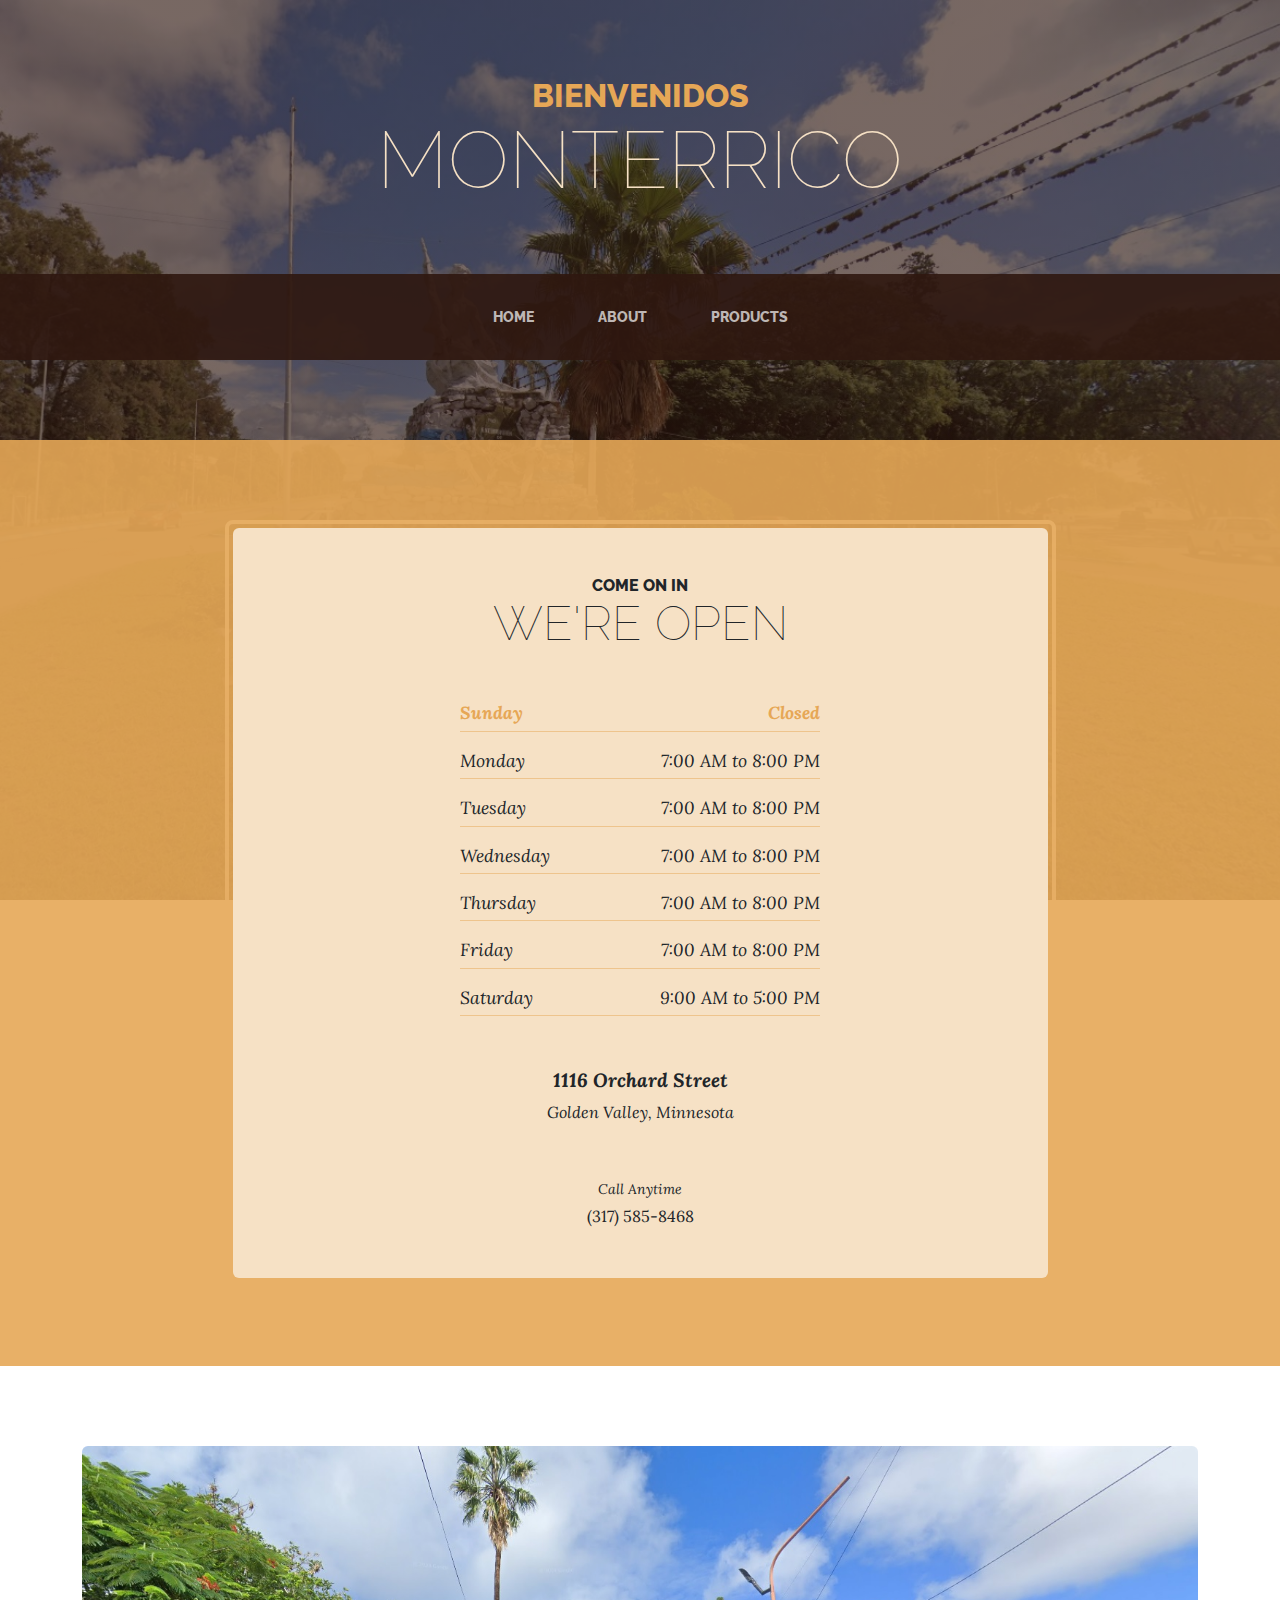
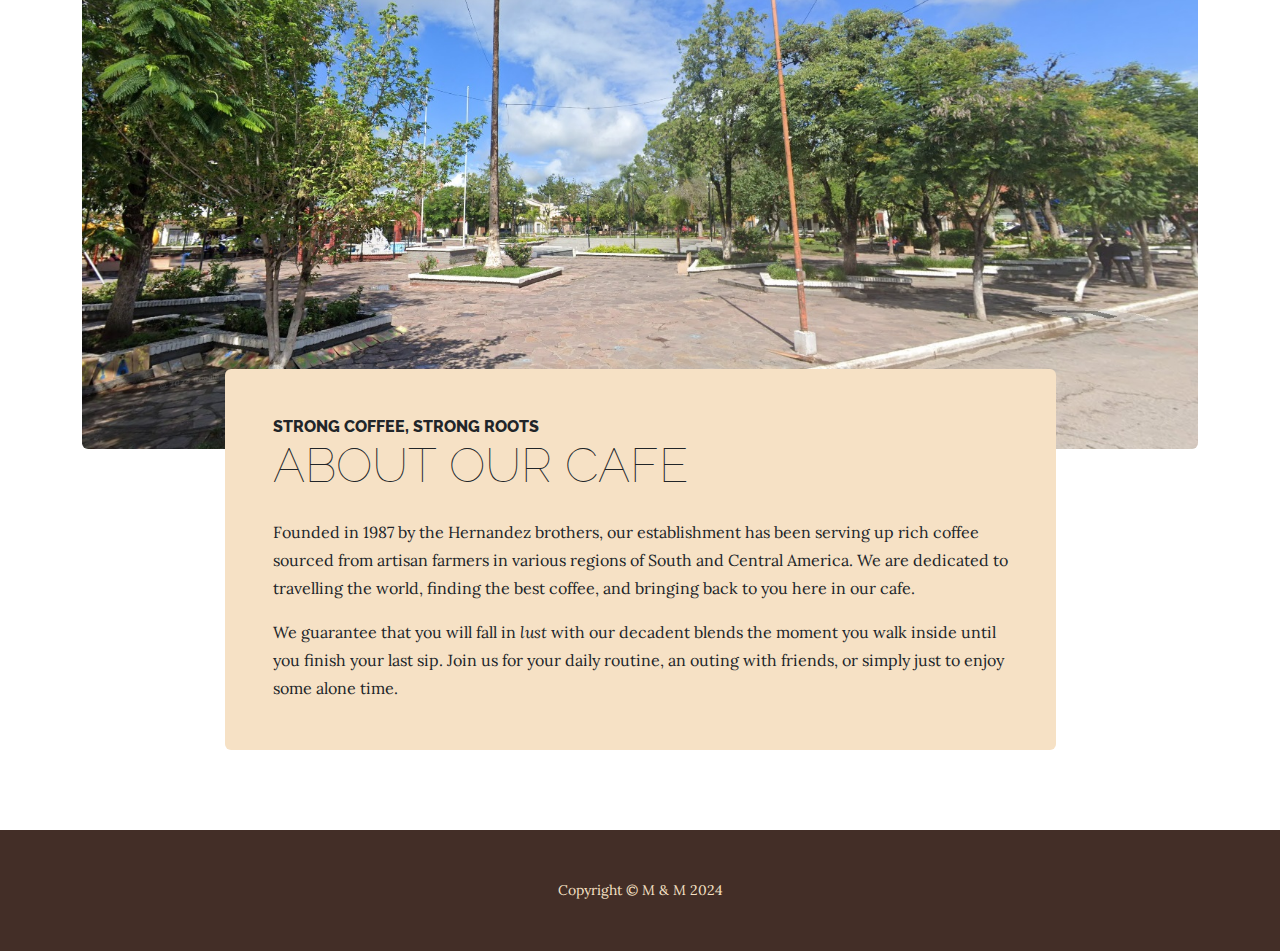
<file: store.html>
<!DOCTYPE html>
<html lang="en">
    <head>
        <meta charset="utf-8" />
        <meta name="viewport" content="width=device-width, initial-scale=1, shrink-to-fit=no" />
        <meta name="description" content="" />
        <meta name="author" content="" />
        <title>Monterrico Turístico</title>
        <link rel="icon" type="image/x-icon" href="assets/favicon.ico" />
        <!-- Google fonts-->
        <link href="https://fonts.googleapis.com/css?family=Raleway:100,100i,200,200i,300,300i,400,400i,500,500i,600,600i,700,700i,800,800i,900,900i" rel="stylesheet" />
        <link href="https://fonts.googleapis.com/css?family=Lora:400,400i,700,700i" rel="stylesheet" />
        <!-- Core theme CSS (includes Bootstrap)-->
        <link href="css/styles.css" rel="stylesheet" />
    </head>
    <body>
        <header>
            <h1 class="site-heading text-center text-faded d-none d-lg-block">
                <span class="site-heading-upper text-primary mb-3">Bienvenidos</span>
                <span class="site-heading-lower">Monterrico</span>
            </h1>
        </header>
        <!-- Navigation-->
        <nav class="navbar navbar-expand-lg navbar-dark py-lg-4" id="mainNav">
            <div class="container">
                <a class="navbar-brand text-uppercase fw-bold d-lg-none" href="index.html">Start Bootstrap</a>
                <button class="navbar-toggler" type="button" data-bs-toggle="collapse" data-bs-target="#navbarSupportedContent" aria-controls="navbarSupportedContent" aria-expanded="false" aria-label="Toggle navigation"><span class="navbar-toggler-icon"></span></button>
                <div class="collapse navbar-collapse" id="navbarSupportedContent">
                    <ul class="navbar-nav mx-auto">
                        <li class="nav-item px-lg-4"><a class="nav-link text-uppercase" href="index.html">Home</a></li>
                        <li class="nav-item px-lg-4"><a class="nav-link text-uppercase" href="about.html">About</a></li>
                        <li class="nav-item px-lg-4"><a class="nav-link text-uppercase" href="products.html">Products</a></li>
                        <!-- <li class="nav-item px-lg-4"><a class="nav-link text-uppercase" href="store.html">Store</a></li> -->
                    </ul>
                </div>
            </div>
        </nav>
        <section class="page-section cta">
            <div class="container">
                <div class="row">
                    <div class="col-xl-9 mx-auto">
                        <div class="cta-inner bg-faded text-center rounded">
                            <h2 class="section-heading mb-5">
                                <span class="section-heading-upper">Come On In</span>
                                <span class="section-heading-lower">We're Open</span>
                            </h2>
                            <ul class="list-unstyled list-hours mb-5 text-left mx-auto">
                                <li class="list-unstyled-item list-hours-item d-flex">
                                    Sunday
                                    <span class="ms-auto">Closed</span>
                                </li>
                                <li class="list-unstyled-item list-hours-item d-flex">
                                    Monday
                                    <span class="ms-auto">7:00 AM to 8:00 PM</span>
                                </li>
                                <li class="list-unstyled-item list-hours-item d-flex">
                                    Tuesday
                                    <span class="ms-auto">7:00 AM to 8:00 PM</span>
                                </li>
                                <li class="list-unstyled-item list-hours-item d-flex">
                                    Wednesday
                                    <span class="ms-auto">7:00 AM to 8:00 PM</span>
                                </li>
                                <li class="list-unstyled-item list-hours-item d-flex">
                                    Thursday
                                    <span class="ms-auto">7:00 AM to 8:00 PM</span>
                                </li>
                                <li class="list-unstyled-item list-hours-item d-flex">
                                    Friday
                                    <span class="ms-auto">7:00 AM to 8:00 PM</span>
                                </li>
                                <li class="list-unstyled-item list-hours-item d-flex">
                                    Saturday
                                    <span class="ms-auto">9:00 AM to 5:00 PM</span>
                                </li>
                            </ul>
                            <p class="address mb-5">
                                <em>
                                    <strong>1116 Orchard Street</strong>
                                    <br />
                                    Golden Valley, Minnesota
                                </em>
                            </p>
                            <p class="mb-0">
                                <small><em>Call Anytime</em></small>
                                <br />
                                (317) 585-8468
                            </p>
                        </div>
                    </div>
                </div>
            </div>
        </section>
        <section class="page-section about-heading">
            <div class="container">
                <img class="img-fluid rounded about-heading-img mb-3 mb-lg-0" src="assets/img/about.jpg" alt="..." />
                <div class="about-heading-content">
                    <div class="row">
                        <div class="col-xl-9 col-lg-10 mx-auto">
                            <div class="bg-faded rounded p-5">
                                <h2 class="section-heading mb-4">
                                    <span class="section-heading-upper">Strong Coffee, Strong Roots</span>
                                    <span class="section-heading-lower">About Our Cafe</span>
                                </h2>
                                <p>Founded in 1987 by the Hernandez brothers, our establishment has been serving up rich coffee sourced from artisan farmers in various regions of South and Central America. We are dedicated to travelling the world, finding the best coffee, and bringing back to you here in our cafe.</p>
                                <p class="mb-0">
                                    We guarantee that you will fall in
                                    <em>lust</em>
                                    with our decadent blends the moment you walk inside until you finish your last sip. Join us for your daily routine, an outing with friends, or simply just to enjoy some alone time.
                                </p>
                            </div>
                        </div>
                    </div>
                </div>
            </div>
        </section>
        <footer class="footer text-faded text-center py-5">
            <div class="container"><p class="m-0 small">Copyright &copy; M & M 2024</p></div>
        </footer>
        <!-- Bootstrap core JS-->
        <script src="https://cdn.jsdelivr.net/npm/bootstrap@5.2.3/dist/js/bootstrap.bundle.min.js"></script>
        <!-- Core theme JS-->
        <script src="js/scripts.js"></script>
    </body>
</html>
</file>
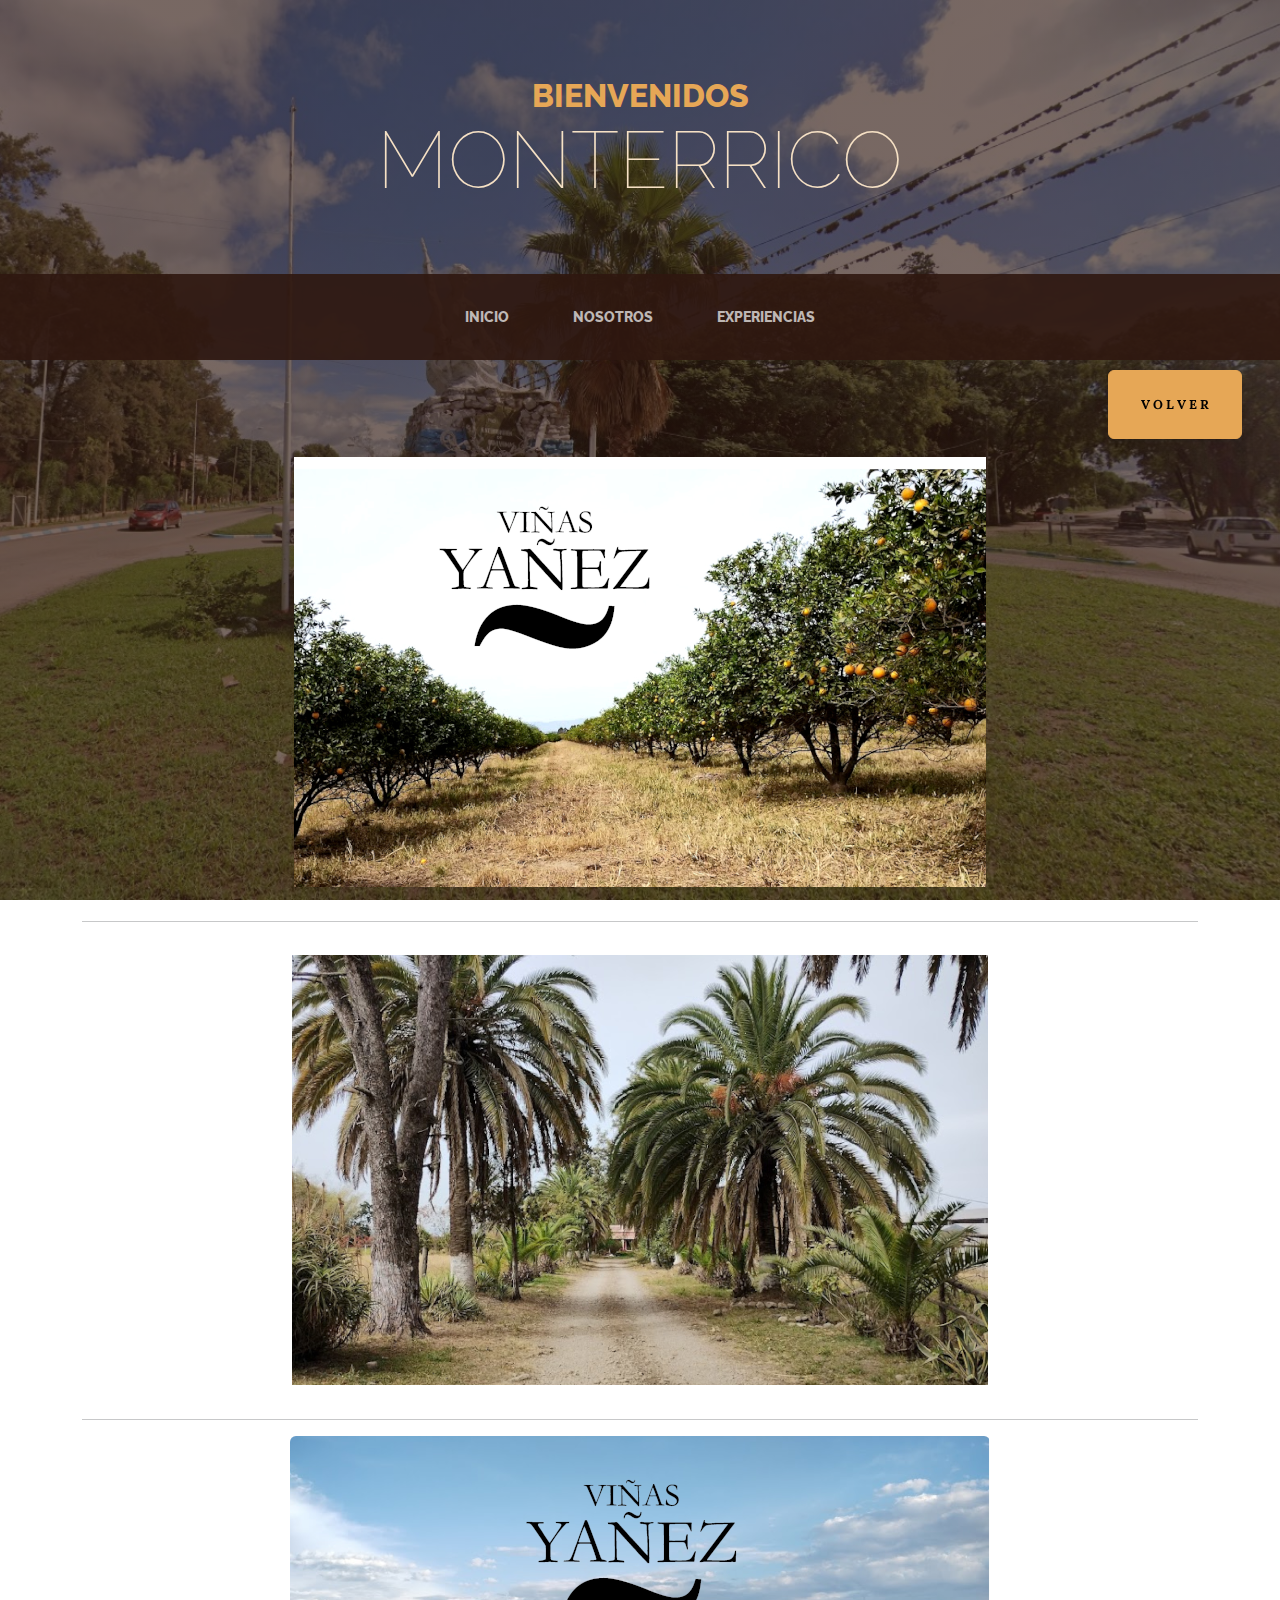
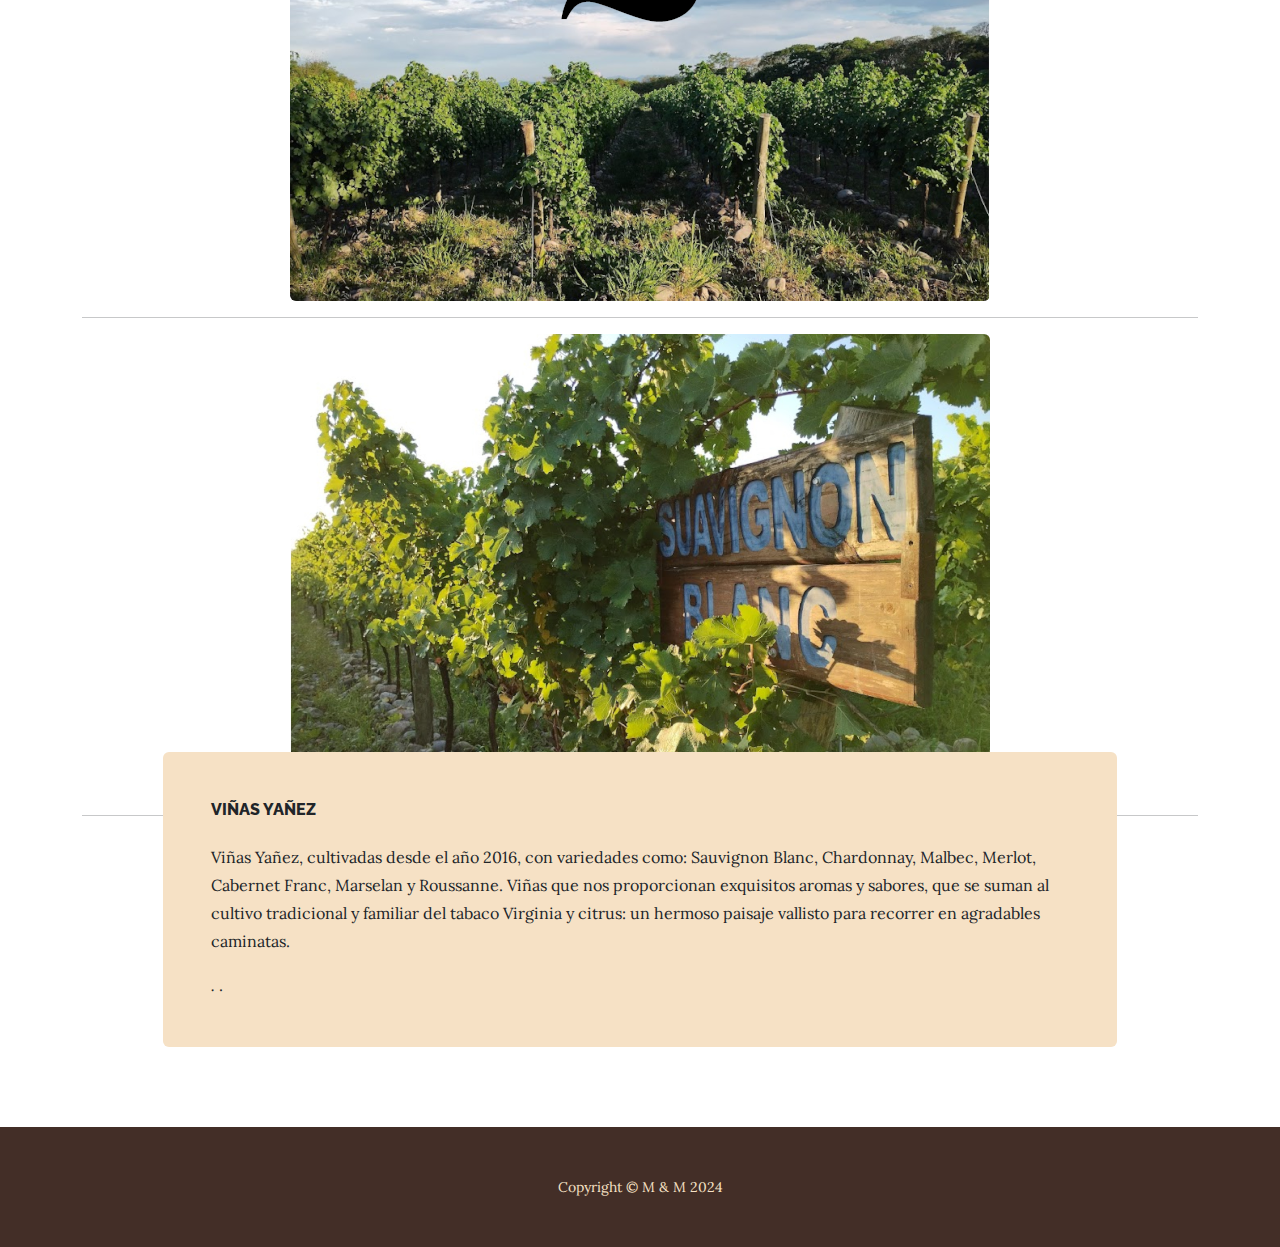
<file: viniayaniez.html>
<!DOCTYPE html>
<html lang="en">
    <head>
        <meta charset="utf-8" />
        <meta name="viewport" content="width=device-width, initial-scale=1, shrink-to-fit=no" />
        <meta name="description" content="" />
        <meta name="author" content="" />
        <title>Monterrico Turístico</title>
        <link rel="icon" type="image/x-icon" href="assets/favicon.ico" />
        <!-- Google fonts-->
        <link href="https://fonts.googleapis.com/css?family=Raleway:100,100i,200,200i,300,300i,400,400i,500,500i,600,600i,700,700i,800,800i,900,900i" rel="stylesheet" />
        <link href="https://fonts.googleapis.com/css?family=Lora:400,400i,700,700i" rel="stylesheet" />
        <!-- Core theme CSS (includes Bootstrap)-->
        
        <link href="css/styles.css" rel="stylesheet" />
    </head>
    <body>
        <header>
            <h1 class="site-heading text-center text-faded d-none d-lg-block">
                <span class="site-heading-upper text-primary mb-3">Bienvenidos</span>
                <span class="site-heading-lower">Monterrico</span>
            </h1>
        </header>
        <!-- Navigation-->
        <nav class="navbar navbar-expand-lg navbar-dark py-lg-4" id="mainNav">
            <div class="container">
                <a class="navbar-brand text-uppercase fw-bold d-lg-none" href="index.html">Monterrico</a>
                <button class="navbar-toggler" type="button" data-bs-toggle="collapse" data-bs-target="#navbarSupportedContent" aria-controls="navbarSupportedContent" aria-expanded="false" aria-label="Toggle navigation"><span class="navbar-toggler-icon"></span></button>
                <div class="collapse navbar-collapse" id="navbarSupportedContent">
                    <ul class="navbar-nav mx-auto">
                        <li class="nav-item px-lg-4"><a class="nav-link text-uppercase" href="index.html">Inicio</a></li>
                        <li class="nav-item px-lg-4"><a class="nav-link text-uppercase" href="about.html">Nosotros</a></li>
                        <li class="nav-item px-lg-4"><a class="nav-link text-uppercase" href="products.html">Experiencias</a></li>
                        <!-- <li class="nav-item px-lg-4"><a class="nav-link text-uppercase" href="store.html">Contacto</a></li> -->
                    </ul>
                </div>
            </div>
        </nav>

        <section class="page-section about-heading">
            <!--<div class="row">
                <div class="col-lg-11"> -->
                    <div class="container">
                        <center>
                            
                            
                            <img class="img-fluid rounded about-heading-img mb-3 mb-lg-0 mx-auto" src="assets/img/vinias yaniez 01.png" alt="..." />
                            <hr>
                            <img class="img-fluid rounded about-heading-img mb-3 mb-lg-0 mx-auto" src="assets/img/vinias yaniez 02.png" alt="..." />
                            <hr>
                            <img class="img-fluid rounded about-heading-img mb-3 mb-lg-0 mx-auto" src="assets/img/vinias yaniez 03.png" alt="..." />
                            <hr>
                            <img class="img-fluid rounded about-heading-img mb-3 mb-lg-0 mx-auto" src="assets/img/vinias yaniez 04.png" alt="..." />
                            <hr> 
                        </center>
                    </div>
                    
            <div class="fixed-right-button">
                <a class="btn btn-primary btn-xl" href="products.html">V O L V E R</a>
            </div>
        
                <!-- </div> -->
                <!-- <div class="col-lg-1">  -->
                    <!-- contenido de la columna derecha -->
                    <!-- <div class="intro-button mx-auto"><a class="btn btn-primary btn-xl" href="products.html"> Volver</a></div>
                    
                    <div class="fixed-right-button"> 
                        <div class="social-icons">
                            <h1>
                                <div class="about-heading-content">
                                    <div class="row">
                                        <div class="col-xl-9 col-lg-10 mx-auto">
                                            <div class="bg-faded rounded p-5">
                                                <center>
                                                    <h2 class="section-heading mb-4">
                                                        <span class="section-heading-upper">Viñas Yañez</span> 
                                                        <span class="section-heading-lower">Viñas Yañez</span>
                                                    </h2>
                                                    <a class="social-icon" href="https://wa.me/5493884727106?text=Contacto%20Via%20Whatsapp" target="_blank" rel="noopener noreferrer"><i class="fab fa-whatsapp"></i></a>
                                                    <a class="social-icon" href="https://www.facebook.com/alberto.yanez.733" target="_blank" rel="noopener noreferrer"><i class="fab fa-facebook-f"></i></a>
                                                    <a class="social-icon" href="https://www.facebook.com/alberto.yanez.733" target="_blank" rel="noopener noreferrer"><i class="fas fa-external-link-alt"></i></a>
                                                    <a class="social-icon" href="https://www.facebook.com/alberto.yanez.733" target="_blank" rel="noopener noreferrer"><i class="fa-brands fa-instagram"></i></a>
                                                    <a class="btn btn-primary btn-xl" href="products.html">V O L V E R</a>
                                              </center>                    
                                            </div>
                                        </div>
                                    </div>
                                </div>
                            </h1>
                        </div>
                    </div>
                    
                    <video width="120" height="150" controls preload>
                        
                        <source src="multimedia/01 CV Mario Rene Monti Sobre Mi.mp4" type="video/mp4"> -->
                        <!-- <source src="ruta-del-video.webm" type="video/webm"> --> <!--
                        Tu navegador no soporta la etiqueta de video.
                    </video>
                -->
            
                <!-- </div>
            </div>     -->
            <div class="about-heading-content">
                <div class="row">
                    <div class="col-xl-9 col-lg-10 mx-auto">
                        <div class="bg-faded rounded p-5">
                            <h2 class="section-heading mb-4">
                                <span class="section-heading-upper">Viñas Yañez</span>
                                <span class="section-heading-lower"></span>
                            </h2>
                            <p>Viñas Yañez, cultivadas desde el año 2016, con variedades como: Sauvignon Blanc, Chardonnay, Malbec, Merlot, Cabernet Franc, Marselan y Roussanne. Viñas que nos proporcionan exquisitos aromas y sabores, que se suman al cultivo tradicional y familiar del tabaco Virginia y citrus: un hermoso paisaje vallisto para recorrer en agradables caminatas.</p>
                            <p class="mb-0">
                                <!-- agregar texto en esta parte -->
                                <em>.</em>
                                .
                            </p>
                        </div>
                    </div>
                </div>
            </div>
        </div>
        </section>
<footer class="footer text-faded text-center py-5">
            <div class="container"><p class="m-0 small">Copyright &copy; M & M 2024</p></div>
        </footer>
        <!-- Bootstrap core JS-->
        <script src="https://cdn.jsdelivr.net/npm/bootstrap@5.2.3/dist/js/bootstrap.bundle.min.js"></script>
        <!-- Core theme JS-->
        <script src="js/scripts.js"></script>
    </body>
</html>
</file>
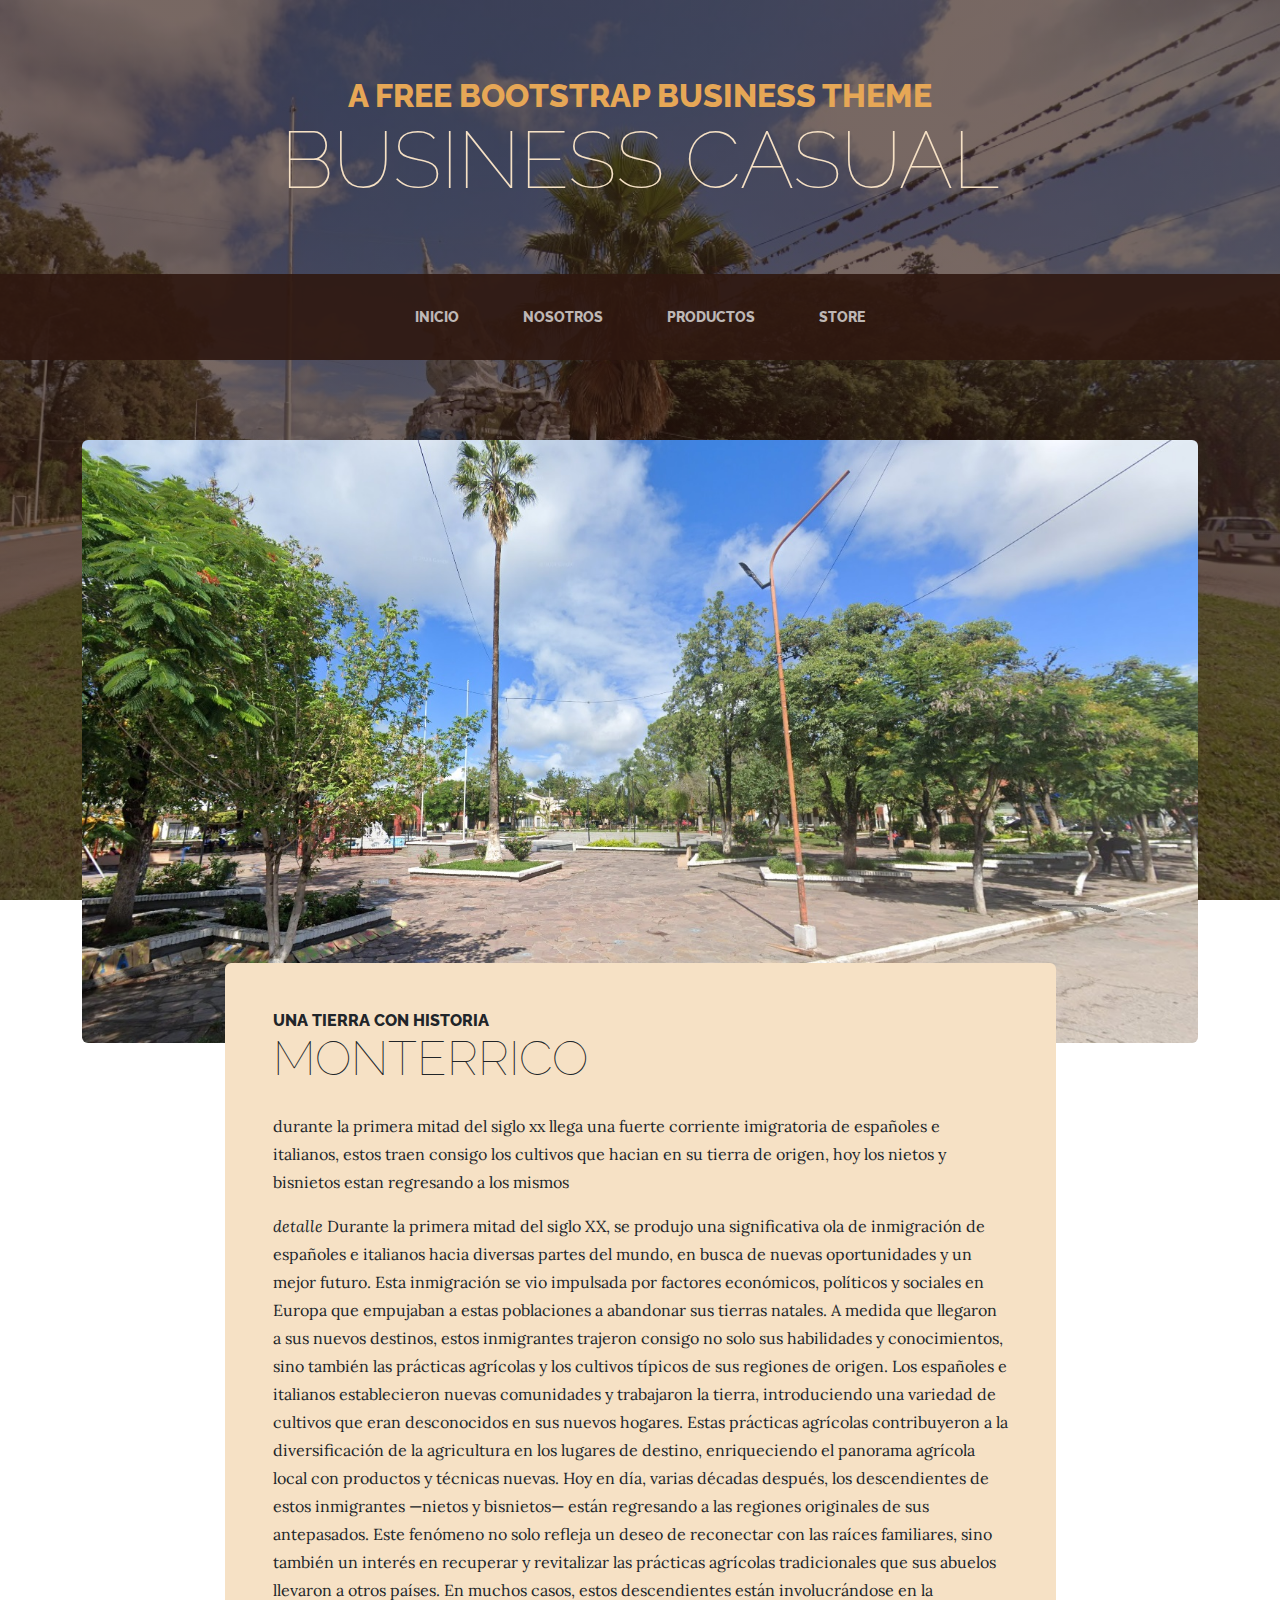
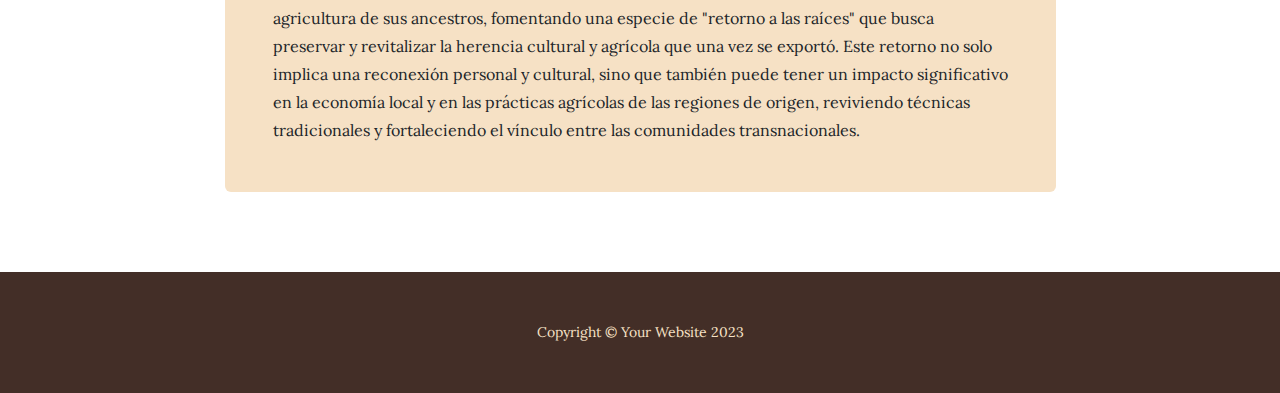
<file: TurismoMonterrico/about.html>
<!DOCTYPE html>
<html lang="en">
    <head>
        <meta charset="utf-8" />
        <meta name="viewport" content="width=device-width, initial-scale=1, shrink-to-fit=no" />
        <meta name="description" content="" />
        <meta name="author" content="" />
        <title>Business Casual - Start Bootstrap Theme</title>
        <link rel="icon" type="image/x-icon" href="assets/favicon.ico" />
        <!-- Google fonts-->
        <link href="https://fonts.googleapis.com/css?family=Raleway:100,100i,200,200i,300,300i,400,400i,500,500i,600,600i,700,700i,800,800i,900,900i" rel="stylesheet" />
        <link href="https://fonts.googleapis.com/css?family=Lora:400,400i,700,700i" rel="stylesheet" />
        <!-- Core theme CSS (includes Bootstrap)-->
        <link href="css/styles.css" rel="stylesheet" />
    </head>
    <body>
        <header>
            <h1 class="site-heading text-center text-faded d-none d-lg-block">
                <span class="site-heading-upper text-primary mb-3">A Free Bootstrap Business Theme</span>
                <span class="site-heading-lower">Business Casual</span>
            </h1>
        </header>
        <!-- Navigation-->
        <nav class="navbar navbar-expand-lg navbar-dark py-lg-4" id="mainNav">
            <div class="container">
                <a class="navbar-brand text-uppercase fw-bold d-lg-none" href="index.html">Start Bootstrap</a>
                <button class="navbar-toggler" type="button" data-bs-toggle="collapse" data-bs-target="#navbarSupportedContent" aria-controls="navbarSupportedContent" aria-expanded="false" aria-label="Toggle navigation"><span class="navbar-toggler-icon"></span></button>
                <div class="collapse navbar-collapse" id="navbarSupportedContent">
                    <ul class="navbar-nav mx-auto">
                        <li class="nav-item px-lg-4"><a class="nav-link text-uppercase" href="index.html">Inicio</a></li>
                        <li class="nav-item px-lg-4"><a class="nav-link text-uppercase" href="about.html">Nosotros</a></li>
                        <li class="nav-item px-lg-4"><a class="nav-link text-uppercase" href="products.html">Productos</a></li>
                        <li class="nav-item px-lg-4"><a class="nav-link text-uppercase" href="store.html">Store</a></li>
                    </ul>
                </div>
            </div>
        </nav>
        <section class="page-section about-heading">
            <div class="container">
                <img class="img-fluid rounded about-heading-img mb-3 mb-lg-0" src="assets/img/about.jpg" alt="..." />
                <div class="about-heading-content">
                    <div class="row">
                        <div class="col-xl-9 col-lg-10 mx-auto">
                            <div class="bg-faded rounded p-5">
                                <h2 class="section-heading mb-4">
                                    <span class="section-heading-upper">Una tierra con historia</span>
                                    <span class="section-heading-lower">Monterrico</span>
                                </h2>
                                <p>durante la primera mitad del siglo xx llega una fuerte corriente imigratoria de españoles e italianos, estos traen consigo los cultivos que hacian en su tierra de origen, hoy los nietos y bisnietos estan regresando a los mismos</p>
                                <p class="mb-0">
                                    <!-- agregar texto en esta parte -->
                                    <em>detalle </em>
                                    Durante la primera mitad del siglo XX, se produjo una significativa ola de inmigración de españoles e italianos hacia diversas partes del mundo, en busca de nuevas oportunidades y un mejor futuro. Esta inmigración se vio impulsada por factores económicos, políticos y sociales en Europa que empujaban a estas poblaciones a abandonar sus tierras natales. A medida que llegaron a sus nuevos destinos, estos inmigrantes trajeron consigo no solo sus habilidades y conocimientos, sino también las prácticas agrícolas y los cultivos típicos de sus regiones de origen.

Los españoles e italianos establecieron nuevas comunidades y trabajaron la tierra, introduciendo una variedad de cultivos que eran desconocidos en sus nuevos hogares. Estas prácticas agrícolas contribuyeron a la diversificación de la agricultura en los lugares de destino, enriqueciendo el panorama agrícola local con productos y técnicas nuevas.

Hoy en día, varias décadas después, los descendientes de estos inmigrantes —nietos y bisnietos— están regresando a las regiones originales de sus antepasados. Este fenómeno no solo refleja un deseo de reconectar con las raíces familiares, sino también un interés en recuperar y revitalizar las prácticas agrícolas tradicionales que sus abuelos llevaron a otros países. En muchos casos, estos descendientes están involucrándose en la agricultura de sus ancestros, fomentando una especie de "retorno a las raíces" que busca preservar y revitalizar la herencia cultural y agrícola que una vez se exportó.

Este retorno no solo implica una reconexión personal y cultural, sino que también puede tener un impacto significativo en la economía local y en las prácticas agrícolas de las regiones de origen, reviviendo técnicas tradicionales y fortaleciendo el vínculo entre las comunidades transnacionales.
                                </p>
                            </div>
                        </div>
                    </div>
                </div>
            </div>
        </section>
        <footer class="footer text-faded text-center py-5">
            <div class="container"><p class="m-0 small">Copyright &copy; Your Website 2023</p></div>
        </footer>
        <!-- Bootstrap core JS-->
        <script src="https://cdn.jsdelivr.net/npm/bootstrap@5.2.3/dist/js/bootstrap.bundle.min.js"></script>
        <!-- Core theme JS-->
        <script src="js/scripts.js"></script>
    </body>
</html>
</file>
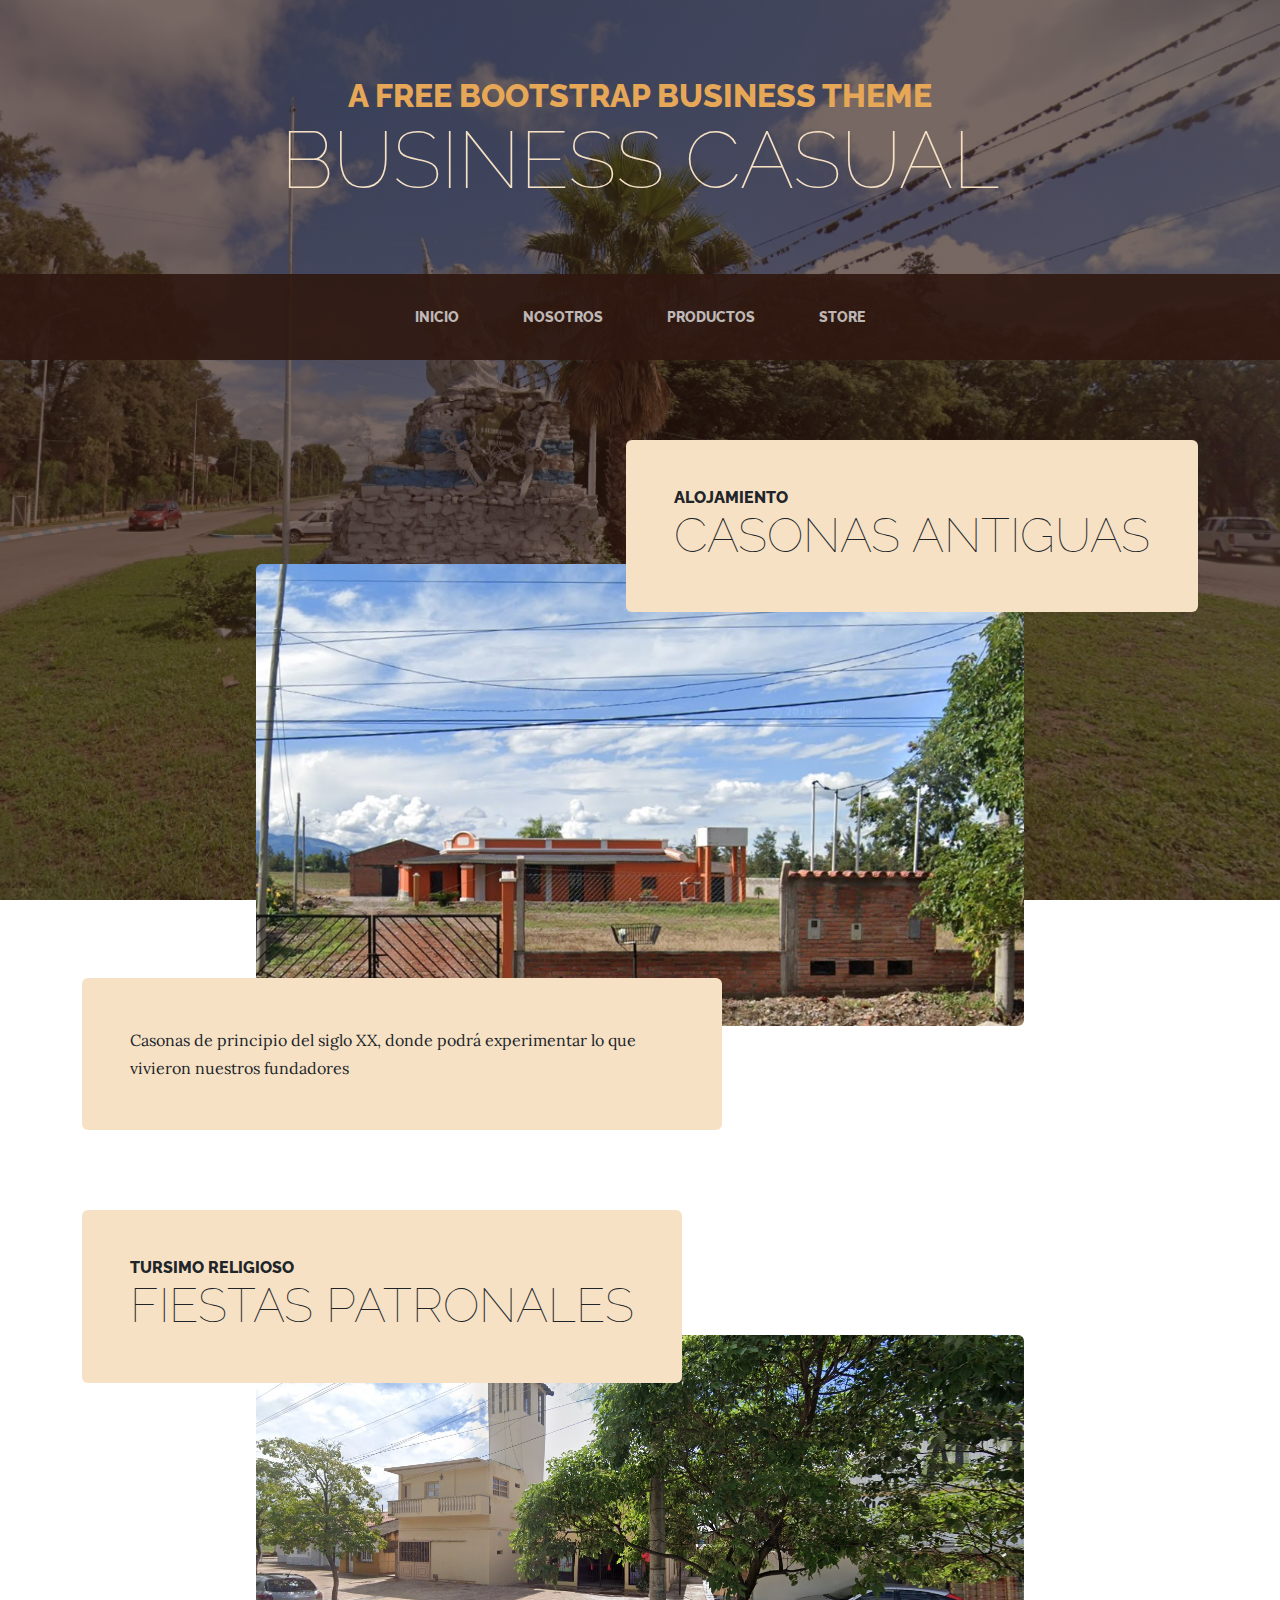
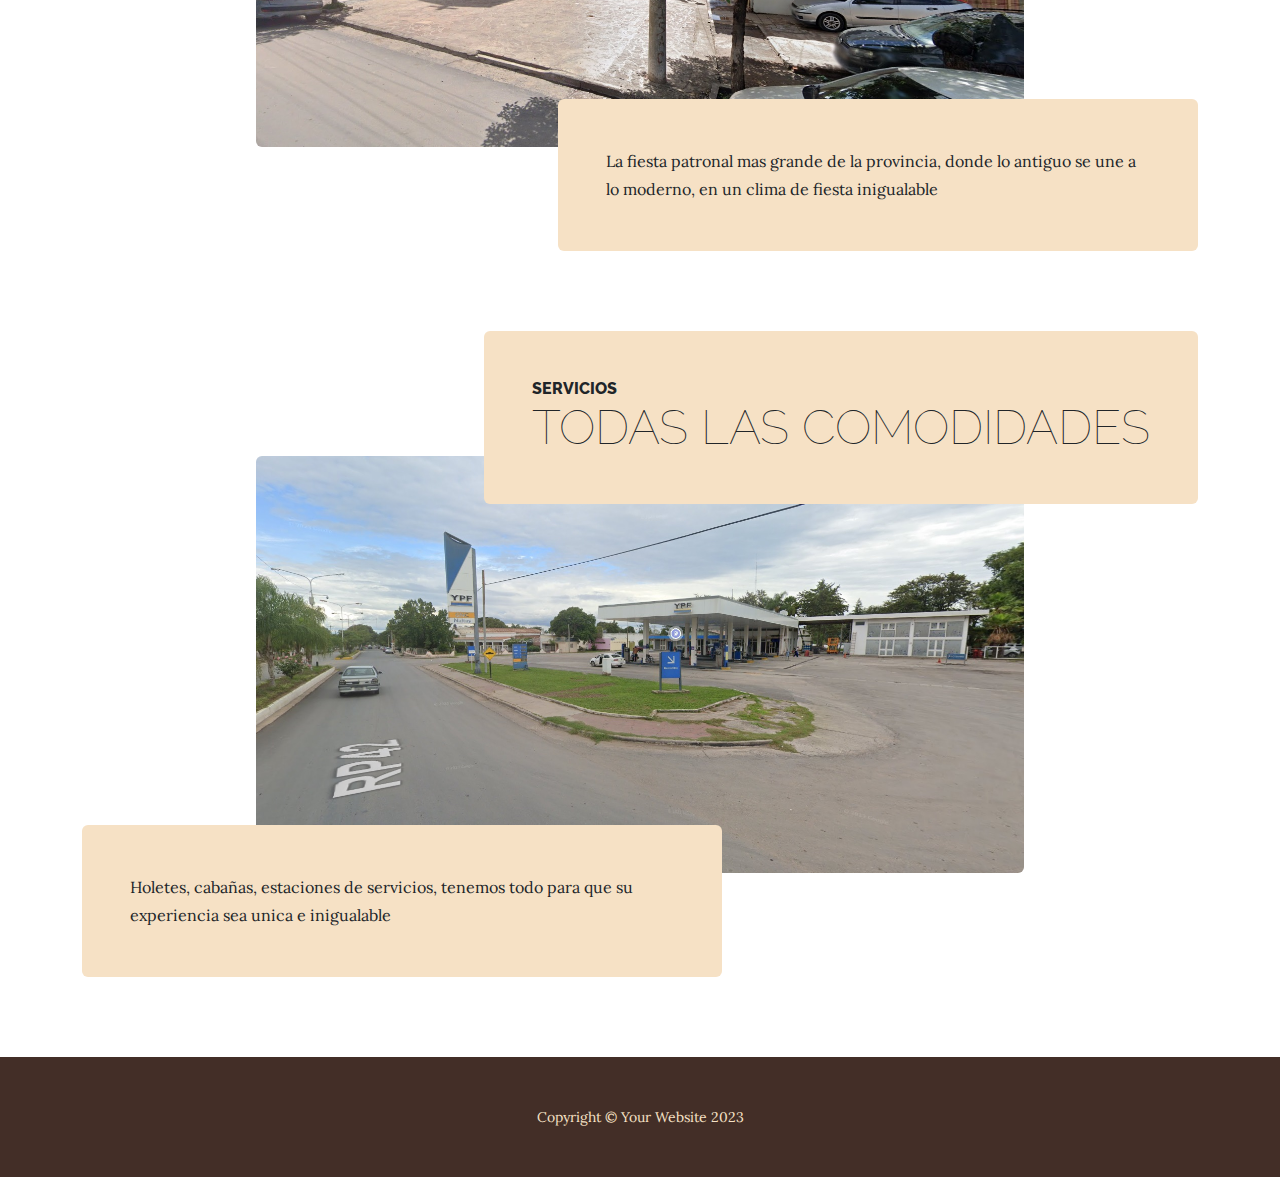
<file: TurismoMonterrico/products.html>
<!DOCTYPE html>
<html lang="en">
    <head>
        <meta charset="utf-8" />
        <meta name="viewport" content="width=device-width, initial-scale=1, shrink-to-fit=no" />
        <meta name="description" content="" />
        <meta name="author" content="" />
        <title>Business Casual - Start Bootstrap Theme</title>
        <link rel="icon" type="image/x-icon" href="assets/favicon.ico" />
        <!-- Google fonts-->
        <link href="https://fonts.googleapis.com/css?family=Raleway:100,100i,200,200i,300,300i,400,400i,500,500i,600,600i,700,700i,800,800i,900,900i" rel="stylesheet" />
        <link href="https://fonts.googleapis.com/css?family=Lora:400,400i,700,700i" rel="stylesheet" />
        <!-- Core theme CSS (includes Bootstrap)-->
        <link href="css/styles.css" rel="stylesheet" />
    </head>
    <body>
        <header>
            <h1 class="site-heading text-center text-faded d-none d-lg-block">
                <span class="site-heading-upper text-primary mb-3">A Free Bootstrap Business Theme</span>
                <span class="site-heading-lower">Business Casual</span>
            </h1>
        </header>
        <!-- Navigation-->
        <nav class="navbar navbar-expand-lg navbar-dark py-lg-4" id="mainNav">
            <div class="container">
                <a class="navbar-brand text-uppercase fw-bold d-lg-none" href="index.html">Start Bootstrap</a>
                <button class="navbar-toggler" type="button" data-bs-toggle="collapse" data-bs-target="#navbarSupportedContent" aria-controls="navbarSupportedContent" aria-expanded="false" aria-label="Toggle navigation"><span class="navbar-toggler-icon"></span></button>
                <div class="collapse navbar-collapse" id="navbarSupportedContent">
                    <ul class="navbar-nav mx-auto">
                        <li class="nav-item px-lg-4"><a class="nav-link text-uppercase" href="index.html">Inicio</a></li>
                        <li class="nav-item px-lg-4"><a class="nav-link text-uppercase" href="about.html">Nosotros</a></li>
                        <li class="nav-item px-lg-4"><a class="nav-link text-uppercase" href="products.html">Productos</a></li>
                        <li class="nav-item px-lg-4"><a class="nav-link text-uppercase" href="store.html">Store</a></li>
                    </ul>
                </div>
            </div>
        </nav>
        <section class="page-section">
            <div class="container">
                <div class="product-item">
                    <div class="product-item-title d-flex">
                        <div class="bg-faded p-5 d-flex ms-auto rounded">
                            <h2 class="section-heading mb-0">
                                <span class="section-heading-upper">Alojamiento</span>
                                <span class="section-heading-lower">Casonas antiguas</span>
                            </h2>
                        </div>
                    </div>
                    <img class="product-item-img mx-auto d-flex rounded img-fluid mb-3 mb-lg-0" src="assets/img/products-01.jpg" alt="..." />
                    <div class="product-item-description d-flex me-auto">
                        <div class="bg-faded p-5 rounded"><p class="mb-0">Casonas de principio del siglo XX, donde podrá experimentar lo que vivieron nuestros fundadores</p></div>
                    </div>
                </div>
            </div>
        </section>
        <section class="page-section">
            <div class="container">
                <div class="product-item">
                    <div class="product-item-title d-flex">
                        <div class="bg-faded p-5 d-flex me-auto rounded">
                            <h2 class="section-heading mb-0">
                                <span class="section-heading-upper">tursimo religioso</span>
                                <span class="section-heading-lower">Fiestas Patronales</span>
                            </h2>
                        </div>
                    </div>
                    <img class="product-item-img mx-auto d-flex rounded img-fluid mb-3 mb-lg-0" src="assets/img/products-02.jpg" alt="..." />
                    <div class="product-item-description d-flex ms-auto">
                        <div class="bg-faded p-5 rounded"><p class="mb-0">La fiesta patronal mas grande de la provincia, donde lo antiguo se une a lo moderno, en un clima de fiesta inigualable</p></div>
                    </div>
                </div>
            </div>
        </section>
        <section class="page-section">
            <div class="container">
                <div class="product-item">
                    <div class="product-item-title d-flex">
                        <div class="bg-faded p-5 d-flex ms-auto rounded">
                            <h2 class="section-heading mb-0">
                                <span class="section-heading-upper">Servicios</span>
                                <span class="section-heading-lower">Todas las comodidades</span>
                            </h2>
                        </div>
                    </div>
                    <img class="product-item-img mx-auto d-flex rounded img-fluid mb-3 mb-lg-0" src="assets/img/products-03.jpg" alt="..." />
                    <div class="product-item-description d-flex me-auto">
                        <div class="bg-faded p-5 rounded"><p class="mb-0">Holetes, cabañas, estaciones de servicios, tenemos todo para que su experiencia sea unica e inigualable</p></div>
                    </div>
                </div>
            </div>
        </section>
        <footer class="footer text-faded text-center py-5">
            <div class="container"><p class="m-0 small">Copyright &copy; Your Website 2023</p></div>
        </footer>
        <!-- Bootstrap core JS-->
        <script src="https://cdn.jsdelivr.net/npm/bootstrap@5.2.3/dist/js/bootstrap.bundle.min.js"></script>
        <!-- Core theme JS-->
        <script src="js/scripts.js"></script>
    </body>
</html>
</file>
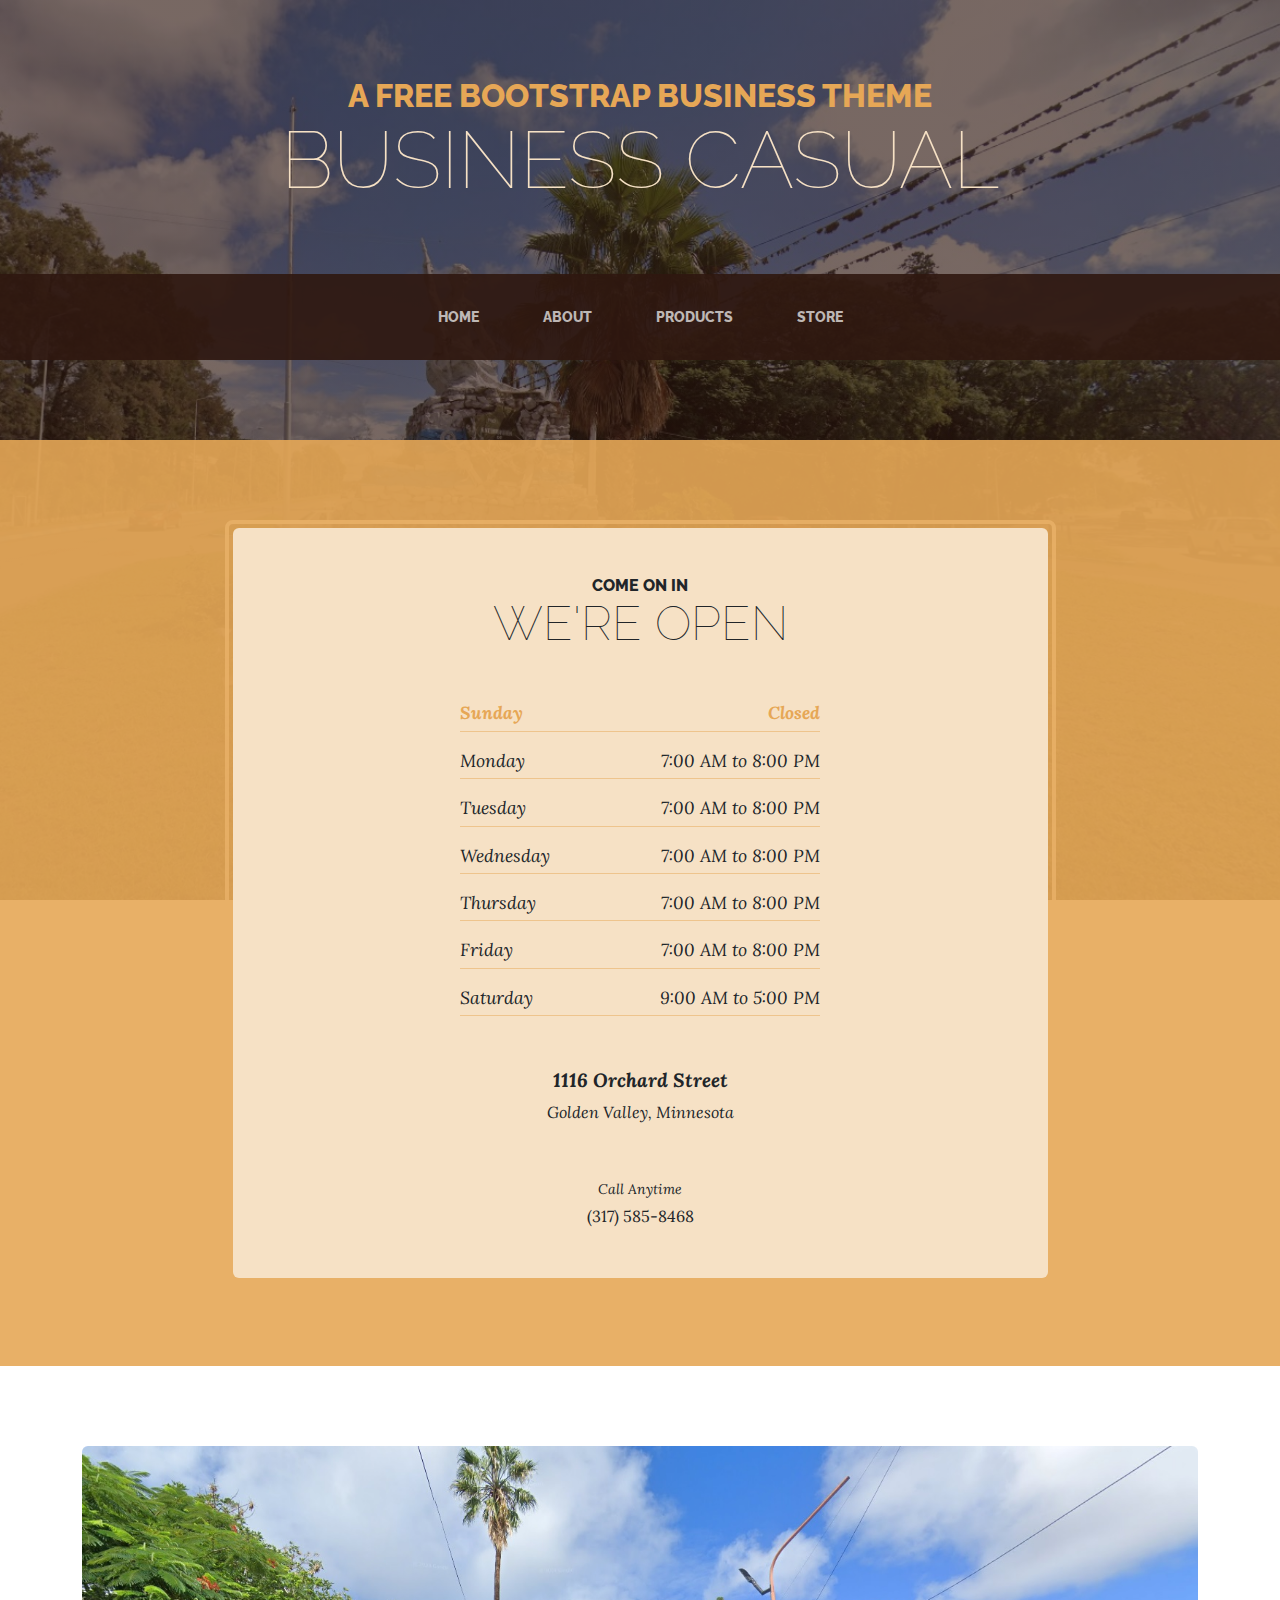
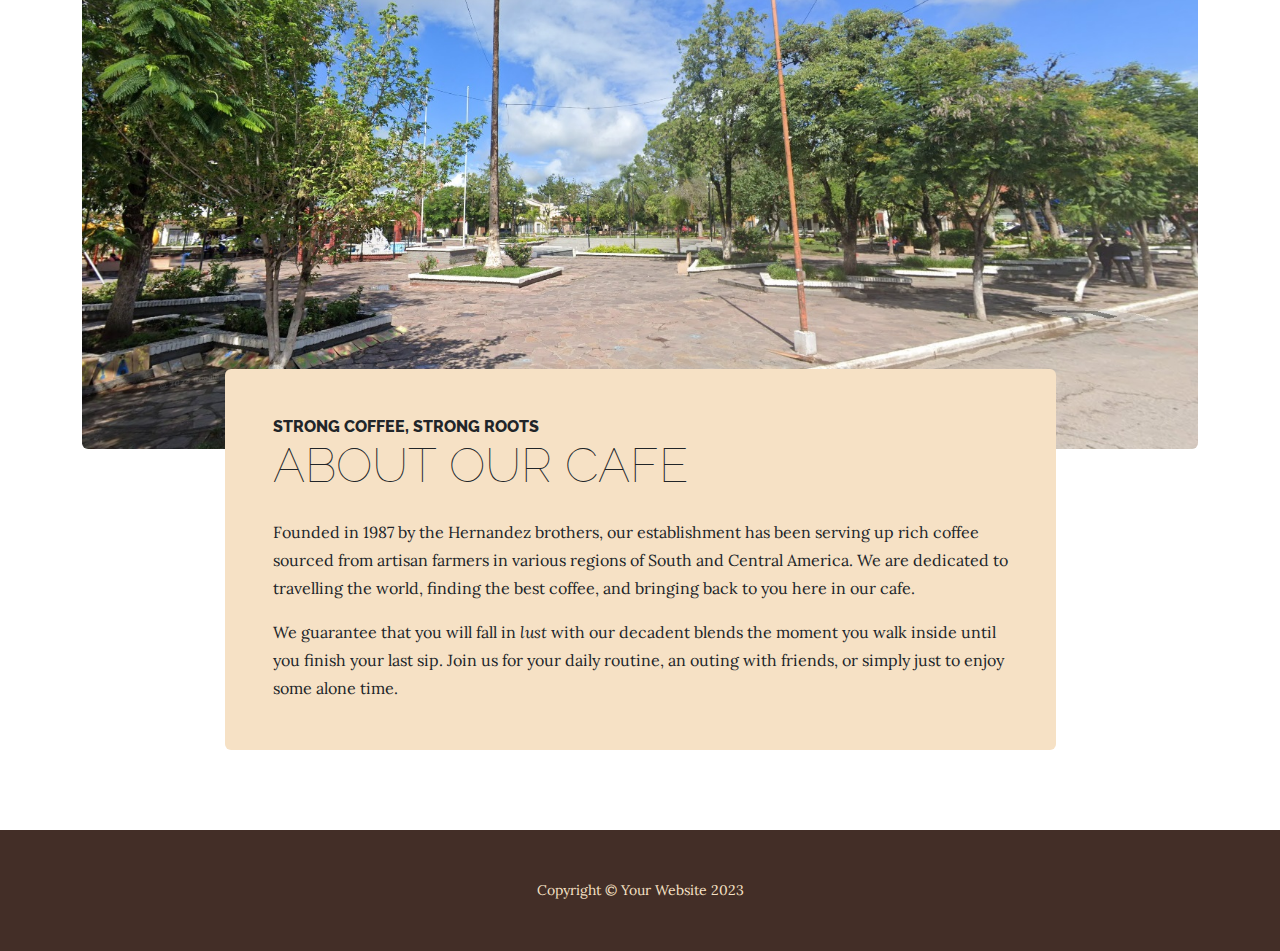
<file: TurismoMonterrico/store.html>
<!DOCTYPE html>
<html lang="en">
    <head>
        <meta charset="utf-8" />
        <meta name="viewport" content="width=device-width, initial-scale=1, shrink-to-fit=no" />
        <meta name="description" content="" />
        <meta name="author" content="" />
        <title>Business Casual - Start Bootstrap Theme</title>
        <link rel="icon" type="image/x-icon" href="assets/favicon.ico" />
        <!-- Google fonts-->
        <link href="https://fonts.googleapis.com/css?family=Raleway:100,100i,200,200i,300,300i,400,400i,500,500i,600,600i,700,700i,800,800i,900,900i" rel="stylesheet" />
        <link href="https://fonts.googleapis.com/css?family=Lora:400,400i,700,700i" rel="stylesheet" />
        <!-- Core theme CSS (includes Bootstrap)-->
        <link href="css/styles.css" rel="stylesheet" />
    </head>
    <body>
        <header>
            <h1 class="site-heading text-center text-faded d-none d-lg-block">
                <span class="site-heading-upper text-primary mb-3">A Free Bootstrap Business Theme</span>
                <span class="site-heading-lower">Business Casual</span>
            </h1>
        </header>
        <!-- Navigation-->
        <nav class="navbar navbar-expand-lg navbar-dark py-lg-4" id="mainNav">
            <div class="container">
                <a class="navbar-brand text-uppercase fw-bold d-lg-none" href="index.html">Start Bootstrap</a>
                <button class="navbar-toggler" type="button" data-bs-toggle="collapse" data-bs-target="#navbarSupportedContent" aria-controls="navbarSupportedContent" aria-expanded="false" aria-label="Toggle navigation"><span class="navbar-toggler-icon"></span></button>
                <div class="collapse navbar-collapse" id="navbarSupportedContent">
                    <ul class="navbar-nav mx-auto">
                        <li class="nav-item px-lg-4"><a class="nav-link text-uppercase" href="index.html">Home</a></li>
                        <li class="nav-item px-lg-4"><a class="nav-link text-uppercase" href="about.html">About</a></li>
                        <li class="nav-item px-lg-4"><a class="nav-link text-uppercase" href="products.html">Products</a></li>
                        <li class="nav-item px-lg-4"><a class="nav-link text-uppercase" href="store.html">Store</a></li>
                    </ul>
                </div>
            </div>
        </nav>
        <section class="page-section cta">
            <div class="container">
                <div class="row">
                    <div class="col-xl-9 mx-auto">
                        <div class="cta-inner bg-faded text-center rounded">
                            <h2 class="section-heading mb-5">
                                <span class="section-heading-upper">Come On In</span>
                                <span class="section-heading-lower">We're Open</span>
                            </h2>
                            <ul class="list-unstyled list-hours mb-5 text-left mx-auto">
                                <li class="list-unstyled-item list-hours-item d-flex">
                                    Sunday
                                    <span class="ms-auto">Closed</span>
                                </li>
                                <li class="list-unstyled-item list-hours-item d-flex">
                                    Monday
                                    <span class="ms-auto">7:00 AM to 8:00 PM</span>
                                </li>
                                <li class="list-unstyled-item list-hours-item d-flex">
                                    Tuesday
                                    <span class="ms-auto">7:00 AM to 8:00 PM</span>
                                </li>
                                <li class="list-unstyled-item list-hours-item d-flex">
                                    Wednesday
                                    <span class="ms-auto">7:00 AM to 8:00 PM</span>
                                </li>
                                <li class="list-unstyled-item list-hours-item d-flex">
                                    Thursday
                                    <span class="ms-auto">7:00 AM to 8:00 PM</span>
                                </li>
                                <li class="list-unstyled-item list-hours-item d-flex">
                                    Friday
                                    <span class="ms-auto">7:00 AM to 8:00 PM</span>
                                </li>
                                <li class="list-unstyled-item list-hours-item d-flex">
                                    Saturday
                                    <span class="ms-auto">9:00 AM to 5:00 PM</span>
                                </li>
                            </ul>
                            <p class="address mb-5">
                                <em>
                                    <strong>1116 Orchard Street</strong>
                                    <br />
                                    Golden Valley, Minnesota
                                </em>
                            </p>
                            <p class="mb-0">
                                <small><em>Call Anytime</em></small>
                                <br />
                                (317) 585-8468
                            </p>
                        </div>
                    </div>
                </div>
            </div>
        </section>
        <section class="page-section about-heading">
            <div class="container">
                <img class="img-fluid rounded about-heading-img mb-3 mb-lg-0" src="assets/img/about.jpg" alt="..." />
                <div class="about-heading-content">
                    <div class="row">
                        <div class="col-xl-9 col-lg-10 mx-auto">
                            <div class="bg-faded rounded p-5">
                                <h2 class="section-heading mb-4">
                                    <span class="section-heading-upper">Strong Coffee, Strong Roots</span>
                                    <span class="section-heading-lower">About Our Cafe</span>
                                </h2>
                                <p>Founded in 1987 by the Hernandez brothers, our establishment has been serving up rich coffee sourced from artisan farmers in various regions of South and Central America. We are dedicated to travelling the world, finding the best coffee, and bringing back to you here in our cafe.</p>
                                <p class="mb-0">
                                    We guarantee that you will fall in
                                    <em>lust</em>
                                    with our decadent blends the moment you walk inside until you finish your last sip. Join us for your daily routine, an outing with friends, or simply just to enjoy some alone time.
                                </p>
                            </div>
                        </div>
                    </div>
                </div>
            </div>
        </section>
        <footer class="footer text-faded text-center py-5">
            <div class="container"><p class="m-0 small">Copyright &copy; Your Website 2023</p></div>
        </footer>
        <!-- Bootstrap core JS-->
        <script src="https://cdn.jsdelivr.net/npm/bootstrap@5.2.3/dist/js/bootstrap.bundle.min.js"></script>
        <!-- Core theme JS-->
        <script src="js/scripts.js"></script>
    </body>
</html>
</file>
